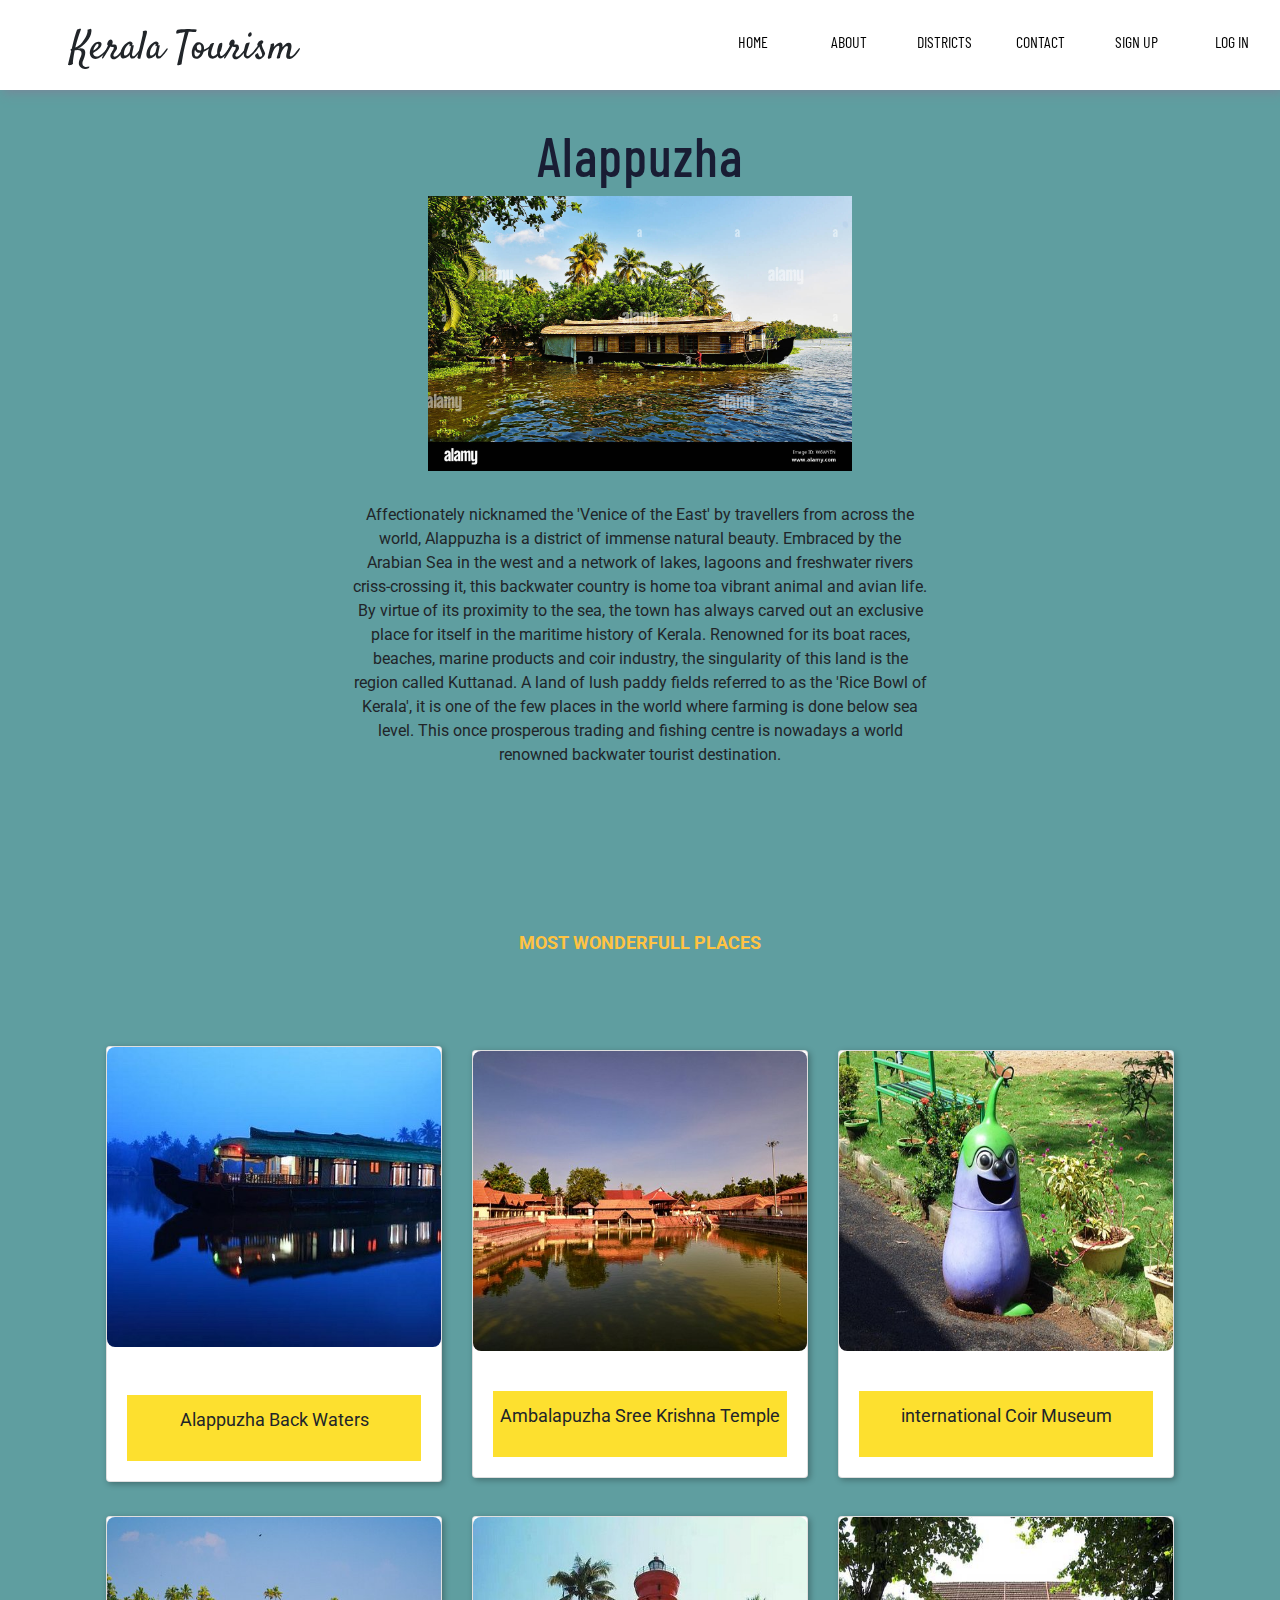
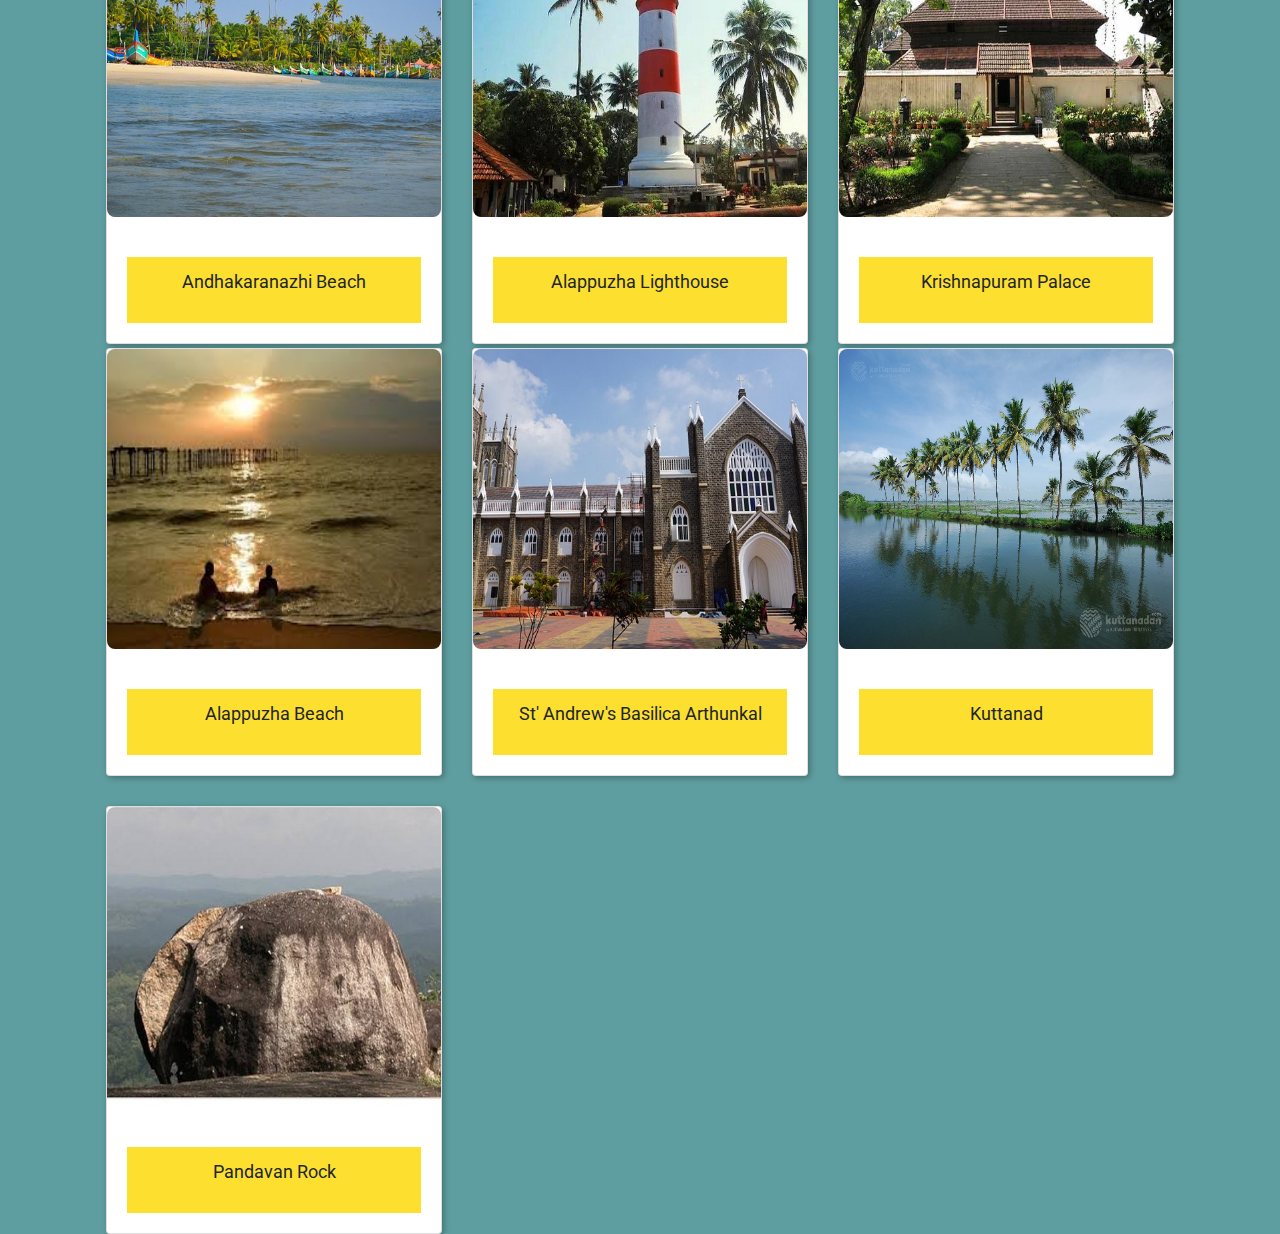
<file: alappuzha.html>
<!DOCTYPE html>
<html lang="en">
<head>
    <meta charset="UTF-8">
    <meta name="viewport" content="width=device-width, initial-scale=1.0">
    <title>Kerala Tourism</title>
    <link rel="stylesheet" href="style.css">
    <link href="https://cdn.jsdelivr.net/npm/bootstrap@5.3.2/dist/css/bootstrap.min.css" rel="stylesheet" integrity="sha384-T3c6CoIi6uLrA9TneNEoa7RxnatzjcDSCmG1MXxSR1GAsXEV/Dwwykc2MPK8M2HN" crossorigin="anonymous">
    <link href="https://fonts.googleapis.com/css?family=Open+Sans:300,400" rel="stylesheet" /> 
    <script src="https://code.jquery.com/jquery-3.5.1.min.js" integrity="sha256-9/aliU8dGd2tb6OSsuzixeV4y/faTqgFtohetphbbj0=" crossorigin="anonymous"></script>
    <script src="https://cdn.jsdelivr.net/npm/popper.js@1.16.1/dist/umd/popper.min.js" integrity="sha384-9/reFTGAW83EW2RDu2S0VKaIzap3H66lZH81PoYlFhbGU+6BZp6G7niu735Sk7lN" crossorigin="anonymous"></script>
    <script src="https://cdn.jsdelivr.net/npm/bootstrap@4.5.3/dist/js/bootstrap.min.js" integrity="sha384-w1Q4orYjBQndcko6MimVbzY0tgp4pWB4lZ7lr30WKz0vr/aWKhXdBNmNb5D92v7s" crossorigin="anonymous"></script>
    <link rel="stylesheet" href="https://stackpath.bootstrapcdn.com/bootstrap/4.5.2/css/bootstrap.min.css" integrity="sha384-JcKb8q3iqJ61gNV9KGb8thSsNjpSL0n8PARn9HuZOnIxN0hoP+VmmDGMN5t9UJ0Z" crossorigin="anonymous">
    <script src="https://stackpath.bootstrapcdn.com/bootstrap/4.5.2/js/bootstrap.min.js" integrity="sha384-B4gt1jrGC7Jh4AgTPSdUtOBvfO8shuf57BaghqFfPlYxofvL8/KUEfYiJOMMV+rV" crossorigin="anonymous"></script>
    <link rel="stylesheet" href="https://stackpath.bootstrapcdn.com/font-awesome/4.7.0/css/font-awesome.min.css" integrity="sha384-wvfXpqpZZVQGK6TAh5PVlGOfQNHSoD2xbE+QkPxCAFlNEevoEH3Sl0sibVcOQVnN" crossorigin="anonymous">
</head>
<body>

        <section class="nav-bar">
            <div class="logo">Kerala Tourism</div>
                <ul class="menu">
                    <li><a href="index.html">home</a></li>
                    <li><a href="about.html">About</a></li>
                    <li><a href="districts.html">Districts</a></li>
                    <li><a href="contact.html">Contact</a></li>
                    <li><a href="signup.html">Sign up</a></li>
                    <li><a href="login.html">Log in</a></li>
                </ul>
            
    
        </section>
        <section class="dist" style="background-color: cadetblue;">
            <div class="places-text">
                <h2>Alappuzha</h2>
                <img style="height: 275px;" src="./images/alappy.jpg" alt="">
                
                <p style="padding: 2rem;">Affectionately nicknamed the 'Venice of the East' by travellers from across the <br> world, Alappuzha is a district of immense natural beauty. Embraced by the <br> Arabian Sea in the west and a network of lakes, lagoons and freshwater rivers <br> criss-crossing it, this backwater country is home toa vibrant animal and avian life. <br> By virtue of its proximity to the sea, the town has always carved out an exclusive <br> place for itself in the maritime history of Kerala. Renowned for its boat races, <br>beaches, marine products and coir industry, the singularity of this land is the <br> region called Kuttanad. A land of lush paddy fields referred to as the 'Rice Bowl of <br>Kerala', it is one of the few places in the world where farming is done below sea <br> level. This once prosperous trading and fishing centre is nowadays a world <br>renowned backwater tourist destination.</p>
                
            </div>
            <section class="places">
                <div class="places-text">
                    <small> MOST WONDERFULL PLACES</small>
                    <h2></h2>
                </div>
    
                <div class="cards">
                    <div class="card" style="width: 21rem;">
                        <div class="zoom-img">
                            <div class="img-card">
                                <img
                                    src="./images/alappy-1.jpg">
                            </div>
                        </div>
    
                        <div class="text">
                            
                            <h2> </h2>
                            <div class="card-box">
                                
                                <p class="location">Alappuzha Back Waters</p>
                            </div>
                        </div>
    
                    </div>
                    <div class="card" style="width: 21rem;">
                        <div class="zoom-img">
                            <div class="img-card">
                                <img src="./images/alappy-2.jpg">
                            </div>
                        </div>
    
                        <div class="text">
                            
                            
                            <div class="card-box">
                                <p class="location">Ambalapuzha Sree Krishna Temple</p>
                            </div>
                        </div>
    
                    </div>
                    <div class="card" style="width: 21rem;">
                        <div class="zoom-img">
                            <div class="img-card">
                                <img src="./images/alappy-3.jpg">
                            </div>
                        </div>
    
                        <div class="text">
                            
                            
                            <div class="card-box">
                                <p class="location">international Coir Museum</p>
                            </div>
                        </div>
    
                    </div>
                    <div class="card" style="width: 21rem;">
                        <div class="zoom-img">
                            <div class="img-card">
                                <img
                                    src="./images/alappy-4.jpg">
                            </div>
                        </div>
    
                        <div class="text">
                            
                            
                            <div class="card-box">
                                
                                <p class="location">Andhakaranazhi Beach</p>
                            </div>
                        </div>
    
                    </div>
                    <div class="card" style="width: 21rem;">
                        <div class="zoom-img">
                            <div class="img-card">
                                <img src="./images/alappy-5.jpg">
                            </div>
                        </div>
    
                        <div class="text">
                            
                            
                            <div class="card-box">
                                
                                <p class="location">Alappuzha Lighthouse</p>
                            </div>
                        </div>
    
                    </div>
                    <div class="card" style="width: 21rem;">
                        <div class="zoom-img">
                            <div class="img-card">
                                <img
                                    src="./images/alappy-6.jpg">
                            </div>
                        </div>
    
                        <div class="text">
                            
                           
                            <div class="card-box">
                               
                                <p class="location">Krishnapuram Palace</p>
                            </div>
                        </div>
                    </div>
                </div>
                <div class="cards">
                    <div class="card" style="width: 21rem;">
                        <div class="zoom-img">
                            <div class="img-card">
                                <img
                                    src="./images/alappy-7.jpeg">
                            </div>
                        </div>
    
                        <div class="text">
                            
                            
                            <div class="card-box">
                                
                                <p class="location">Alappuzha Beach</p>
                            </div>
                        </div>
    
                    </div>
                    <div class="card" style="width: 21rem;">
                        <div class="zoom-img">
                            <div class="img-card">
                                <img src="./images/alappy-8.jpg">
                            </div>
                        </div>
    
                        <div class="text">
                            
                            
                            <div class="card-box">
                                
                                <p class="location">St' Andrew's Basilica Arthunkal</p>
                            </div>
                        </div>
    
                    </div>
                    <div class="card" style="width: 21rem;">
                        <div class="zoom-img">
                            <div class="img-card">
                                <img src="./images/alappy-9.jpg">
                            </div>
                        </div>
    
                        <div class="text">
                            
                            
                            <div class="card-box">
                                
                                <p class="location"> Kuttanad</p>
                            </div>
                        </div>
    
                    </div>
                    <div class="card" style="width: 21rem;">
                        <div class="zoom-img">
                            <div class="img-card">
                                <img
                                    src="./images/alappy-10.jpg">
                            </div>
                        </div>
    
                        <div class="text">
                            
                            
                            <div class="card-box">
                               
                                <p class="location">Pandavan Rock</p>
                            </div>
                        </div>
    
                    </div>
                    
                </div>
            </section>
        </section>        
</body>
</html>
</file>
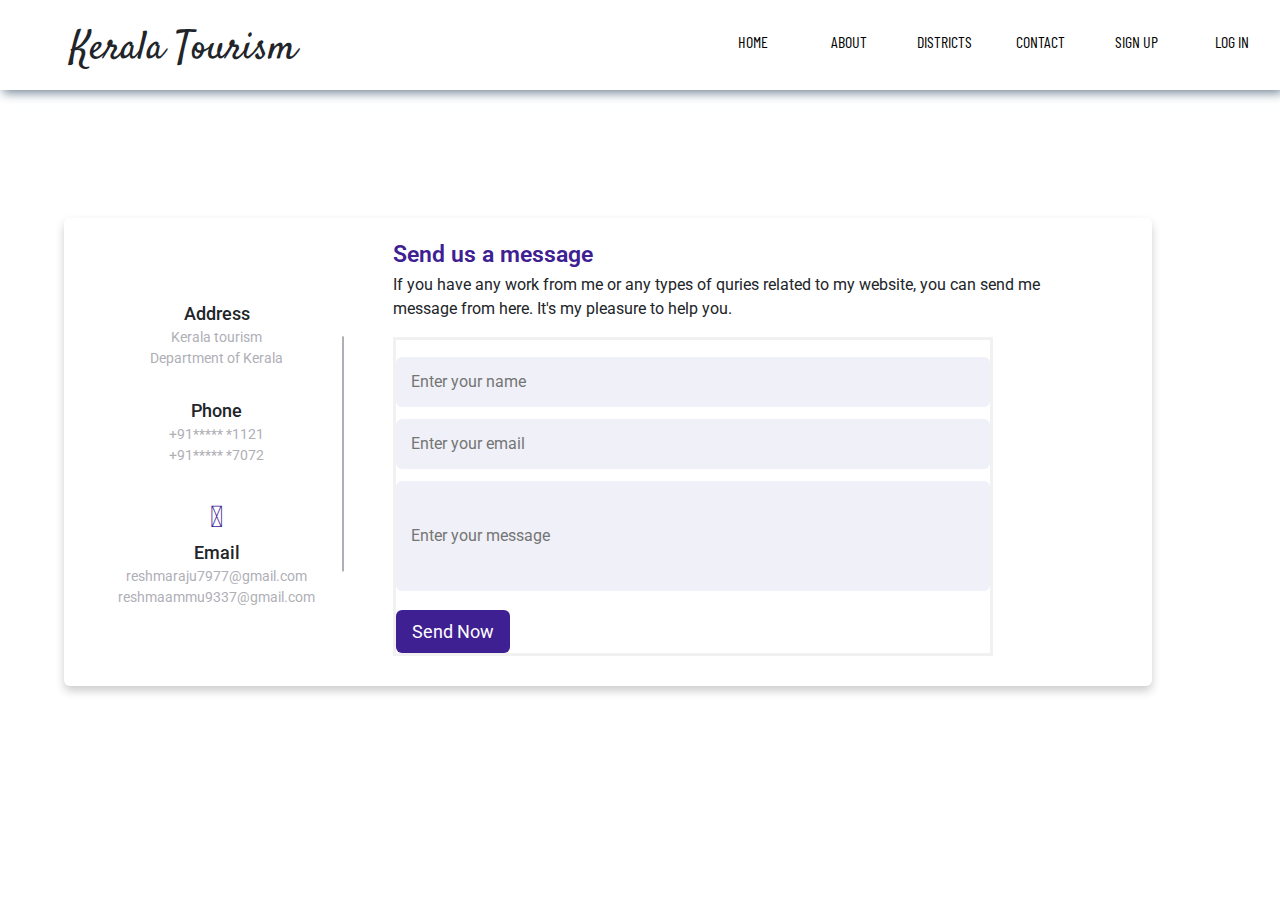
<file: contact.html>
<title>Kerala Tourism</title>
    <link rel="stylesheet" href="style.css">
    <link href="https://cdn.jsdelivr.net/npm/bootstrap@5.3.2/dist/css/bootstrap.min.css" rel="stylesheet" integrity="sha384-T3c6CoIi6uLrA9TneNEoa7RxnatzjcDSCmG1MXxSR1GAsXEV/Dwwykc2MPK8M2HN" crossorigin="anonymous">
    <link href="https://fonts.googleapis.com/css?family=Open+Sans:300,400" rel="stylesheet" /> 
    <script src="https://code.jquery.com/jquery-3.5.1.min.js" integrity="sha256-9/aliU8dGd2tb6OSsuzixeV4y/faTqgFtohetphbbj0=" crossorigin="anonymous"></script>
    <script src="https://cdn.jsdelivr.net/npm/popper.js@1.16.1/dist/umd/popper.min.js" integrity="sha384-9/reFTGAW83EW2RDu2S0VKaIzap3H66lZH81PoYlFhbGU+6BZp6G7niu735Sk7lN" crossorigin="anonymous"></script>
    <script src="https://cdn.jsdelivr.net/npm/bootstrap@4.5.3/dist/js/bootstrap.min.js" integrity="sha384-w1Q4orYjBQndcko6MimVbzY0tgp4pWB4lZ7lr30WKz0vr/aWKhXdBNmNb5D92v7s" crossorigin="anonymous"></script>
    <link rel="stylesheet" href="https://stackpath.bootstrapcdn.com/bootstrap/4.5.2/css/bootstrap.min.css" integrity="sha384-JcKb8q3iqJ61gNV9KGb8thSsNjpSL0n8PARn9HuZOnIxN0hoP+VmmDGMN5t9UJ0Z" crossorigin="anonymous">
    <script src="https://stackpath.bootstrapcdn.com/bootstrap/4.5.2/js/bootstrap.min.js" integrity="sha384-B4gt1jrGC7Jh4AgTPSdUtOBvfO8shuf57BaghqFfPlYxofvL8/KUEfYiJOMMV+rV" crossorigin="anonymous"></script>
    <link rel="stylesheet" href="https://stackpath.bootstrapcdn.com/font-awesome/4.7.0/css/font-awesome.min.css" integrity="sha384-wvfXpqpZZVQGK6TAh5PVlGOfQNHSoD2xbE+QkPxCAFlNEevoEH3Sl0sibVcOQVnN" crossorigin="anonymous">
</head>
<body>

        <section class="nav-bar">
            <div class="logo">Kerala Tourism</div>
                <ul class="menu">
                    <li><a href="index.html">home</a></li>
                    <li><a href="about.html">About</a></li>
                    <li><a href="districts.html">Districts</a></li>
                    <li><a href="contact.html">Contact</a></li>
                    <li><a href="signup.html">Sign up</a></li>
                    <li><a href="login.html">Log in</a></li>
                </ul>
            
    
        </section>
        <div class="container-2" style="display: flex; flex-direction: column; justify-content: center; align-items: center;margin-top: 8rem; margin-left: 4rem;">
            <div class="content">
              <div class="left-side">
                <div class="address details">
                  <i class="fas fa-map-marker-alt"></i>
                  <div class="topic">Address</div>
                  <div class="text-one">Kerala tourism</div>
                  <div class="text-two">Department of Kerala</div>
                </div>
                <div class="phone details">
                  <i class="fas fa-phone-alt"></i>
                  <div class="topic">Phone</div>
                  <div class="text-one">+91***** *1121</div>
                  <div class="text-two">+91***** *7072</div>
                </div>
                <div class="email details">
                  <i class="fas fa-envelope"></i>
                  <div class="topic">Email</div>
                  <div class="text-one">reshmaraju7977@gmail.com</div>
                  <div class="text-two">reshmaammu9337@gmail.com</div>
                </div>
              </div>
              <div class="right-side" style="padding-left: 4rem;">
                <div class="topic-text">Send us a message</div>
                <p>If you have any work from me or any types of quries related to my website, you can send me message from here. It's my pleasure to help you.</p>
              <form action="#" style="width: 600px;">
                <div class="input-box">
                  <input type="text" placeholder="Enter your name">
                </div>
                <div class="input-box">
                  <input type="text" placeholder="Enter your email">
                </div>
                <div class="input-box message-box">
                    <input type="text" placeholder="Enter your message">
                  
                </div>
                <div class="button">
                  <input type="button" value="Send Now" >
                </div>
              </form>
            </div>
            </div>
          </div>
        </body>
        </html>
</file>
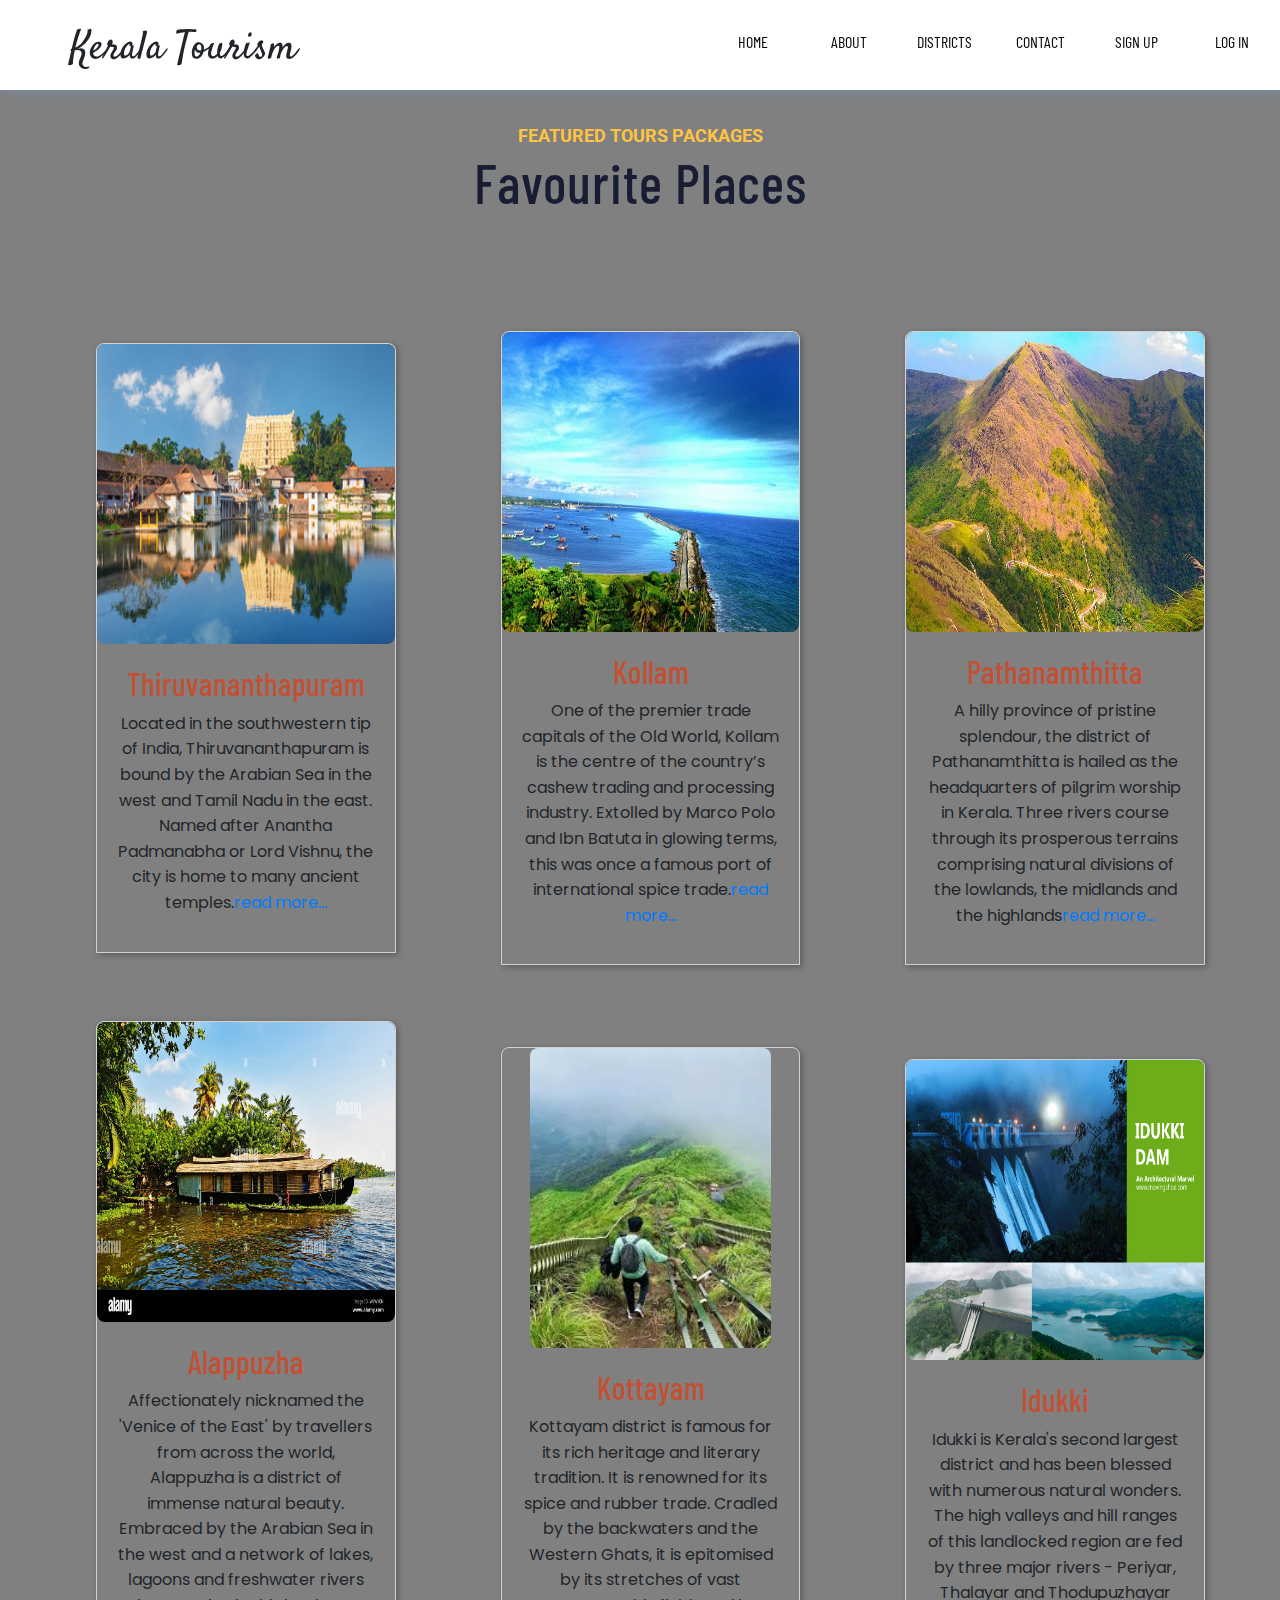
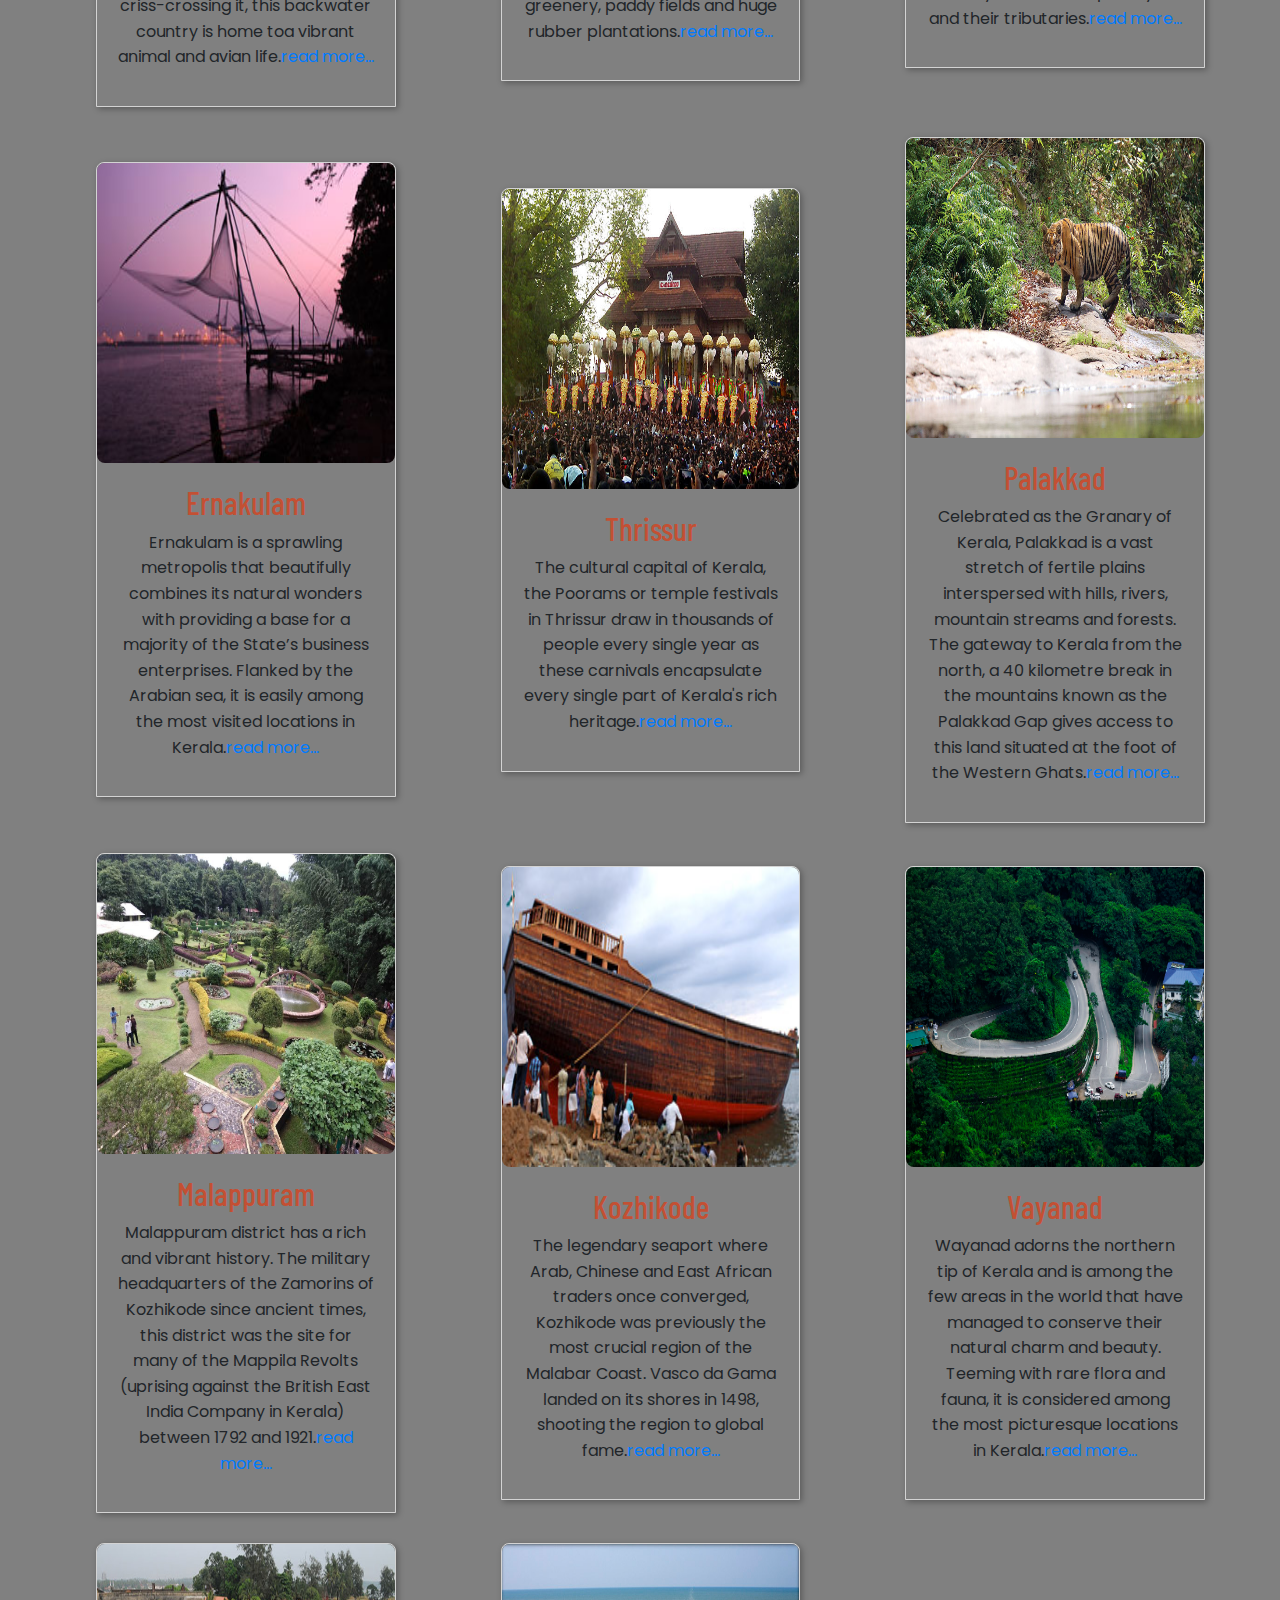
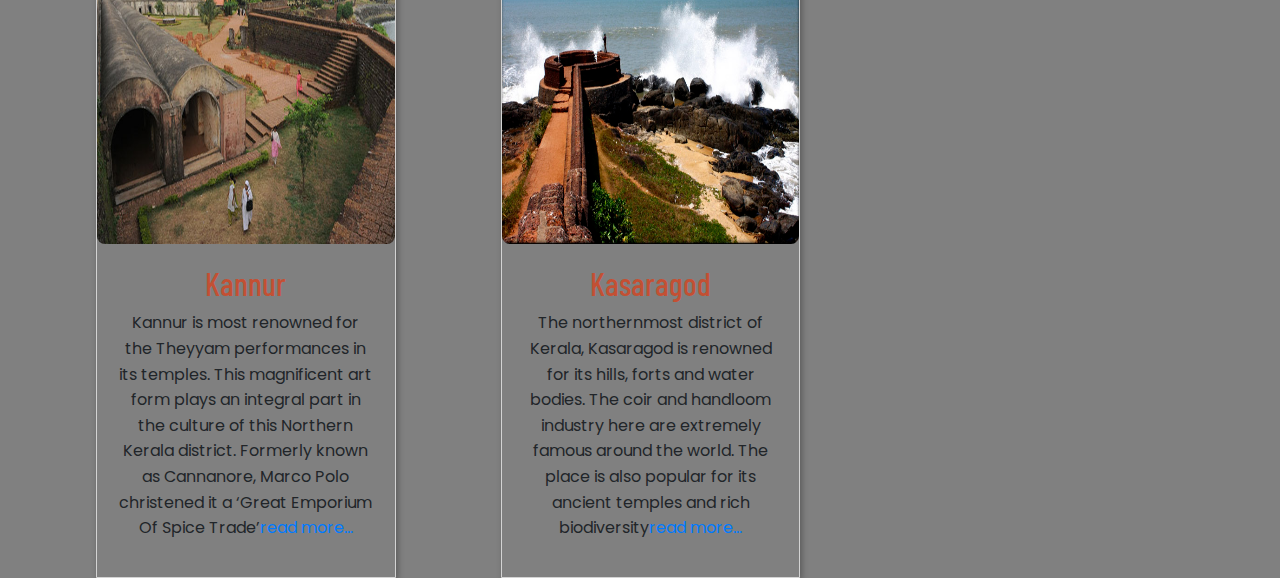
<file: districts.html>
<!DOCTYPE html>
<html lang="en">
<head>
    <meta charset="UTF-8">
    <meta name="viewport" content="width=device-width, initial-scale=1.0">
    <title>Kerala Tourism</title>
    <link rel="stylesheet" href="style.css">
    <link href="https://fonts.googleapis.com/css?family=Open+Sans:300,400" rel="stylesheet" /> 
    <script src="https://code.jquery.com/jquery-3.5.1.min.js" integrity="sha256-9/aliU8dGd2tb6OSsuzixeV4y/faTqgFtohetphbbj0=" crossorigin="anonymous"></script>
    <script src="https://cdn.jsdelivr.net/npm/popper.js@1.16.1/dist/umd/popper.min.js" integrity="sha384-9/reFTGAW83EW2RDu2S0VKaIzap3H66lZH81PoYlFhbGU+6BZp6G7niu735Sk7lN" crossorigin="anonymous"></script>
    <script src="https://cdn.jsdelivr.net/npm/bootstrap@4.5.3/dist/js/bootstrap.min.js" integrity="sha384-w1Q4orYjBQndcko6MimVbzY0tgp4pWB4lZ7lr30WKz0vr/aWKhXdBNmNb5D92v7s" crossorigin="anonymous"></script>
    <link rel="stylesheet" href="https://stackpath.bootstrapcdn.com/bootstrap/4.5.2/css/bootstrap.min.css" integrity="sha384-JcKb8q3iqJ61gNV9KGb8thSsNjpSL0n8PARn9HuZOnIxN0hoP+VmmDGMN5t9UJ0Z" crossorigin="anonymous">
    <script src="https://stackpath.bootstrapcdn.com/bootstrap/4.5.2/js/bootstrap.min.js" integrity="sha384-B4gt1jrGC7Jh4AgTPSdUtOBvfO8shuf57BaghqFfPlYxofvL8/KUEfYiJOMMV+rV" crossorigin="anonymous"></script>
    <link rel="stylesheet" href="https://stackpath.bootstrapcdn.com/font-awesome/4.7.0/css/font-awesome.min.css" integrity="sha384-wvfXpqpZZVQGK6TAh5PVlGOfQNHSoD2xbE+QkPxCAFlNEevoEH3Sl0sibVcOQVnN" crossorigin="anonymous">
    <link href="https://cdn.jsdelivr.net/npm/bootstrap@5.3.2/dist/css/bootstrap.min.css" rel="stylesheet" integrity="sha384-T3c6CoIi6uLrA9TneNEoa7RxnatzjcDSCmG1MXxSR1GAsXEV/Dwwykc2MPK8M2HN" crossorigin="anonymous">
    <link rel="preconnect" href="https://fonts.googleapis.com">
    <link rel="preconnect" href="https://fonts.gstatic.com" crossorigin>
    <link href="https://fonts.googleapis.com/css2?family=Beau+Rivage&family=Poppins:ital,wght@1,600&display=swap" rel="stylesheet">
</head>
<body>

        <section class="nav-bar">
            <div class="logo">Kerala Tourism</div>
                <ul class="menu">
                    <li><a href="index.html">home</a></li>
                    <li><a href="about.html">About</a></li>
                    <li><a href="districts.html">Districts</a></li>
                    <li><a href="about.html">Contact</a></li>
                    <li><a href="signup.html">Sign up</a></li>
                    <li><a href="login.html">Log in</a></li>
                </ul>
        </section>
        <section class="places-1">
            <div class="places-text">
                <small>FEATURED TOURS PACKAGES</small>
                <h2>Favourite Places</h2>
            </div>
            <div class="district-1">
            <div class="cards-1">
                <div class="card-1">
                    <div class="zoom-img-1">
                        <div class="img-card-1">
                            <img
                                src="./images/tvm.jpg">
                        </div>
                    </div>
                    <div class="text">
                        <h2 style="color: rgba(222, 62, 22, 0.721);">Thiruvananthapuram </h2>
                        <p style="line-height: 1.6;
                        font-family: 'Poppins', sans-serif;">Located in the southwestern tip of India, Thiruvananthapuram is bound by the Arabian Sea in the west and Tamil Nadu in the east. Named after Anantha Padmanabha or Lord Vishnu, the city is home to many ancient temples.<a href="trivandrum.html">read more...</a></p>
                    </div>

                </div>
                
            </div>
            <div class="cards-1">
                <div class="card-1">
                    <div class="zoom-img-1">
                        <div class="img-card-1">
                            <img
                                src="./images/kollam.jpg">
                        </div>
                    </div>
                    <div class="text">
                        <h2 style="color: rgba(222, 62, 22, 0.721);">Kollam </h2>
                        <p style="line-height: 1.6;
                        font-family: 'Poppins', sans-serif;">One of the premier trade capitals of the Old World, Kollam is the centre of the country’s cashew trading and processing industry. Extolled by Marco Polo and Ibn Batuta in glowing terms, this was once a famous port of international spice trade.<a href="kollam.html">read more...</a></p>
                    </div>

                </div>
                
            </div>
            <div class="cards-1">
                <div class="card-1">
                    <div class="zoom-img-1">
                        <div class="img-card-1">
                            <img
                                src="./images/pathanamthitta.jpg">
                        </div>
                    </div>
                    <div class="text">
                        <h2 style="color: rgba(222, 62, 22, 0.721);">Pathanamthitta </h2>
                        <p style="line-height: 1.6;
                        font-family: 'Poppins', sans-serif;">A hilly province of pristine splendour, the district of Pathanamthitta is hailed as the headquarters of pilgrim worship in Kerala. Three rivers course through its prosperous terrains comprising natural divisions of the lowlands, the midlands and the highlands<a href="patahanamthitta.html">read more...</a></p>
                    </div>

                </div>
                
            </div>
            <div class="cards-1">
                <div class="card-1">
                    <div class="zoom-img-1">
                        <div class="img-card-1">
                            <img
                                src="./images/alappy.jpg">
                        </div>
                    </div>
                    <div class="text">
                        <h2 style="color: rgba(222, 62, 22, 0.721);">Alappuzha </h2>
                        <p style="line-height: 1.6;
                        font-family: 'Poppins', sans-serif;">Affectionately nicknamed the 'Venice of the East' by travellers from across the world, Alappuzha is a district of immense natural beauty. Embraced by the Arabian Sea in the west and a network of lakes, lagoons and freshwater rivers criss-crossing it, this backwater country is home toa vibrant animal and avian life.<a href="alappuzha.html">read more...</a></p>
                    </div>

                </div>
                
            </div>
            <div class="cards-1">
                <div class="card-1">
                    <div class="zoom-img-1">
                        <div class="img-card-1">
                            <img
                                src="./images/kottayam.jpeg">
                        </div>
                    </div>
                    <div class="text">
                        <h2 style="color: rgba(222, 62, 22, 0.721);">Kottayam </h2>
                        <p style="line-height: 1.6;
                        font-family: 'Poppins', sans-serif;">Kottayam district is famous for its rich heritage and literary tradition. It is renowned for its spice and rubber trade. Cradled by the backwaters and the Western Ghats, it is epitomised by its stretches of vast greenery, paddy fields and huge rubber plantations.<a href="kottayam.html">read more...</a></p>
                    </div>

                </div>
                
            </div>
            <div class="cards-1">
                <div class="card-1">
                    <div class="zoom-img-1">
                        <div class="img-card-1">
                            <img
                                src="./images/iduki-dam-kerala.jpg">
                        </div>
                    </div>
                    <div class="text">
                        <h2 style="color: rgba(222, 62, 22, 0.721);">Idukki </h2>
                        <p style="line-height: 1.6;
                        font-family: 'Poppins', sans-serif;">Idukki is Kerala's second largest district and has been blessed with numerous natural wonders. The high valleys and hill ranges of this landlocked region are fed by three major rivers - Periyar, Thalayar and Thodupuzhayar and their tributaries.<a href="idukki.html">read more...</a></p>
                    </div>

                </div>
                
            </div>
            <div class="cards-1">
                <div class="card-1">
                    <div class="zoom-img-1">
                        <div class="img-card-1">
                            <img
                                src="./images/Ernakulam.jpg">
                        </div>
                    </div>
                    <div class="text">
                        <h2 style="color: rgba(222, 62, 22, 0.721);">Ernakulam </h2>
                        <p style="line-height: 1.6;
                        font-family: 'Poppins', sans-serif;">Ernakulam is a sprawling metropolis that beautifully combines its natural wonders with providing a base for a majority of the State’s business enterprises. Flanked by the Arabian sea, it is easily among the most visited locations in Kerala.<a href="ernakulam.html">read more...</a></p>
                    </div>

                </div>
                
            </div>
            <div class="cards-1">
                <div class="card-1">
                    <div class="zoom-img-1">
                        <div class="img-card-1">
                            <img
                                src="./images/thrissur.jpeg">
                        </div>
                    </div>
                    <div class="text">
                        <h2 style="color: rgba(222, 62, 22, 0.721);">Thrissur </h2>
                        <p style="line-height: 1.6;
                        font-family: 'Poppins', sans-serif;">The cultural capital of Kerala, the Poorams or temple festivals in Thrissur draw in thousands of people every single year as these carnivals encapsulate every single part of Kerala's rich heritage.<a href="thrissur.html">read more...</a></p>
                    </div>

                </div>
                
            </div>
            <div class="cards-1">
                <div class="card-1
                ">
                    <div class="zoom-img-1">
                        <div class="img-card-1">
                            <img
                                src="./images/palakkad.jpg">
                        </div>
                    </div>
                    <div class="text">
                        <h2 style="color: rgba(222, 62, 22, 0.721);">Palakkad</h2>
                        <p style="line-height: 1.6;
                        font-family: 'Poppins', sans-serif;">Celebrated as the Granary of Kerala, Palakkad is a vast stretch of fertile plains interspersed with hills, rivers, mountain streams and forests. The gateway to Kerala from the north, a 40 kilometre break in the mountains known as the Palakkad Gap gives access to this land situated at the foot of the Western Ghats.<a href="palakkad.html">read more...</a></p>
                    </div>

                </div>
                
            </div>
            <div class="cards-1">
                <div class="card-1">
                    <div class="zoom-img-1">
                        <div class="img-card-1">
                            <img
                                src="./images/malappuram.jpg">
                        </div>
                    </div>
                    <div class="text">
                        <h2 style="color: rgba(222, 62, 22, 0.721);">Malappuram </h2>
                        <p style="line-height: 1.6;
                        font-family: 'Poppins', sans-serif;">Malappuram district has a rich and vibrant history. The military headquarters of the Zamorins of Kozhikode since ancient times, this district was the site for many of the Mappila Revolts (uprising against the British East India Company in Kerala) between 1792 and 1921.<a href="malappuram.html">read more...</a></p>
                    </div>

                </div>
                
            </div>
            <div class="cards-1">
                <div class="card-1">
                    <div class="zoom-img-1">
                        <div class="img-card-1">
                            <img
                                src="./images/kozhikode.jpg">
                        </div>
                    </div>
                    <div class="text">
                        <h2 style="color: rgba(222, 62, 22, 0.721);">Kozhikode </h2>
                        <p style="line-height: 1.6;
                        font-family: 'Poppins', sans-serif;">The legendary seaport where Arab, Chinese and East African traders once converged, Kozhikode was previously the most crucial region of the Malabar Coast. Vasco da Gama landed on its shores in 1498, shooting the region to global fame.<a href="kozhikode.html">read more...</a></p>
                    </div>

                </div>
                
            </div>
            <div class="cards-1">
                <div class="card-1">
                    <div class="zoom-img-1">
                        <div class="img-card-1">
                            <img
                                src="./images/vayanad churam.jpg">
                        </div>
                    </div>
                    <div class="text">
                        <h2 style="color: rgba(222, 62, 22, 0.721);">Vayanad </h2>
                        <p style="line-height: 1.6;
                        font-family: 'Poppins', sans-serif;">Wayanad adorns the northern tip of Kerala and is among the few areas in the world that have managed to conserve their natural charm and beauty. Teeming with rare flora and fauna, it is considered among the most picturesque locations in Kerala.<a href="vayanad.html">read more...</a></p>
                    </div>

                </div>
                
            </div>
            <div class="cards-1">
                <div class="card-1">
                    <div class="zoom-img-1">
                        <div class="img-card-1">
                            <img
                                src="./images/kannur.jpg">
                        </div>
                    </div>
                    <div class="text">
                        <h2 style="color: rgba(222, 62, 22, 0.721);;">Kannur </h2>
                        <p style="line-height: 1.6;
                        font-family: 'Poppins', sans-serif;">Kannur is most renowned for the Theyyam performances in its temples. This magnificent art form plays an integral part in the culture of this Northern Kerala district. Formerly known as Cannanore, Marco Polo christened it a ‘Great Emporium Of Spice Trade’<a href="kannur.html">read more...</a></p>
                    </div>

                </div>
                
            </div>
            <div class="cards-1">
                <div class="card-1">
                    <div class="zoom-img-1">
                        <div class="img-card-1">
                            <img
                                src="./images/kasaragod.jpg">
                        </div>
                    </div>
                    <div class="text">
                        <h2 style="color: rgba(222, 62, 22, 0.721);">Kasaragod </h2>
                        <p style="line-height: 1.6;
                        font-family: 'Poppins', sans-serif;">The northernmost district of Kerala, Kasaragod is renowned for its hills, forts and water bodies. The coir and handloom industry here are extremely famous around the world. The place is also popular for its ancient temples and rich biodiversity<a href="kasargod.html">read more...</a></p>
                    </div>

                </div>
                
            </div>
            </div>
        </div>
                
        </section>
</body>   
</html>
</file>
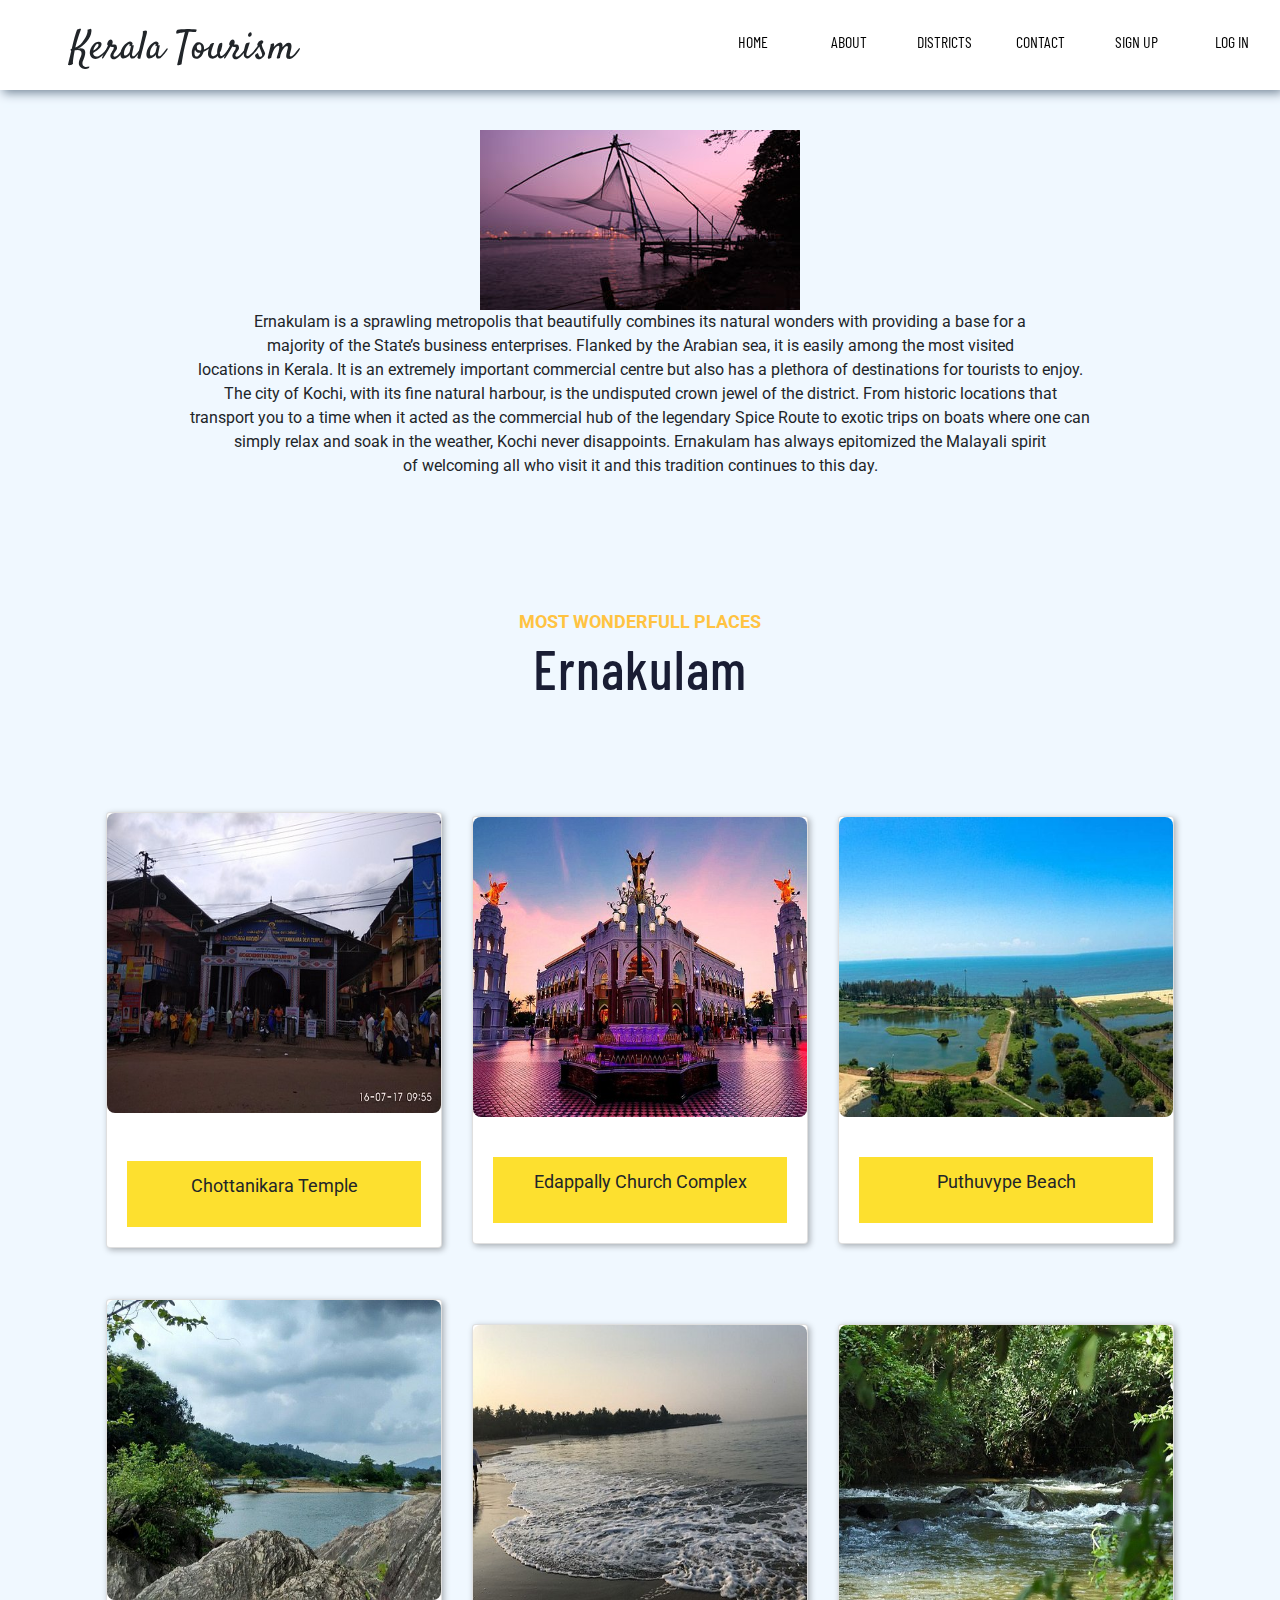
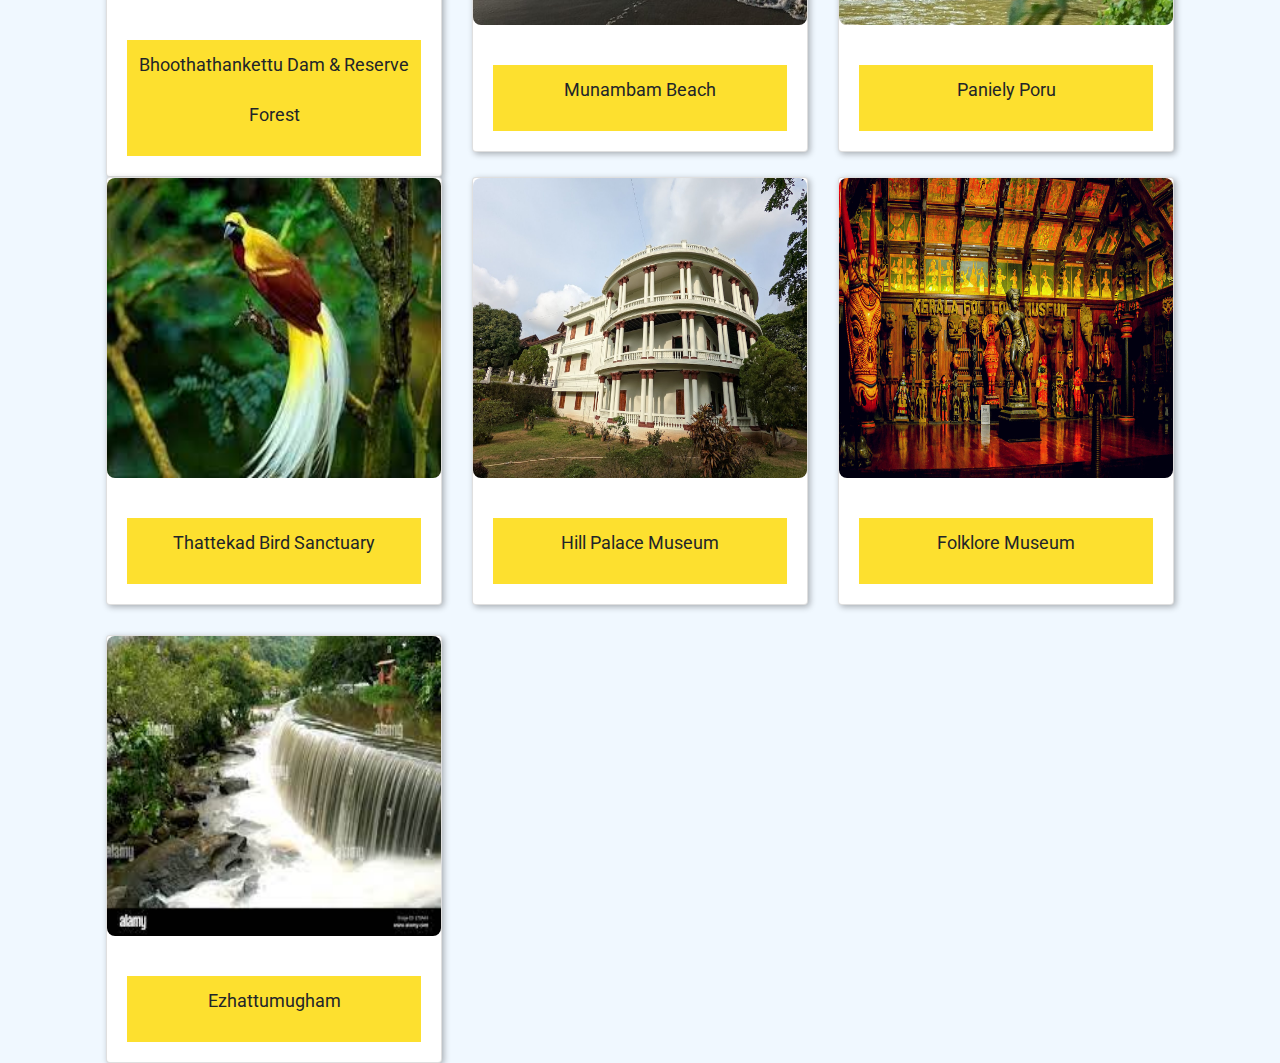
<file: ernakulam.html>
<!DOCTYPE html>
<html lang="en">
<head>
    <meta charset="UTF-8">
    <meta name="viewport" content="width=device-width, initial-scale=1.0">
    <title>Kerala Tourism</title>
    <link rel="stylesheet" href="style.css">
    <link href="https://cdn.jsdelivr.net/npm/bootstrap@5.3.2/dist/css/bootstrap.min.css" rel="stylesheet" integrity="sha384-T3c6CoIi6uLrA9TneNEoa7RxnatzjcDSCmG1MXxSR1GAsXEV/Dwwykc2MPK8M2HN" crossorigin="anonymous">
    <link href="https://fonts.googleapis.com/css?family=Open+Sans:300,400" rel="stylesheet" /> 
    <script src="https://code.jquery.com/jquery-3.5.1.min.js" integrity="sha256-9/aliU8dGd2tb6OSsuzixeV4y/faTqgFtohetphbbj0=" crossorigin="anonymous"></script>
    <script src="https://cdn.jsdelivr.net/npm/popper.js@1.16.1/dist/umd/popper.min.js" integrity="sha384-9/reFTGAW83EW2RDu2S0VKaIzap3H66lZH81PoYlFhbGU+6BZp6G7niu735Sk7lN" crossorigin="anonymous"></script>
    <script src="https://cdn.jsdelivr.net/npm/bootstrap@4.5.3/dist/js/bootstrap.min.js" integrity="sha384-w1Q4orYjBQndcko6MimVbzY0tgp4pWB4lZ7lr30WKz0vr/aWKhXdBNmNb5D92v7s" crossorigin="anonymous"></script>
    <link rel="stylesheet" href="https://stackpath.bootstrapcdn.com/bootstrap/4.5.2/css/bootstrap.min.css" integrity="sha384-JcKb8q3iqJ61gNV9KGb8thSsNjpSL0n8PARn9HuZOnIxN0hoP+VmmDGMN5t9UJ0Z" crossorigin="anonymous">
    <script src="https://stackpath.bootstrapcdn.com/bootstrap/4.5.2/js/bootstrap.min.js" integrity="sha384-B4gt1jrGC7Jh4AgTPSdUtOBvfO8shuf57BaghqFfPlYxofvL8/KUEfYiJOMMV+rV" crossorigin="anonymous"></script>
    <link rel="stylesheet" href="https://stackpath.bootstrapcdn.com/font-awesome/4.7.0/css/font-awesome.min.css" integrity="sha384-wvfXpqpZZVQGK6TAh5PVlGOfQNHSoD2xbE+QkPxCAFlNEevoEH3Sl0sibVcOQVnN" crossorigin="anonymous">
</head>
<body>

        <section class="nav-bar">
            <div class="logo">Kerala Tourism</div>
                <ul class="menu">
                    <li><a href="index.html">home</a></li>
                    <li><a href="about.html">About</a></li>
                    <li><a href="districts.html">Districts</a></li>
                    <li><a href="contact.html">Contact</a></li>
                    <li><a href="signup.html">Sign up</a></li>
                    <li><a href="login.html">Log in</a></li>
                </ul>
            
    
        </section>
        <section class="dist" style="background-color: aliceblue;">
            <div class="places-text">
                <h2></h2>
                <img src="./images/Ernakulam.jpg" alt="">
                
                <p>Ernakulam is a sprawling metropolis that beautifully combines its natural wonders with providing a base for a <br>majority of the State’s business enterprises. Flanked by the Arabian sea, it is easily among the most visited <br>locations in Kerala. It is an extremely important commercial centre but also has a plethora of destinations for tourists to enjoy. <br> The city of Kochi, with its fine natural harbour, is the undisputed crown jewel of the district. From historic locations that <br> transport you to a time when it acted as the commercial hub of the legendary Spice Route to exotic trips on boats where one can <br> simply relax and soak in the weather, Kochi never disappoints. Ernakulam has always epitomized the Malayali spirit <br>of welcoming all who visit it and this tradition continues to this day.</p>
                
            </div>
            <section class="places">
                <div class="places-text">
                    <small> MOST WONDERFULL PLACES</small>
                    <h2>Ernakulam</h2>
                </div>
    
                <div class="cards">
                    <div class="card" style="width: 21rem;">
                        <div class="zoom-img">
                            <div class="img-card">
                                <img
                                    src="./images/ekm-1.jpg">
                            </div>
                        </div>
    
                        <div class="text">
                            
                            <h2> </h2>
                            <div class="card-box">
                                
                                <p class="location">Chottanikara Temple</p>
                            </div>
                        </div>
    
                    </div>
                    <div class="card" style="width: 21rem;">
                        <div class="zoom-img">
                            <div class="img-card">
                                <img src="./images/ekm-2.jpg">
                            </div>
                        </div>
    
                        <div class="text">
                            
                            
                            <div class="card-box">
                                <p class="location">Edappally Church Complex</p>
                            </div>
                        </div>
    
                    </div>
                    <div class="card" style="width: 21rem;">
                        <div class="zoom-img">
                            <div class="img-card">
                                <img src="./images/ekm-3.jpg">
                            </div>
                        </div>
    
                        <div class="text">
                            
                            
                            <div class="card-box">
                                <p class="location">Puthuvype Beach</p>
                            </div>
                        </div>
    
                    </div>
                    <div class="card" style="width: 21rem;">
                        <div class="zoom-img">
                            <div class="img-card">
                                <img
                                    src="./images/ekm-4.jpg">
                            </div>
                        </div>
    
                        <div class="text">
                            
                            
                            <div class="card-box">
                                
                                <p class="location">Bhoothathankettu Dam & Reserve Forest</p>
                            </div>
                        </div>
    
                    </div>
                    <div class="card" style="width: 21rem;">
                        <div class="zoom-img">
                            <div class="img-card">
                                <img src="./images/ekm-5.jpg">
                            </div>
                        </div>
    
                        <div class="text">
                            
                            
                            <div class="card-box">
                                
                                <p class="location">Munambam Beach</p>
                            </div>
                        </div>
    
                    </div>
                    <div class="card" style="width: 21rem;">
                        <div class="zoom-img">
                            <div class="img-card">
                                <img
                                    src="./images/ekm-6.jpg">
                            </div>
                        </div>
    
                        <div class="text">
                            
                           
                            <div class="card-box">
                               
                                <p class="location">Paniely Poru</p>
                            </div>
                        </div>
                    </div>
                </div>
                <div class="cards">
                    <div class="card" style="width: 21rem;">
                        <div class="zoom-img">
                            <div class="img-card">
                                <img
                                    src="./images/ekm-7.jpeg">
                            </div>
                        </div>
    
                        <div class="text">
                            
                            
                            <div class="card-box">
                                
                                <p class="location">Thattekad Bird Sanctuary</p>
                            </div>
                        </div>
    
                    </div>
                    <div class="card" style="width: 21rem;">
                        <div class="zoom-img">
                            <div class="img-card">
                                <img src="./images/ekm-8.jpg">
                            </div>
                        </div>
    
                        <div class="text">
                            
                            
                            <div class="card-box">
                                
                                <p class="location">Hill Palace Museum</p>
                            </div>
                        </div>
    
                    </div>
                    <div class="card" style="width: 21rem;">
                        <div class="zoom-img">
                            <div class="img-card">
                                <img src="./images/ekm-9.jpg">
                            </div>
                        </div>
    
                        <div class="text">
                            
                            
                            <div class="card-box">
                                
                                <p class="location">Folklore Museum</p>
                            </div>
                        </div>
    
                    </div>
                    <div class="card" style="width: 21rem;">
                        <div class="zoom-img">
                            <div class="img-card">
                                <img
                                    src="./images/ekm-10.jpeg">
                            </div>
                        </div>
    
                        <div class="text">
                            
                            
                            <div class="card-box">
                               
                                <p class="location">Ezhattumugham</p>
                            </div>
                        </div>
    
                    </div>
                    
                </div>
            </section>
        </section>        
</body>
</html>
</file>
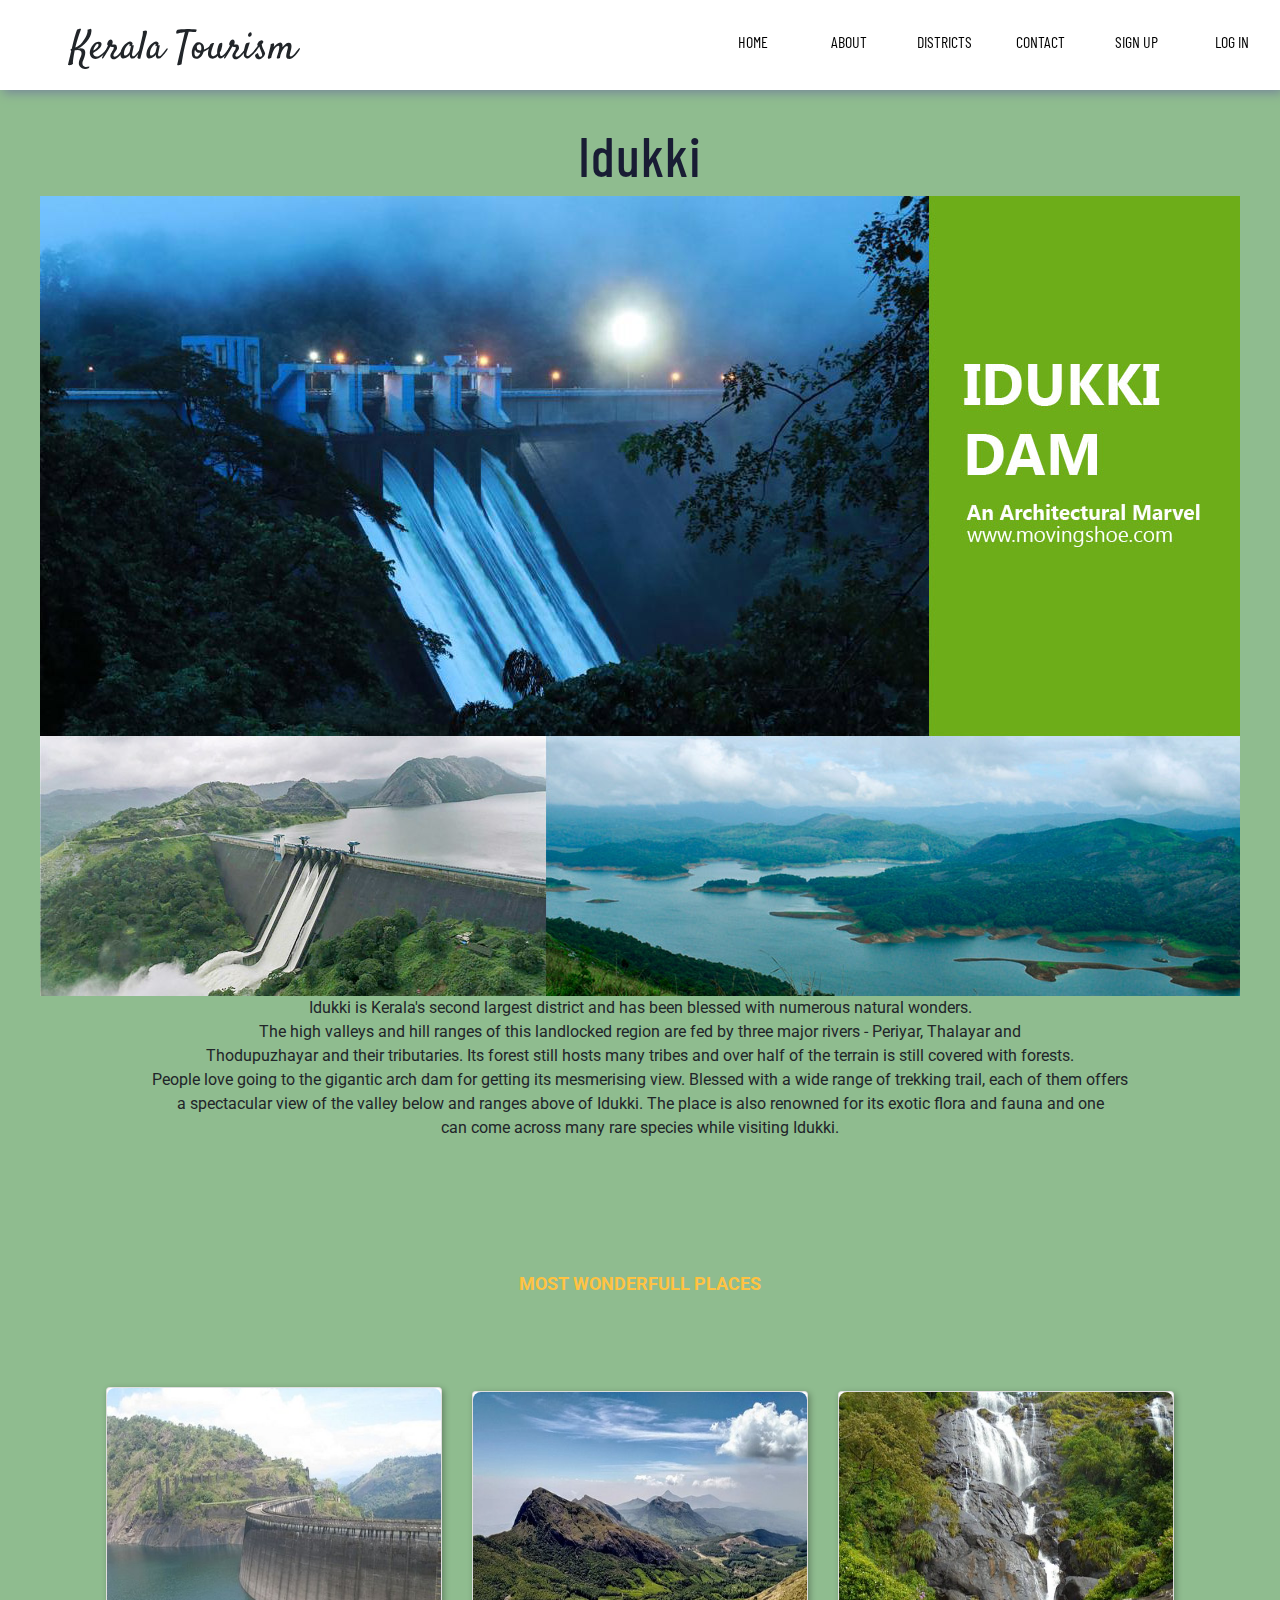
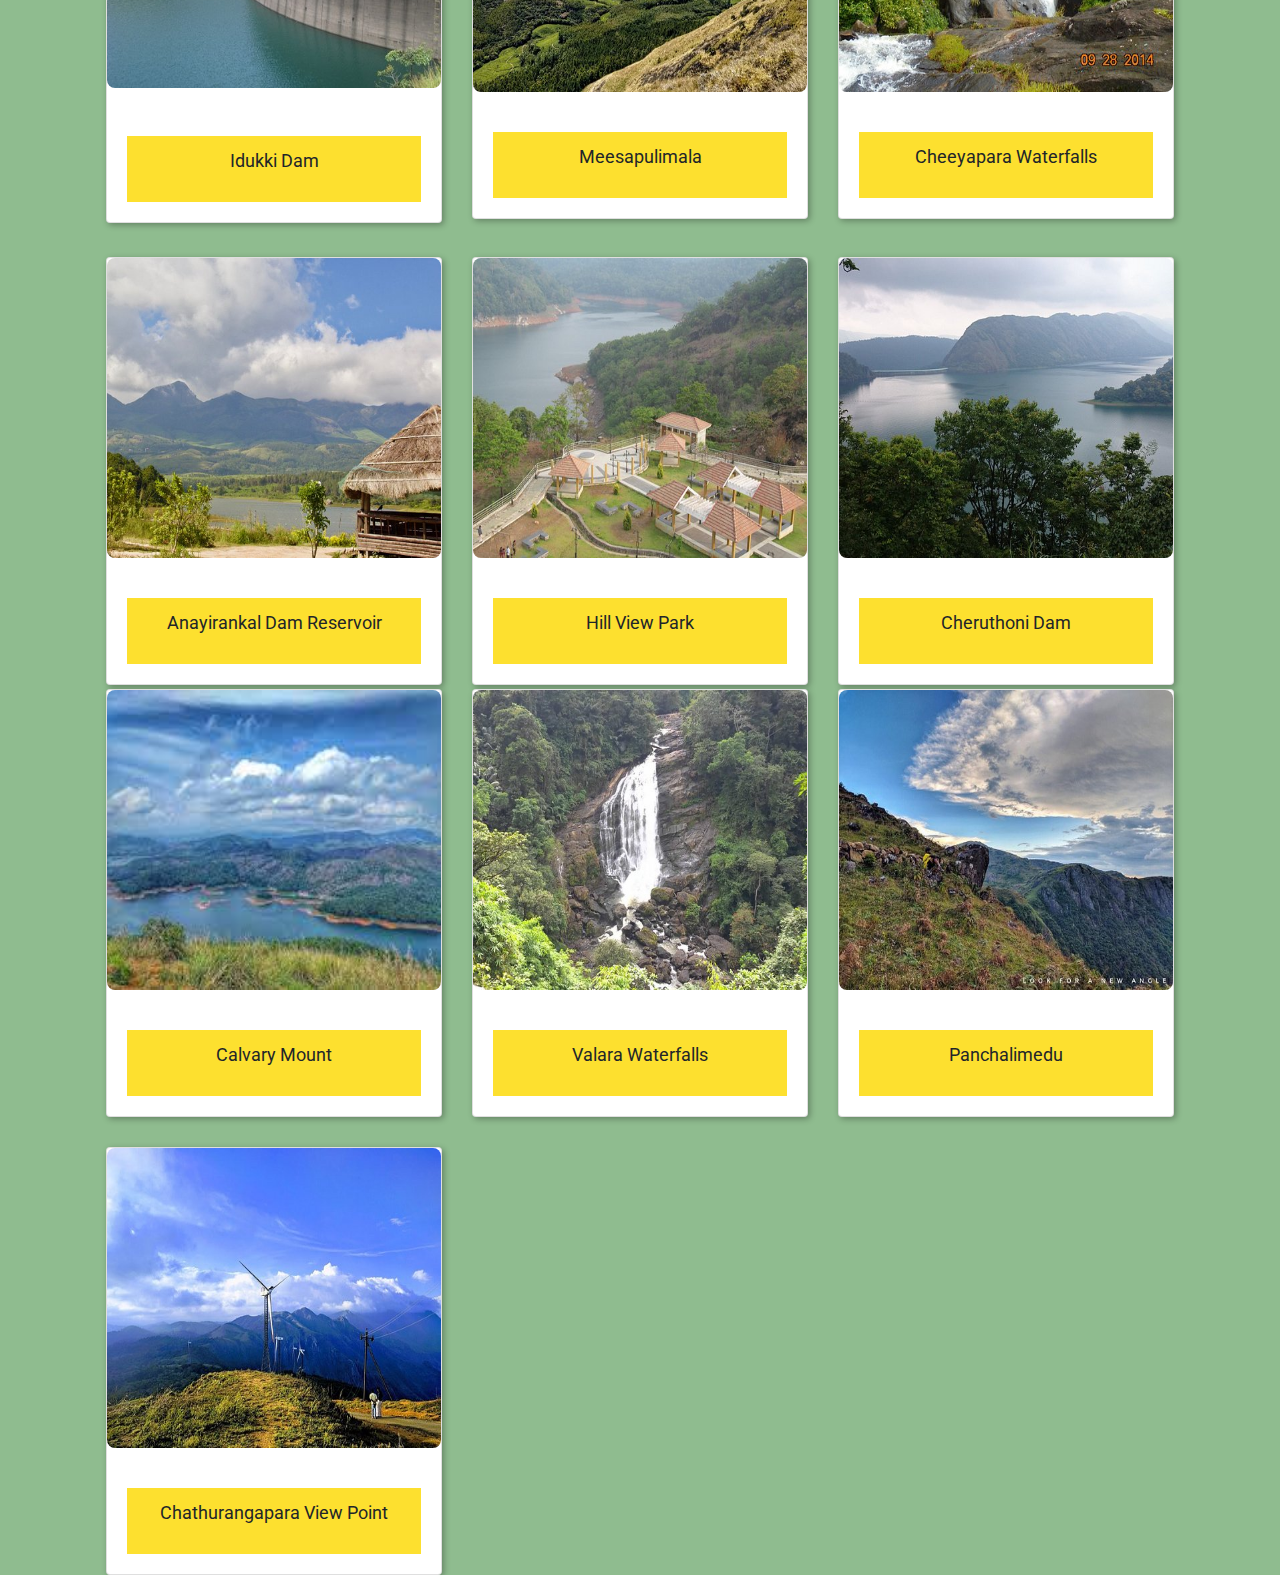
<file: idukki.html>
<!DOCTYPE html>
<html lang="en">
<head>
    <meta charset="UTF-8">
    <meta name="viewport" content="width=device-width, initial-scale=1.0">
    <title>Kerala Tourism</title>
    <link rel="stylesheet" href="style.css">
    <link href="https://cdn.jsdelivr.net/npm/bootstrap@5.3.2/dist/css/bootstrap.min.css" rel="stylesheet" integrity="sha384-T3c6CoIi6uLrA9TneNEoa7RxnatzjcDSCmG1MXxSR1GAsXEV/Dwwykc2MPK8M2HN" crossorigin="anonymous">
    <link href="https://fonts.googleapis.com/css?family=Open+Sans:300,400" rel="stylesheet" /> 
    <script src="https://code.jquery.com/jquery-3.5.1.min.js" integrity="sha256-9/aliU8dGd2tb6OSsuzixeV4y/faTqgFtohetphbbj0=" crossorigin="anonymous"></script>
    <script src="https://cdn.jsdelivr.net/npm/popper.js@1.16.1/dist/umd/popper.min.js" integrity="sha384-9/reFTGAW83EW2RDu2S0VKaIzap3H66lZH81PoYlFhbGU+6BZp6G7niu735Sk7lN" crossorigin="anonymous"></script>
    <script src="https://cdn.jsdelivr.net/npm/bootstrap@4.5.3/dist/js/bootstrap.min.js" integrity="sha384-w1Q4orYjBQndcko6MimVbzY0tgp4pWB4lZ7lr30WKz0vr/aWKhXdBNmNb5D92v7s" crossorigin="anonymous"></script>
    <link rel="stylesheet" href="https://stackpath.bootstrapcdn.com/bootstrap/4.5.2/css/bootstrap.min.css" integrity="sha384-JcKb8q3iqJ61gNV9KGb8thSsNjpSL0n8PARn9HuZOnIxN0hoP+VmmDGMN5t9UJ0Z" crossorigin="anonymous">
    <script src="https://stackpath.bootstrapcdn.com/bootstrap/4.5.2/js/bootstrap.min.js" integrity="sha384-B4gt1jrGC7Jh4AgTPSdUtOBvfO8shuf57BaghqFfPlYxofvL8/KUEfYiJOMMV+rV" crossorigin="anonymous"></script>
    <link rel="stylesheet" href="https://stackpath.bootstrapcdn.com/font-awesome/4.7.0/css/font-awesome.min.css" integrity="sha384-wvfXpqpZZVQGK6TAh5PVlGOfQNHSoD2xbE+QkPxCAFlNEevoEH3Sl0sibVcOQVnN" crossorigin="anonymous">
</head>
<body>

        <section class="nav-bar">
            <div class="logo">Kerala Tourism</div>
                <ul class="menu">
                    <li><a href="index.html">home</a></li>
                    <li><a href="about.html">About</a></li>
                    <li><a href="districts.html">Districts</a></li>
                    <li><a href="contact.html">Contact</a></li>
                    <li><a href="signup.html">Sign up</a></li>
                    <li><a href="login.html">Log in</a></li>
                </ul>
            
    
        </section>
        <section class="dist" style="background-color: darkseagreen;">
            <div class="places-text">
                <h2>Idukki</h2>
                <img src="./images/iduki-dam-kerala.jpg" alt="">
                
                <p>Idukki is Kerala's second largest district and has been blessed with numerous natural wonders. <br> The high valleys and hill ranges of this landlocked region are fed by three major rivers - Periyar, Thalayar and <br>Thodupuzhayar and their tributaries. Its forest still hosts many tribes and over half of the terrain is still covered with forests. <br> People love going to the gigantic arch dam for getting its mesmerising view. Blessed with a wide range of trekking trail, each of them offers <br>a spectacular view of the valley below and ranges above of Idukki. The place is also renowned for its exotic flora and fauna and one <br>can come across many rare species while visiting Idukki.</p>
                
            </div>
            <section class="places">
                <div class="places-text">
                    <small> MOST WONDERFULL PLACES</small>
                    <h2></h2>
                </div>
    
                <div class="cards">
                    <div class="card" style="width: 21rem;">
                        <div class="zoom-img">
                            <div class="img-card">
                                <img
                                    src="./images/idukki-1.jpg">
                            </div>
                        </div>
    
                        <div class="text">
                            
                            <h2> </h2>
                            <div class="card-box">
                                
                                <p class="location">Idukki Dam</p>
                            </div>
                        </div>
    
                    </div>
                    <div class="card" style="width: 21rem;">
                        <div class="zoom-img">
                            <div class="img-card">
                                <img src="./images/idukki-2.jpg">
                            </div>
                        </div>
    
                        <div class="text">
                            
                            
                            <div class="card-box">
                                <p class="location">Meesapulimala</p>
                            </div>
                        </div>
    
                    </div>
                    <div class="card" style="width: 21rem;">
                        <div class="zoom-img">
                            <div class="img-card">
                                <img src="./images/idukki-3.jpg">
                            </div>
                        </div>
    
                        <div class="text">
                            
                            
                            <div class="card-box">
                                <p class="location">Cheeyapara Waterfalls</p>
                            </div>
                        </div>
    
                    </div>
                    <div class="card" style="width: 21rem;">
                        <div class="zoom-img">
                            <div class="img-card">
                                <img
                                    src="./images/idukki-4.jpg">
                            </div>
                        </div>
    
                        <div class="text">
                            
                            
                            <div class="card-box">
                                
                                <p class="location">Anayirankal Dam Reservoir</p>
                            </div>
                        </div>
    
                    </div>
                    <div class="card" style="width: 21rem;">
                        <div class="zoom-img">
                            <div class="img-card">
                                <img src="./images/idukki-5.jpg">
                            </div>
                        </div>
    
                        <div class="text">
                            
                            
                            <div class="card-box">
                                
                                <p class="location">Hill View Park</p>
                            </div>
                        </div>
    
                    </div>
                    <div class="card" style="width: 21rem;">
                        <div class="zoom-img">
                            <div class="img-card">
                                <img
                                    src="./images/idukki-6.jpg">
                            </div>
                        </div>
    
                        <div class="text">
                            
                           
                            <div class="card-box">
                               
                                <p class="location">Cheruthoni Dam</p>
                            </div>
                        </div>
                    </div>
                </div>
                <div class="cards">
                    <div class="card" style="width: 21rem;">
                        <div class="zoom-img">
                            <div class="img-card">
                                <img
                                    src="./images/idukki-7.jpeg">
                            </div>
                        </div>
    
                        <div class="text">
                            
                            
                            <div class="card-box">
                                
                                <p class="location">Calvary Mount</p>
                            </div>
                        </div>
    
                    </div>
                    <div class="card" style="width: 21rem;">
                        <div class="zoom-img">
                            <div class="img-card">
                                <img src="./images/idukki-8.jpg">
                            </div>
                        </div>
    
                        <div class="text">
                            
                            
                            <div class="card-box">
                                
                                <p class="location">Valara Waterfalls</p>
                            </div>
                        </div>
    
                    </div>
                    <div class="card" style="width: 21rem;">
                        <div class="zoom-img">
                            <div class="img-card">
                                <img src="./images/idukki-9.jpg">
                            </div>
                        </div>
    
                        <div class="text">
                            
                            
                            <div class="card-box">
                                
                                <p class="location">Panchalimedu</p>
                            </div>
                        </div>
    
                    </div>
                    <div class="card" style="width: 21rem;">
                        <div class="zoom-img">
                            <div class="img-card">
                                <img
                                    src="./images/idukki-10.jpg">
                            </div>
                        </div>
    
                        <div class="text">
                            
                            
                            <div class="card-box">
                               
                                <p class="location">Chathurangapara View Point</p>
                            </div>
                        </div>
    
                    </div>
                    
                </div>
            </section>
        </section>        
</body>
</html>
</file>
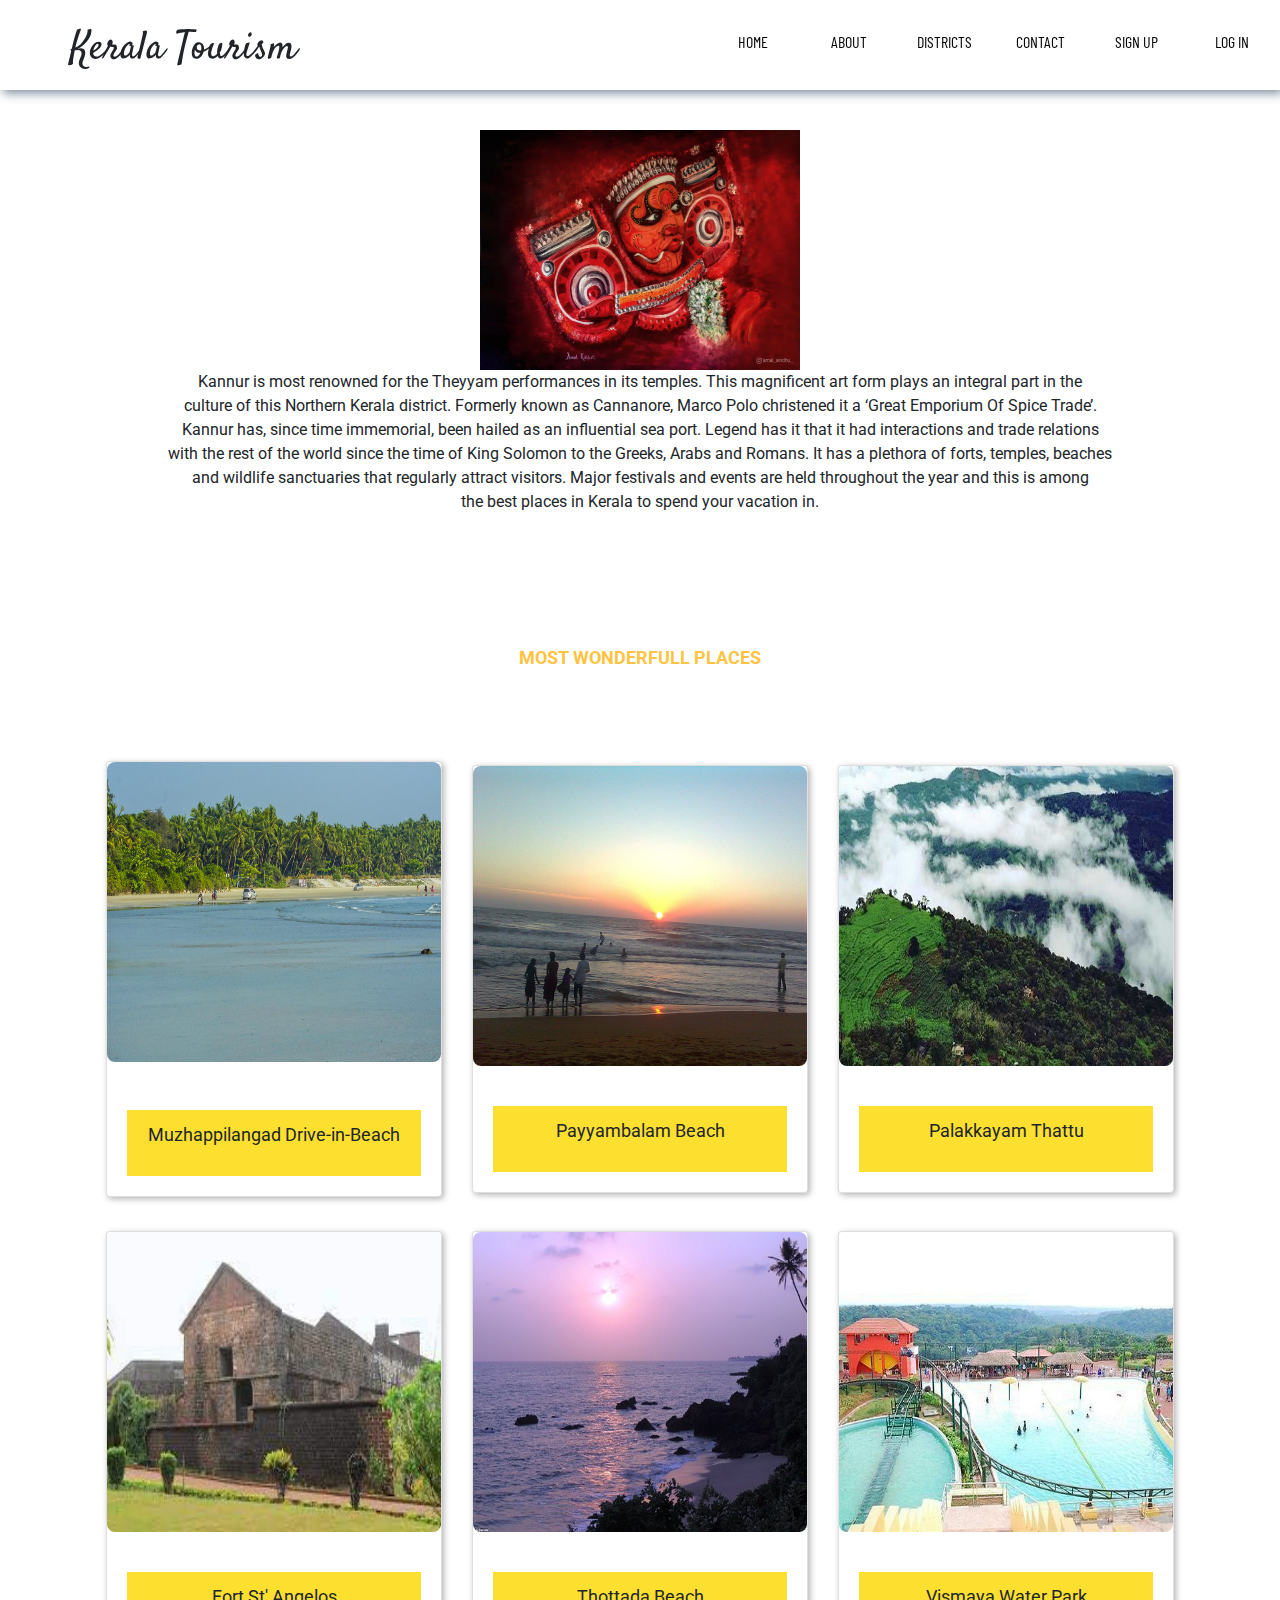
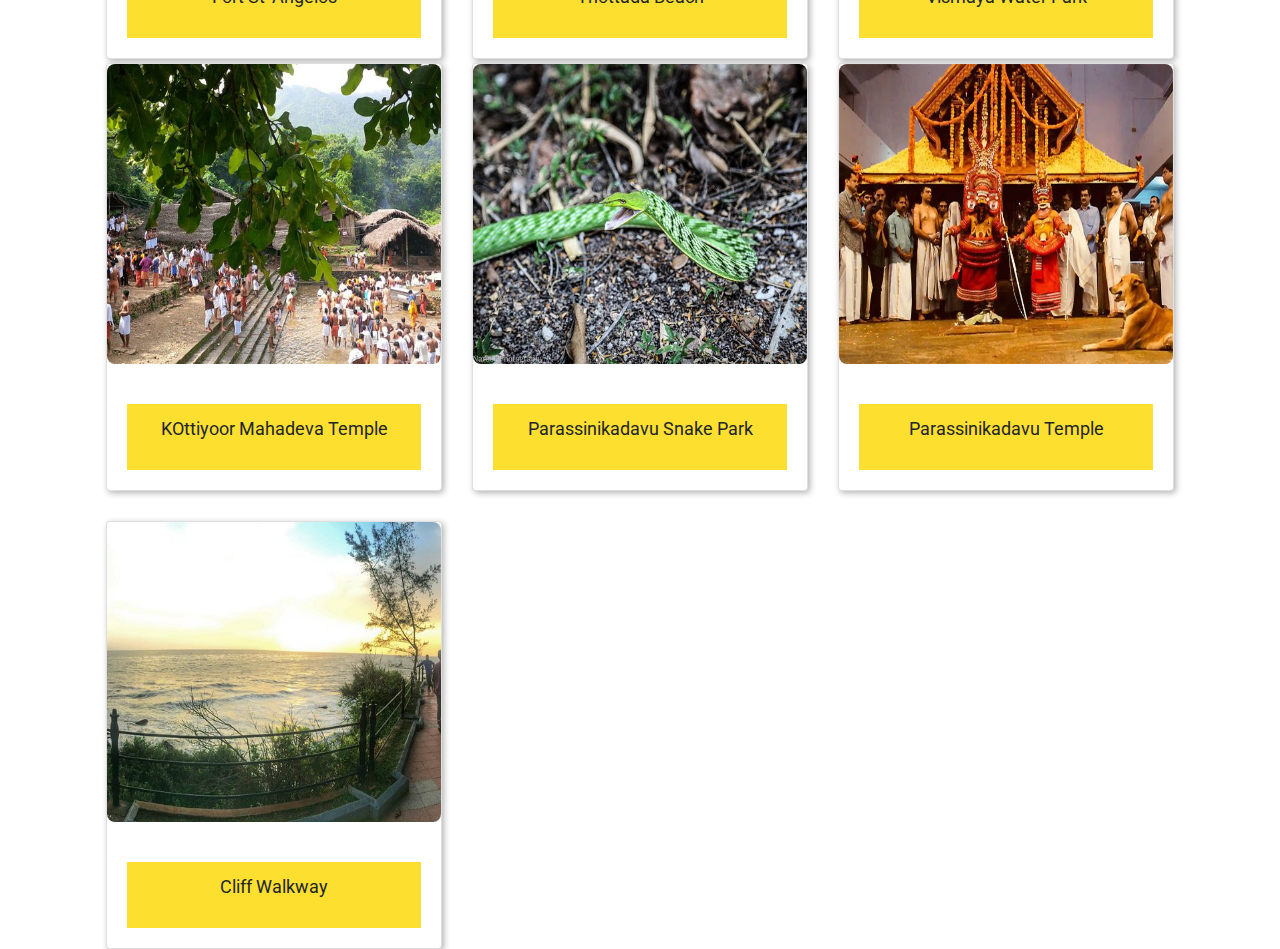
<file: kannur.html>
<!DOCTYPE html>
<html lang="en">
<head>
    <meta charset="UTF-8">
    <meta name="viewport" content="width=device-width, initial-scale=1.0">
    <title>Kerala Tourism</title>
    <link rel="stylesheet" href="style.css">
    <link href="https://cdn.jsdelivr.net/npm/bootstrap@5.3.2/dist/css/bootstrap.min.css" rel="stylesheet" integrity="sha384-T3c6CoIi6uLrA9TneNEoa7RxnatzjcDSCmG1MXxSR1GAsXEV/Dwwykc2MPK8M2HN" crossorigin="anonymous">
    <link href="https://fonts.googleapis.com/css?family=Open+Sans:300,400" rel="stylesheet" /> 
    <script src="https://code.jquery.com/jquery-3.5.1.min.js" integrity="sha256-9/aliU8dGd2tb6OSsuzixeV4y/faTqgFtohetphbbj0=" crossorigin="anonymous"></script>
    <script src="https://cdn.jsdelivr.net/npm/popper.js@1.16.1/dist/umd/popper.min.js" integrity="sha384-9/reFTGAW83EW2RDu2S0VKaIzap3H66lZH81PoYlFhbGU+6BZp6G7niu735Sk7lN" crossorigin="anonymous"></script>
    <script src="https://cdn.jsdelivr.net/npm/bootstrap@4.5.3/dist/js/bootstrap.min.js" integrity="sha384-w1Q4orYjBQndcko6MimVbzY0tgp4pWB4lZ7lr30WKz0vr/aWKhXdBNmNb5D92v7s" crossorigin="anonymous"></script>
    <link rel="stylesheet" href="https://stackpath.bootstrapcdn.com/bootstrap/4.5.2/css/bootstrap.min.css" integrity="sha384-JcKb8q3iqJ61gNV9KGb8thSsNjpSL0n8PARn9HuZOnIxN0hoP+VmmDGMN5t9UJ0Z" crossorigin="anonymous">
    <script src="https://stackpath.bootstrapcdn.com/bootstrap/4.5.2/js/bootstrap.min.js" integrity="sha384-B4gt1jrGC7Jh4AgTPSdUtOBvfO8shuf57BaghqFfPlYxofvL8/KUEfYiJOMMV+rV" crossorigin="anonymous"></script>
    <link rel="stylesheet" href="https://stackpath.bootstrapcdn.com/font-awesome/4.7.0/css/font-awesome.min.css" integrity="sha384-wvfXpqpZZVQGK6TAh5PVlGOfQNHSoD2xbE+QkPxCAFlNEevoEH3Sl0sibVcOQVnN" crossorigin="anonymous">
</head>
<body>

        <section class="nav-bar">
            <div class="logo">Kerala Tourism</div>
                <ul class="menu">
                    <li><a href="index.html">home</a></li>
                    <li><a href="about.html">About</a></li>
                    <li><a href="districts.html">Districts</a></li>
                    <li><a href="contact.html">Contact</a></li>
                    <li><a href="signup.html">Sign up</a></li>
                    <li><a href="login.html">Log in</a></li>
                </ul>
            
    
        </section>
        <section class="dist" style="background-color: white;">
            <div class="places-text">
                <h2></h2>
                <img src="./images/Badrakali-Theyyam-drwaing-scaled.webp" style="height: 15rem; width: 20rem;">
                
                <p>Kannur is most renowned for the Theyyam performances in its temples. This magnificent art form plays an integral part in the <br> culture of this Northern Kerala district. Formerly known as Cannanore, Marco Polo christened it a ‘Great Emporium Of Spice Trade’. <br> Kannur has, since time immemorial, been hailed as an influential sea port. Legend has it that it had interactions and trade relations  <br>with the rest of the world since the time of King Solomon to the Greeks, Arabs and Romans. It has a plethora of forts, temples, beaches <br> and wildlife sanctuaries that regularly attract visitors. Major festivals and events are held throughout the year and this is among <br>the best places in Kerala to spend your vacation in.</p>
                
            </div>
            <section class="places">
                <div class="places-text">
                    <small> MOST WONDERFULL PLACES</small>
                    <h2></h2>
                </div>
    
                <div class="cards">
                    <div class="card" style="width: 21rem;">
                        <div class="zoom-img">
                            <div class="img-card">
                                <img
                                    src="./images/kannur-1.jpg">
                            </div>
                        </div>
    
                        <div class="text">
                            
                            <h2> </h2>
                            <div class="card-box">
                                
                                <p class="location">Muzhappilangad Drive-in-Beach</p>
                            </div>
                        </div>
    
                    </div>
                    <div class="card" style="width: 21rem;">
                        <div class="zoom-img">
                            <div class="img-card">
                                <img src="./images/kannur-2.jpg">
                            </div>
                        </div>
    
                        <div class="text">
                            
                            
                            <div class="card-box">
                                <p class="location">Payyambalam Beach</p>
                            </div>
                        </div>
    
                    </div>
                    <div class="card" style="width: 21rem;">
                        <div class="zoom-img">
                            <div class="img-card">
                                <img src="./images/kannur-3.jpg">
                            </div>
                        </div>
    
                        <div class="text">
                            
                            
                            <div class="card-box">
                                <p class="location">Palakkayam Thattu</p>
                            </div>
                        </div>
    
                    </div>
                    <div class="card" style="width: 21rem;">
                        <div class="zoom-img">
                            <div class="img-card">
                                <img
                                    src="./images/kannur-4.jpeg">
                            </div>
                        </div>
    
                        <div class="text">
                            
                            
                            <div class="card-box">
                                
                                <p class="location">Fort St' Angelos</p>
                            </div>
                        </div>
    
                    </div>
                    <div class="card" style="width: 21rem;">
                        <div class="zoom-img">
                            <div class="img-card">
                                <img src="./images/kannur-5.jpg">
                            </div>
                        </div>
    
                        <div class="text">
                            
                            
                            <div class="card-box">
                                
                                <p class="location">Thottada Beach</p>
                            </div>
                        </div>
    
                    </div>
                    <div class="card" style="width: 21rem;">
                        <div class="zoom-img">
                            <div class="img-card">
                                <img
                                    src="./images/kannur-6.jpg">
                            </div>
                        </div>
    
                        <div class="text">
                            
                           
                            <div class="card-box">
                               
                                <p class="location">Vismaya Water Park</p>
                            </div>
                        </div>
                    </div>
                </div>
                <div class="cards">
                    <div class="card" style="width: 21rem;">
                        <div class="zoom-img">
                            <div class="img-card">
                                <img
                                    src="./images/kannur-7.jpg">
                            </div>
                        </div>
    
                        <div class="text">
                            
                            
                            <div class="card-box">
                                
                                <p class="location">KOttiyoor Mahadeva Temple</p>
                            </div>
                        </div>
    
                    </div>
                    <div class="card" style="width: 21rem;">
                        <div class="zoom-img">
                            <div class="img-card">
                                <img src="./images/kannur-8.jpg">
                            </div>
                        </div>
    
                        <div class="text">
                            
                            
                            <div class="card-box">
                                
                                <p class="location">Parassinikadavu Snake Park</p>
                            </div>
                        </div>
    
                    </div>
                    <div class="card" style="width: 21rem;">
                        <div class="zoom-img">
                            <div class="img-card">
                                <img src="./images/kannur-9.jpg">
                            </div>
                        </div>
    
                        <div class="text">
                            
                            
                            <div class="card-box">
                                
                                <p class="location">Parassinikadavu Temple</p>
                            </div>
                        </div>
    
                    </div>
                    <div class="card" style="width: 21rem;">
                        <div class="zoom-img">
                            <div class="img-card">
                                <img
                                    src="./images/kannur-10.jpg">
                            </div>
                        </div>
    
                        <div class="text">
                            
                            
                            <div class="card-box">
                               
                                <p class="location">Cliff Walkway</p>
                            </div>
                        </div>
    
                    </div>
                    
                </div>
            </section>
        </section>        
</body>
</html>
</file>
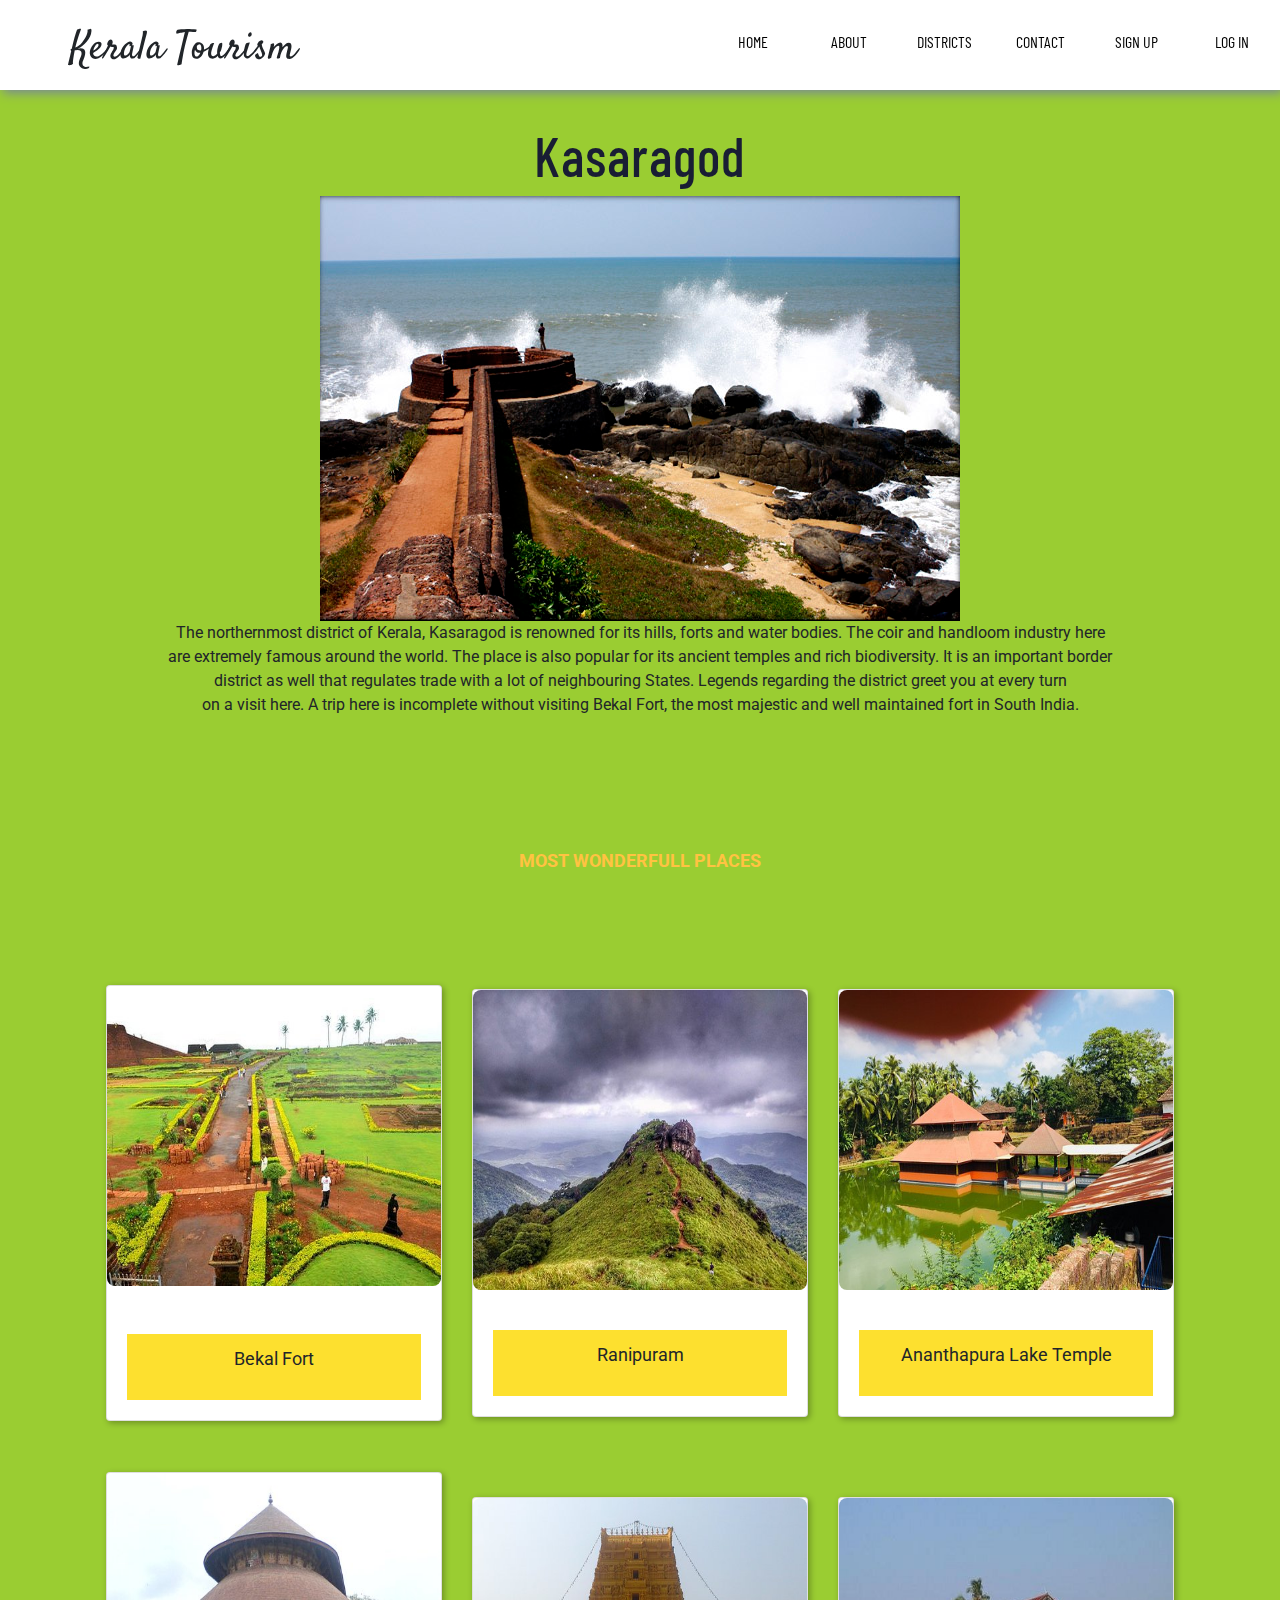
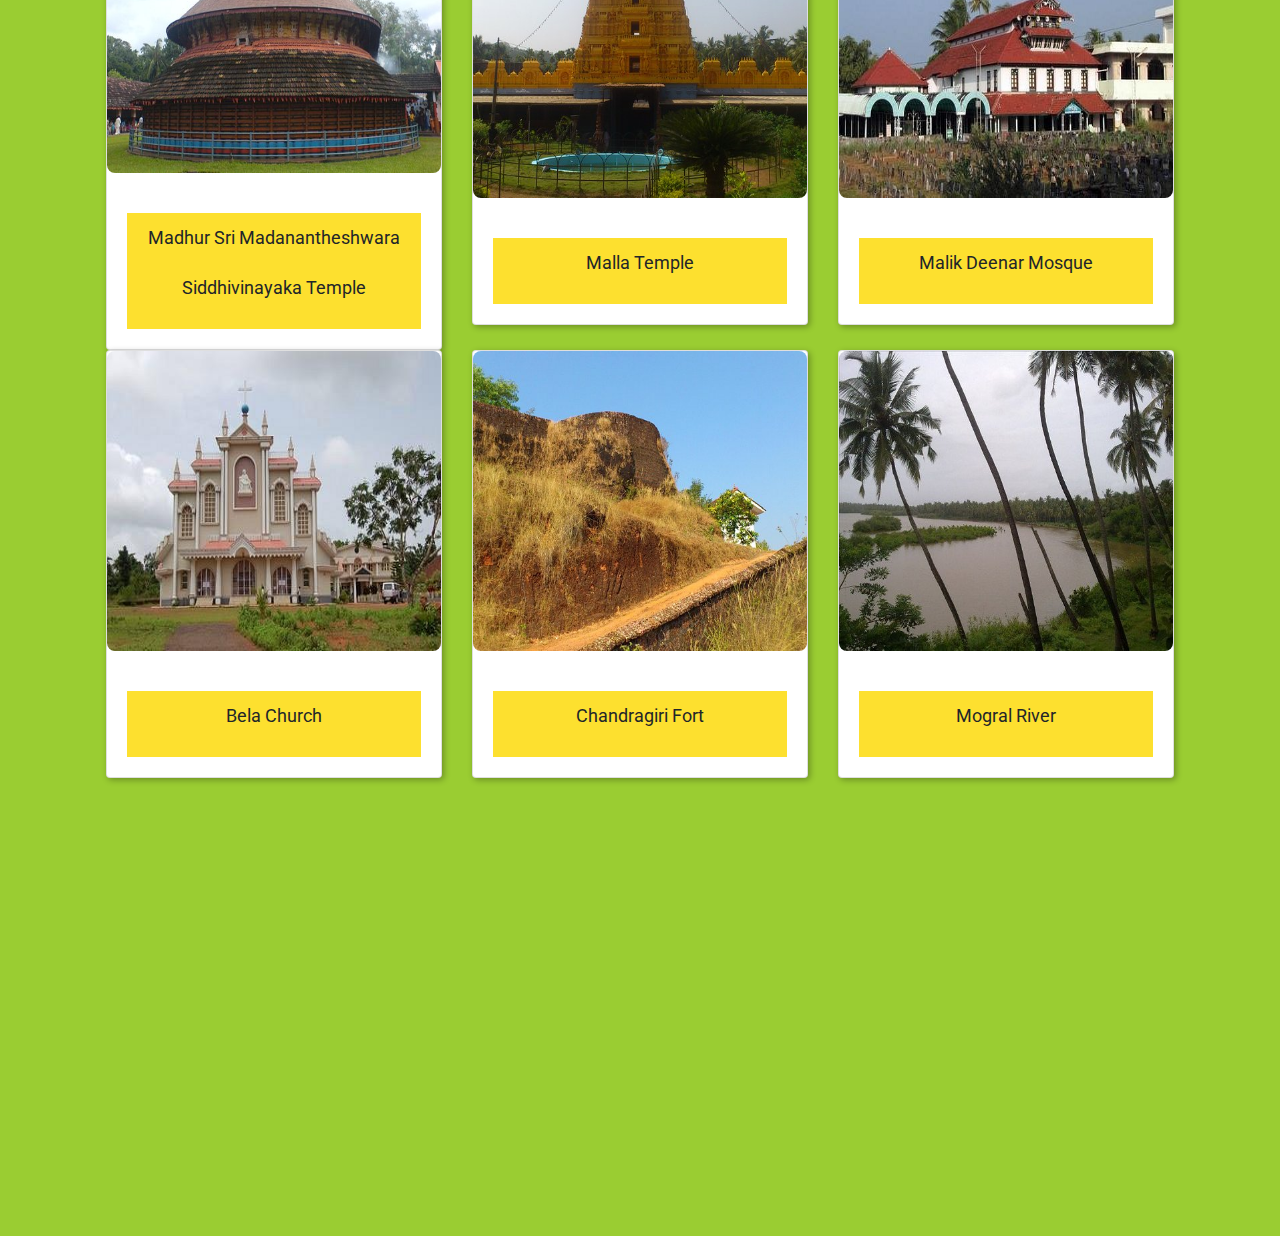
<file: kasargod.html>
<!DOCTYPE html>
<html lang="en">
<head>
    <meta charset="UTF-8">
    <meta name="viewport" content="width=device-width, initial-scale=1.0">
    <title>Kerala Tourism</title>
    <link rel="stylesheet" href="style.css">
    <link href="https://cdn.jsdelivr.net/npm/bootstrap@5.3.2/dist/css/bootstrap.min.css" rel="stylesheet" integrity="sha384-T3c6CoIi6uLrA9TneNEoa7RxnatzjcDSCmG1MXxSR1GAsXEV/Dwwykc2MPK8M2HN" crossorigin="anonymous">
    <link href="https://fonts.googleapis.com/css?family=Open+Sans:300,400" rel="stylesheet" /> 
    <script src="https://code.jquery.com/jquery-3.5.1.min.js" integrity="sha256-9/aliU8dGd2tb6OSsuzixeV4y/faTqgFtohetphbbj0=" crossorigin="anonymous"></script>
    <script src="https://cdn.jsdelivr.net/npm/popper.js@1.16.1/dist/umd/popper.min.js" integrity="sha384-9/reFTGAW83EW2RDu2S0VKaIzap3H66lZH81PoYlFhbGU+6BZp6G7niu735Sk7lN" crossorigin="anonymous"></script>
    <script src="https://cdn.jsdelivr.net/npm/bootstrap@4.5.3/dist/js/bootstrap.min.js" integrity="sha384-w1Q4orYjBQndcko6MimVbzY0tgp4pWB4lZ7lr30WKz0vr/aWKhXdBNmNb5D92v7s" crossorigin="anonymous"></script>
    <link rel="stylesheet" href="https://stackpath.bootstrapcdn.com/bootstrap/4.5.2/css/bootstrap.min.css" integrity="sha384-JcKb8q3iqJ61gNV9KGb8thSsNjpSL0n8PARn9HuZOnIxN0hoP+VmmDGMN5t9UJ0Z" crossorigin="anonymous">
    <script src="https://stackpath.bootstrapcdn.com/bootstrap/4.5.2/js/bootstrap.min.js" integrity="sha384-B4gt1jrGC7Jh4AgTPSdUtOBvfO8shuf57BaghqFfPlYxofvL8/KUEfYiJOMMV+rV" crossorigin="anonymous"></script>
    <link rel="stylesheet" href="https://stackpath.bootstrapcdn.com/font-awesome/4.7.0/css/font-awesome.min.css" integrity="sha384-wvfXpqpZZVQGK6TAh5PVlGOfQNHSoD2xbE+QkPxCAFlNEevoEH3Sl0sibVcOQVnN" crossorigin="anonymous">
</head>
<body>

        <section class="nav-bar">
            <div class="logo">Kerala Tourism</div>
                <ul class="menu">
                    <li><a href="index.html">home</a></li>
                    <li><a href="about.html">About</a></li>
                    <li><a href="districts.html">Districts</a></li>
                    <li><a href="contact.html">Contact</a></li>
                    <li><a href="signup.html">Sign up</a></li>
                    <li><a href="login.html">Log in</a></li>
                </ul>
            
    
        </section>
        <section class="dist" style="background-color: yellowgreen;">
            <div class="places-text">
                <h2>Kasaragod</h2>
                <img src="./images/kasaragod.jpg" alt="">
                
                <p>The northernmost district of Kerala, Kasaragod is renowned for its hills, forts and water bodies. The coir and handloom industry here <br> are extremely famous around the world. The place is also popular for its ancient temples and rich biodiversity. It is an important border <br> district as well that regulates trade with a lot of neighbouring States. Legends regarding the district greet you at every turn <br> on a visit here. A trip here is incomplete without visiting Bekal Fort, the most majestic and well maintained fort in South India.</p>
                
            </div>
            <section class="places">
                <div class="places-text">
                    <small> MOST WONDERFULL PLACES</small>
                    <h2></h2>
                </div>
    
                <div class="cards">
                    <div class="card" style="width: 21rem;">
                        <div class="zoom-img">
                            <div class="img-card">
                                <img
                                    src="./images/kasaragod-1.jpg">
                            </div>
                        </div>
    
                        <div class="text">
                            
                            <h2> </h2>
                            <div class="card-box">
                                
                                <p class="location">Bekal Fort</p>
                            </div>
                        </div>
    
                    </div>
                    <div class="card" style="width: 21rem;">
                        <div class="zoom-img">
                            <div class="img-card">
                                <img src="./images/kasaragod-2.jpg">
                            </div>
                        </div>
    
                        <div class="text">
                            
                            
                            <div class="card-box">
                                <p class="location">Ranipuram</p>
                            </div>
                        </div>
    
                    </div>
                    <div class="card" style="width: 21rem;">
                        <div class="zoom-img">
                            <div class="img-card">
                                <img src="./images/kasaragod-3.jpg">
                            </div>
                        </div>
    
                        <div class="text">
                            
                            
                            <div class="card-box">
                                <p class="location">Ananthapura Lake Temple</p>
                            </div>
                        </div>
    
                    </div>
                    <div class="card" style="width: 21rem;">
                        <div class="zoom-img">
                            <div class="img-card">
                                <img
                                    src="./images/kasaragod-4.jpg">
                            </div>
                        </div>
    
                        <div class="text">
                            
                            
                            <div class="card-box">
                                
                                <p class="location">Madhur Sri Madanantheshwara Siddhivinayaka Temple</p>
                            </div>
                        </div>
    
                    </div>
                    <div class="card" style="width: 21rem;">
                        <div class="zoom-img">
                            <div class="img-card">
                                <img src="./images/kasaragod-5.jpg">
                            </div>
                        </div>
    
                        <div class="text">
                            
                            
                            <div class="card-box">
                                
                                <p class="location">Malla Temple</p>
                            </div>
                        </div>
    
                    </div>
                    <div class="card" style="width: 21rem;">
                        <div class="zoom-img">
                            <div class="img-card">
                                <img
                                    src="./images/kasaragod-6.jpg">
                            </div>
                        </div>
    
                        <div class="text">
                            
                           
                            <div class="card-box">
                               
                                <p class="location">Malik Deenar Mosque</p>
                            </div>
                        </div>
                    </div>
                </div>
                <div class="cards">
                    <div class="card" style="width: 21rem;">
                        <div class="zoom-img">
                            <div class="img-card">
                                <img
                                    src="./images/kasaragod-7.jpg">
                            </div>
                        </div>
    
                        <div class="text">
                            
                            
                            <div class="card-box">
                                
                                <p class="location">Bela Church</p>
                            </div>
                        </div>
    
                    </div>
                    <div class="card" style="width: 21rem;">
                        <div class="zoom-img">
                            <div class="img-card">
                                <img src="./images/kasaragod-8.jpg">
                            </div>
                        </div>
    
                        <div class="text">
                            
                            
                            <div class="card-box">
                                
                                <p class="location">Chandragiri Fort</p>
                            </div>
                        </div>
    
                    </div>
                    <div class="card" style="width: 21rem;">
                        <div class="zoom-img">
                            <div class="img-card">
                                <img src="./images/kasaragod-9.jpg">
                            </div>
                        </div>
    
                        <div class="text">
                            
                            
                            <div class="card-box">
                                
                                <p class="location">Mogral River</p>
                            </div>
                        </div>
    
                    </div>
                    
                    
                
            </section>
        </section>        
</body>
</html>
</file>
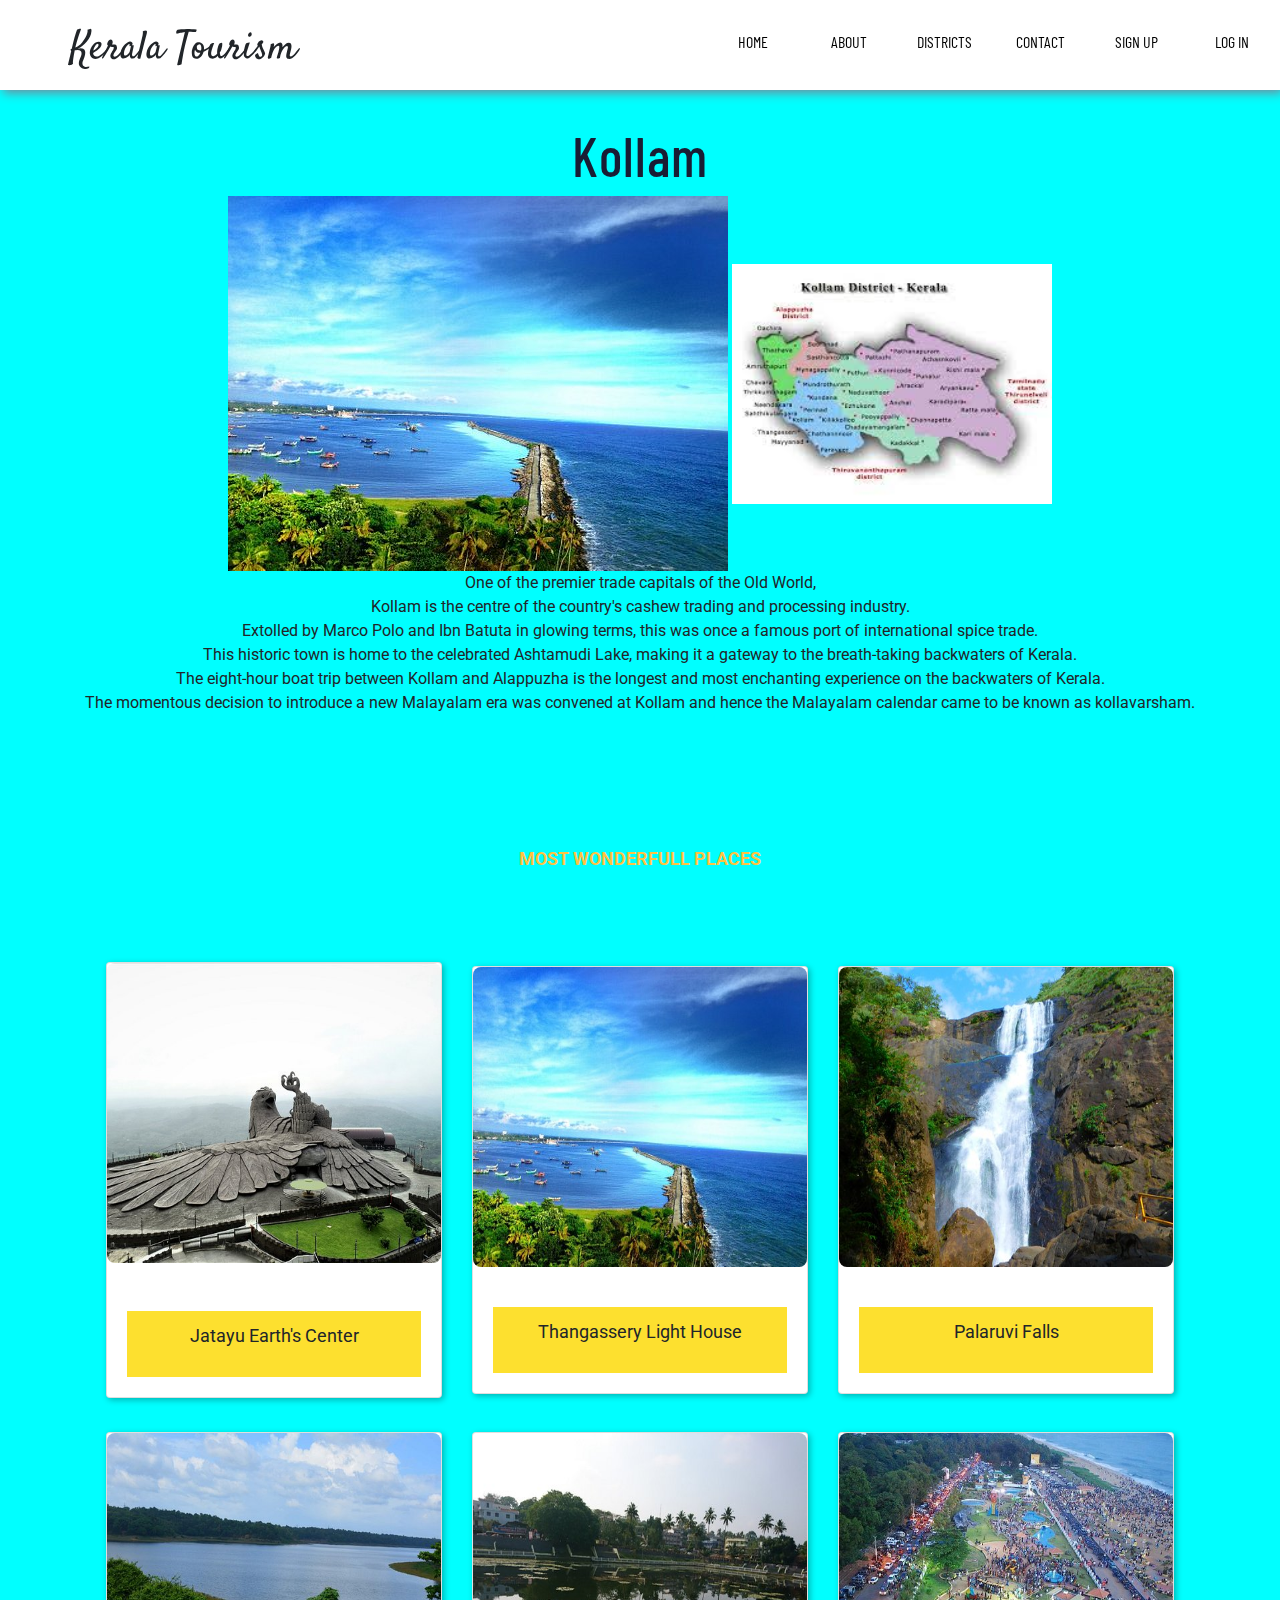
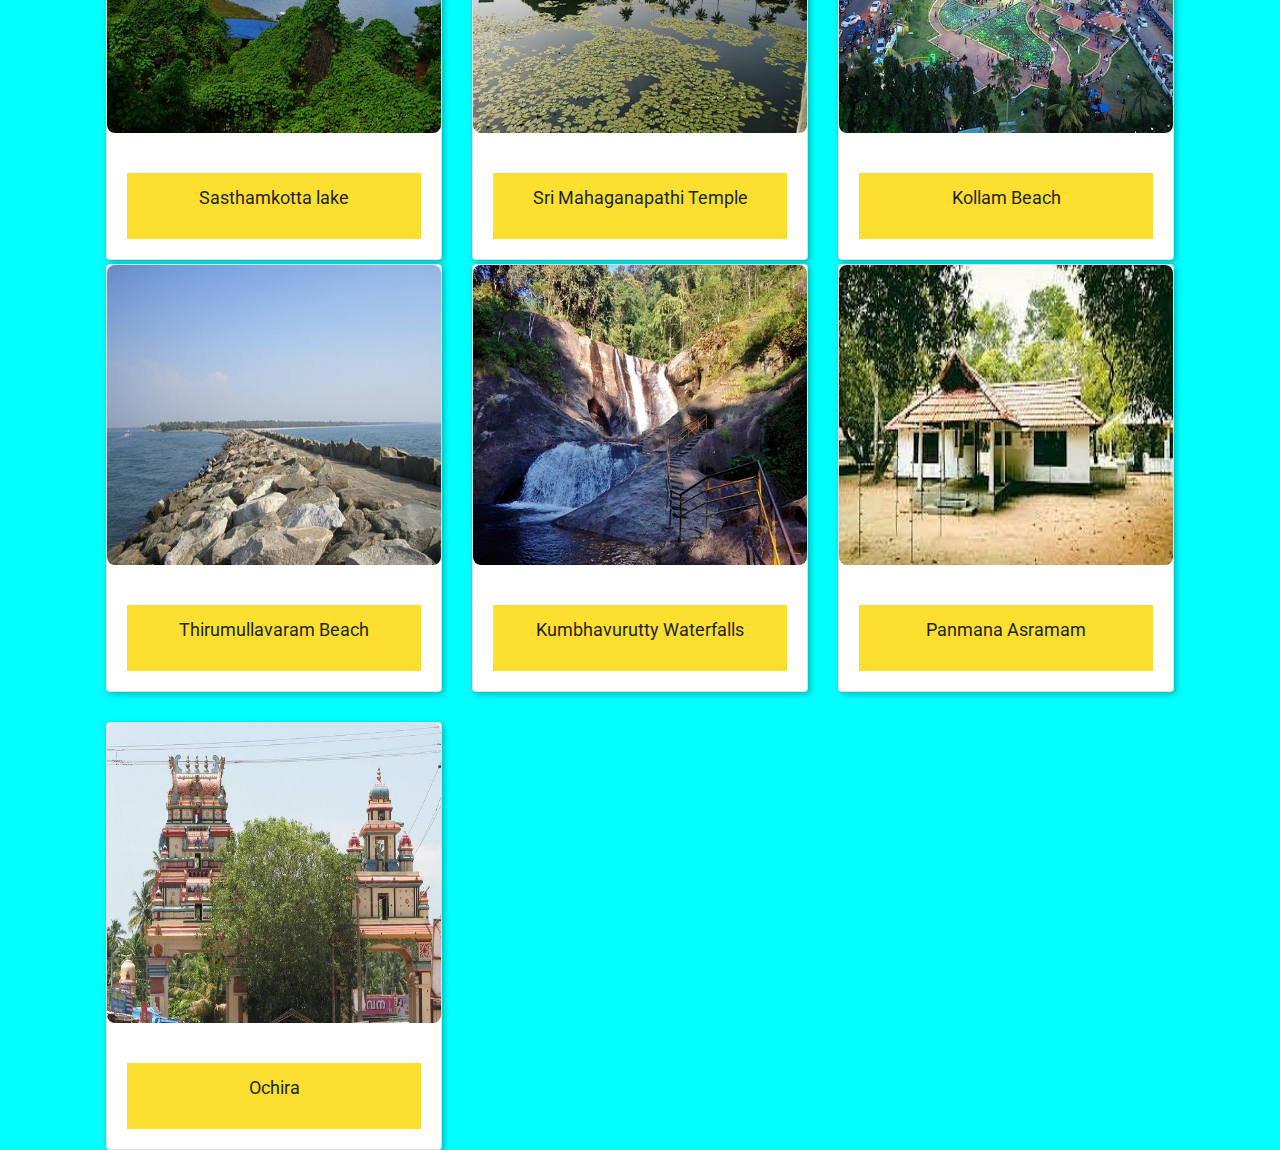
<file: kollam.html>
<!DOCTYPE html>
<html lang="en">
<head>
    <meta charset="UTF-8">
    <meta name="viewport" content="width=device-width, initial-scale=1.0">
    <title>Kerala Tourism</title>
    <link rel="stylesheet" href="style.css">
    <link href="https://cdn.jsdelivr.net/npm/bootstrap@5.3.2/dist/css/bootstrap.min.css" rel="stylesheet" integrity="sha384-T3c6CoIi6uLrA9TneNEoa7RxnatzjcDSCmG1MXxSR1GAsXEV/Dwwykc2MPK8M2HN" crossorigin="anonymous">
    <link href="https://fonts.googleapis.com/css?family=Open+Sans:300,400" rel="stylesheet" /> 
    <script src="https://code.jquery.com/jquery-3.5.1.min.js" integrity="sha256-9/aliU8dGd2tb6OSsuzixeV4y/faTqgFtohetphbbj0=" crossorigin="anonymous"></script>
    <script src="https://cdn.jsdelivr.net/npm/popper.js@1.16.1/dist/umd/popper.min.js" integrity="sha384-9/reFTGAW83EW2RDu2S0VKaIzap3H66lZH81PoYlFhbGU+6BZp6G7niu735Sk7lN" crossorigin="anonymous"></script>
    <script src="https://cdn.jsdelivr.net/npm/bootstrap@4.5.3/dist/js/bootstrap.min.js" integrity="sha384-w1Q4orYjBQndcko6MimVbzY0tgp4pWB4lZ7lr30WKz0vr/aWKhXdBNmNb5D92v7s" crossorigin="anonymous"></script>
    <link rel="stylesheet" href="https://stackpath.bootstrapcdn.com/bootstrap/4.5.2/css/bootstrap.min.css" integrity="sha384-JcKb8q3iqJ61gNV9KGb8thSsNjpSL0n8PARn9HuZOnIxN0hoP+VmmDGMN5t9UJ0Z" crossorigin="anonymous">
    <script src="https://stackpath.bootstrapcdn.com/bootstrap/4.5.2/js/bootstrap.min.js" integrity="sha384-B4gt1jrGC7Jh4AgTPSdUtOBvfO8shuf57BaghqFfPlYxofvL8/KUEfYiJOMMV+rV" crossorigin="anonymous"></script>
    <link rel="stylesheet" href="https://stackpath.bootstrapcdn.com/font-awesome/4.7.0/css/font-awesome.min.css" integrity="sha384-wvfXpqpZZVQGK6TAh5PVlGOfQNHSoD2xbE+QkPxCAFlNEevoEH3Sl0sibVcOQVnN" crossorigin="anonymous">
</head>
<body>

        <section class="nav-bar">
            <div class="logo">Kerala Tourism</div>
                <ul class="menu">
                    <li><a href="index.html">home</a></li>
                    <li><a href="about.html">About</a></li>
                    <li><a href="districts.html">Districts</a></li>
                    <li><a href="contact.html">Contact</a></li>
                    <li><a href="signup.html">Sign up</a></li>
                    <li><a href="login.html">Log in</a></li>
                </ul>
            
    
        </section>
        <section class="dist" style="background-color: aqua;">
            <div class="places-text">
                <h2>Kollam</h2>
                <img src="./images/kollam.jpg" alt="">
                <img style="height: 15rem; width: 20rem;" src="./images/kollam.map.jpeg" alt="">
                <p> One of the premier trade capitals of the Old World,<br> Kollam is the centre of the country's cashew trading and processing industry. <br> Extolled by Marco Polo and Ibn Batuta in glowing terms, this was once a famous port of international spice trade. <br> This historic town is home to the celebrated Ashtamudi Lake, making it a gateway to the breath-taking backwaters of Kerala. <br> The eight-hour boat trip between Kollam and Alappuzha is the longest and most enchanting experience on the backwaters of Kerala. <br>The momentous decision to introduce a new Malayalam era was convened at Kollam and hence the Malayalam calendar came to be known as kollavarsham.</p>
                
            </div>
            <section class="places">
                <div class="places-text">
                    <small> MOST WONDERFULL PLACES</small>
                    <h2></h2>
                </div>
    
                <div class="cards">
                    <div class="card" style="width: 21rem;">
                        <div class="zoom-img">
                            <div class="img-card">
                                <img
                                    src="./images/kollam-1.jpg">
                            </div>
                        </div>
    
                        <div class="text">
                            
                            <h2> </h2>
                            <div class="card-box">
                                
                                <p class="location">Jatayu Earth's Center</p>
                            </div>
                        </div>
    
                    </div>
                    <div class="card" style="width: 21rem;">
                        <div class="zoom-img">
                            <div class="img-card">
                                <img src="./images/kollam-2.jpg">
                            </div>
                        </div>
    
                        <div class="text">
                            
                            
                            <div class="card-box">
                                <p class="location">Thangassery Light House</p>
                            </div>
                        </div>
    
                    </div>
                    <div class="card" style="width: 21rem;">
                        <div class="zoom-img">
                            <div class="img-card">
                                <img src="./images/kollam-3.jpg">
                            </div>
                        </div>
    
                        <div class="text">
                            
                            
                            <div class="card-box">
                                <p class="location">Palaruvi Falls</p>
                            </div>
                        </div>
    
                    </div>
                    <div class="card" style="width: 21rem;">
                        <div class="zoom-img">
                            <div class="img-card">
                                <img
                                    src="./images/kollam-4.jpg">
                            </div>
                        </div>
    
                        <div class="text">
                            
                            
                            <div class="card-box">
                                
                                <p class="location">Sasthamkotta lake</p>
                            </div>
                        </div>
    
                    </div>
                    <div class="card" style="width: 21rem;">
                        <div class="zoom-img">
                            <div class="img-card">
                                <img src="./images/kollam-5.jpg">
                            </div>
                        </div>
    
                        <div class="text">
                            
                            
                            <div class="card-box">
                                
                                <p class="location">Sri Mahaganapathi Temple</p>
                            </div>
                        </div>
    
                    </div>
                    <div class="card" style="width: 21rem;">
                        <div class="zoom-img">
                            <div class="img-card">
                                <img
                                    src="./images/kollam-6.jpg">
                            </div>
                        </div>
    
                        <div class="text">
                            
                           
                            <div class="card-box">
                               
                                <p class="location">Kollam Beach</p>
                            </div>
                        </div>
                    </div>
                </div>
                <div class="cards">
                    <div class="card" style="width: 21rem;">
                        <div class="zoom-img">
                            <div class="img-card">
                                <img
                                    src="./images/kollam-7.jpg">
                            </div>
                        </div>
    
                        <div class="text">
                            
                            
                            <div class="card-box">
                                
                                <p class="location">Thirumullavaram Beach</p>
                            </div>
                        </div>
    
                    </div>
                    <div class="card" style="width: 21rem;">
                        <div class="zoom-img">
                            <div class="img-card">
                                <img src="./images/kollam-8.jpg">
                            </div>
                        </div>
    
                        <div class="text">
                            
                            
                            <div class="card-box">
                                
                                <p class="location">Kumbhavurutty Waterfalls</p>
                            </div>
                        </div>
    
                    </div>
                    <div class="card" style="width: 21rem;">
                        <div class="zoom-img">
                            <div class="img-card">
                                <img src="./images/kollam-9.jpg">
                            </div>
                        </div>
    
                        <div class="text">
                            
                            
                            <div class="card-box">
                                
                                <p class="location">Panmana Asramam</p>
                            </div>
                        </div>
    
                    </div>
                    <div class="card" style="width: 21rem;">
                        <div class="zoom-img">
                            <div class="img-card">
                                <img
                                    src="./images/kollam-10.jpg">
                            </div>
                        </div>
    
                        <div class="text">
                            
                            
                            <div class="card-box">
                               
                                <p class="location">Ochira</p>
                            </div>
                        </div>
    
                    </div>
                    
                </div>
            </section>
        </section>        
</body>
</html>
</file>
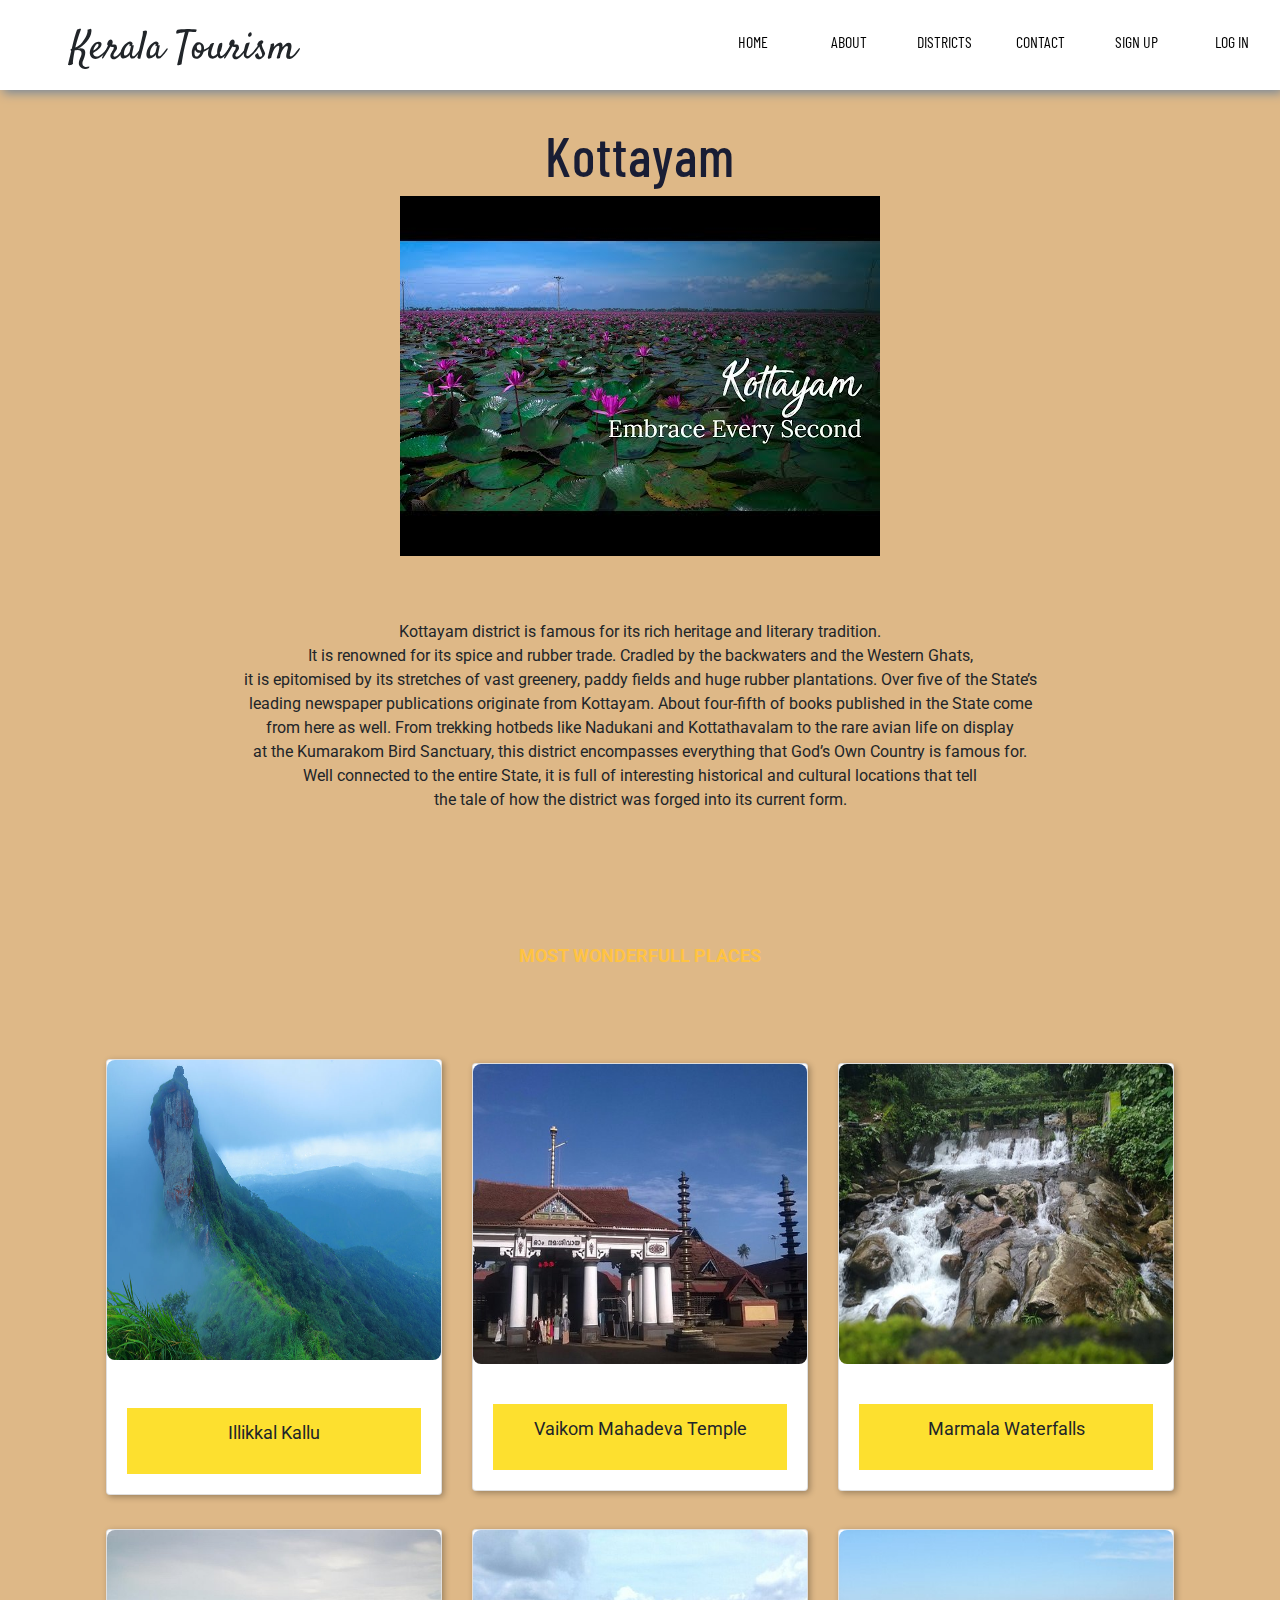
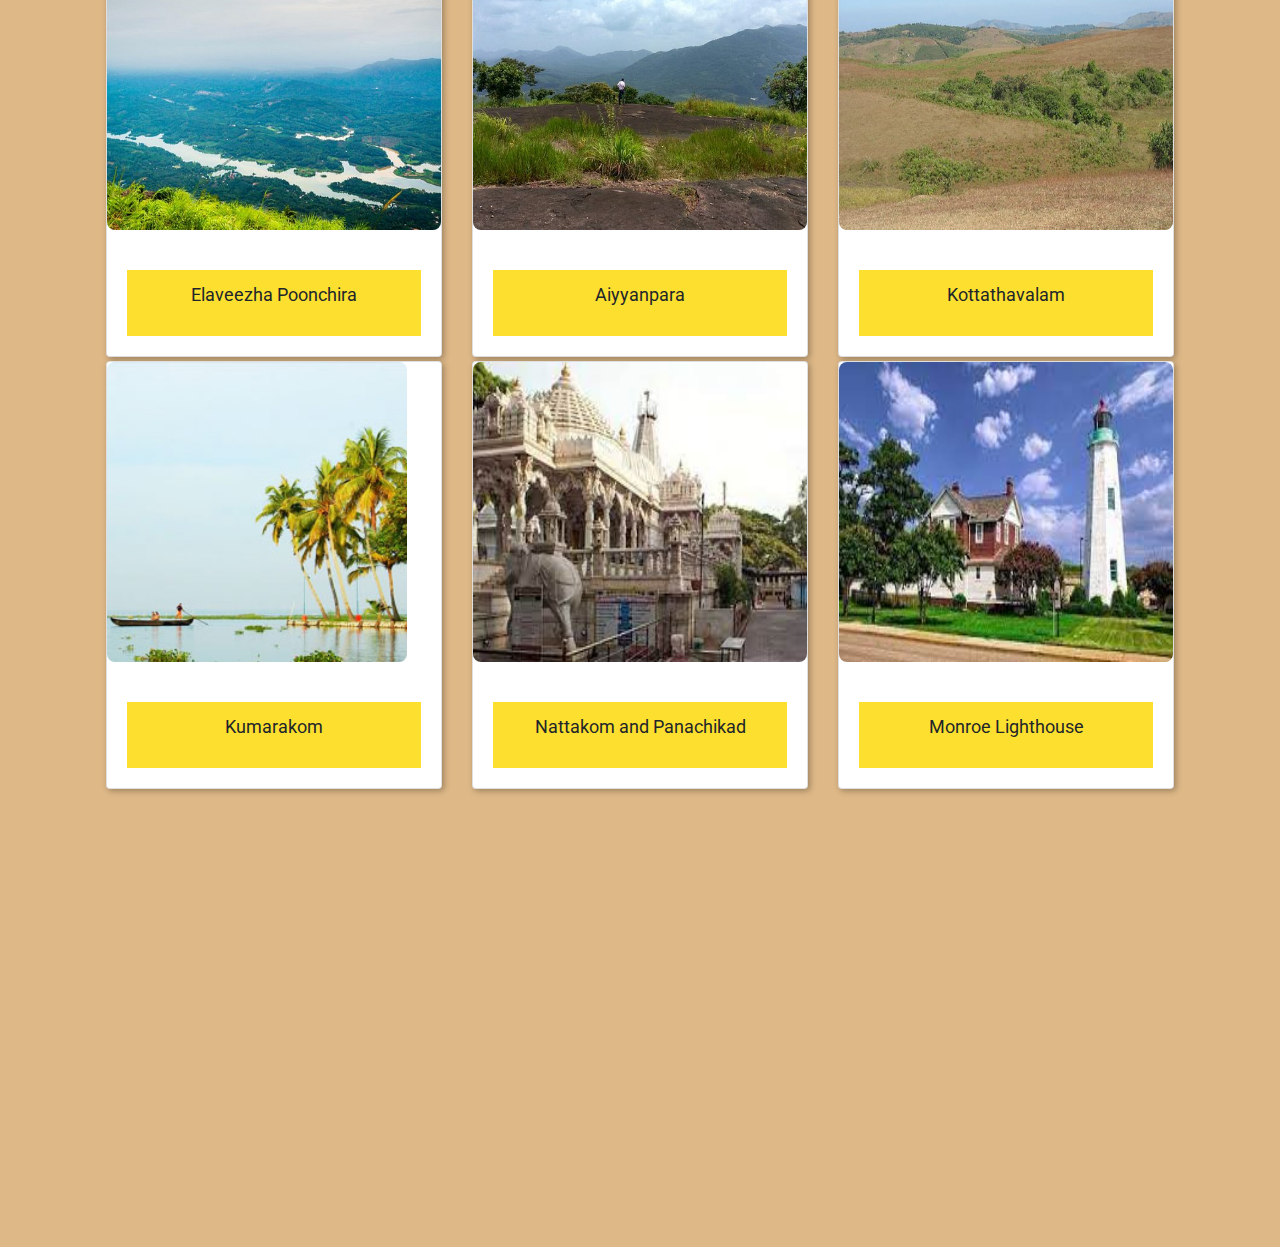
<file: kottayam.html>
<!DOCTYPE html>
<html lang="en">
<head>
    <meta charset="UTF-8">
    <meta name="viewport" content="width=device-width, initial-scale=1.0">
    <title>Kerala Tourism</title>
    <link rel="stylesheet" href="style.css">
    <link href="https://cdn.jsdelivr.net/npm/bootstrap@5.3.2/dist/css/bootstrap.min.css" rel="stylesheet" integrity="sha384-T3c6CoIi6uLrA9TneNEoa7RxnatzjcDSCmG1MXxSR1GAsXEV/Dwwykc2MPK8M2HN" crossorigin="anonymous">
    <link href="https://fonts.googleapis.com/css?family=Open+Sans:300,400" rel="stylesheet" /> 
    <script src="https://code.jquery.com/jquery-3.5.1.min.js" integrity="sha256-9/aliU8dGd2tb6OSsuzixeV4y/faTqgFtohetphbbj0=" crossorigin="anonymous"></script>
    <script src="https://cdn.jsdelivr.net/npm/popper.js@1.16.1/dist/umd/popper.min.js" integrity="sha384-9/reFTGAW83EW2RDu2S0VKaIzap3H66lZH81PoYlFhbGU+6BZp6G7niu735Sk7lN" crossorigin="anonymous"></script>
    <script src="https://cdn.jsdelivr.net/npm/bootstrap@4.5.3/dist/js/bootstrap.min.js" integrity="sha384-w1Q4orYjBQndcko6MimVbzY0tgp4pWB4lZ7lr30WKz0vr/aWKhXdBNmNb5D92v7s" crossorigin="anonymous"></script>
    <link rel="stylesheet" href="https://stackpath.bootstrapcdn.com/bootstrap/4.5.2/css/bootstrap.min.css" integrity="sha384-JcKb8q3iqJ61gNV9KGb8thSsNjpSL0n8PARn9HuZOnIxN0hoP+VmmDGMN5t9UJ0Z" crossorigin="anonymous">
    <script src="https://stackpath.bootstrapcdn.com/bootstrap/4.5.2/js/bootstrap.min.js" integrity="sha384-B4gt1jrGC7Jh4AgTPSdUtOBvfO8shuf57BaghqFfPlYxofvL8/KUEfYiJOMMV+rV" crossorigin="anonymous"></script>
    <link rel="stylesheet" href="https://stackpath.bootstrapcdn.com/font-awesome/4.7.0/css/font-awesome.min.css" integrity="sha384-wvfXpqpZZVQGK6TAh5PVlGOfQNHSoD2xbE+QkPxCAFlNEevoEH3Sl0sibVcOQVnN" crossorigin="anonymous">
</head>
<body>

        <section class="nav-bar">
            <div class="logo">Kerala Tourism</div>
                <ul class="menu">
                    <li><a href="index.html">home</a></li>
                    <li><a href="about.html">About</a></li>
                    <li><a href="districts.html">Districts</a></li>
                    <li><a href="contact.html">Contact</a></li>
                    <li><a href="signup.html">Sign up</a></li>
                    <li><a href="login.html">Log in</a></li>
                </ul>
            
    
        </section>
        <section class="dist" style="background-color: burlywood;">
            <div class="places-text">
                <h2>Kottayam</h2>
                <img src="./images/kottayam...jpg" alt="">
                
                <p style="padding-top: 4rem;">Kottayam district is famous for its rich heritage and literary tradition. <br> It is renowned for its spice and rubber trade. Cradled by the backwaters and the Western Ghats,<br> it is epitomised by its stretches of vast greenery, paddy fields and huge rubber plantations. Over five of the State’s <br>leading newspaper publications originate from Kottayam. About four-fifth of books published in the State come <br> from here as well. From trekking hotbeds like Nadukani and Kottathavalam to the rare avian life on display <br>at the Kumarakom Bird Sanctuary, this district encompasses everything that God’s Own Country is famous for. <br>Well connected to the entire State, it is full of interesting historical and cultural locations that tell <br>the tale of how the district was forged into its current form.</p>
                
            </div>
            <section class="places">
                <div class="places-text">
                    <small> MOST WONDERFULL PLACES</small>
                    <h2></h2>
                </div>
    
                <div class="cards">
                    <div class="card" style="width: 21rem;">
                        <div class="zoom-img">
                            <div class="img-card">
                                <img
                                    src="./images/kottayam-1.jpg">
                            </div>
                        </div>
    
                        <div class="text">
                            
                            <h2> </h2>
                            <div class="card-box">
                                
                                <p class="location">Illikkal Kallu</p>
                            </div>
                        </div>
    
                    </div>
                    <div class="card" style="width: 21rem;">
                        <div class="zoom-img">
                            <div class="img-card">
                                <img src="./images/kottayam.2.jpg">
                            </div>
                        </div>
    
                        <div class="text">
                            
                            
                            <div class="card-box">
                                <p class="location">Vaikom Mahadeva Temple</p>
                            </div>
                        </div>
    
                    </div>
                    <div class="card" style="width: 21rem;">
                        <div class="zoom-img">
                            <div class="img-card">
                                <img src="./images/kottayam-3.jpg">
                            </div>
                        </div>
    
                        <div class="text">
                            
                            
                            <div class="card-box">
                                <p class="location">Marmala Waterfalls</p>
                            </div>
                        </div>
    
                    </div>
                    <div class="card" style="width: 21rem;">
                        <div class="zoom-img">
                            <div class="img-card">
                                <img
                                    src="./images/kottayam-4.jpg">
                            </div>
                        </div>
    
                        <div class="text">
                            
                            
                            <div class="card-box">
                                
                                <p class="location">Elaveezha Poonchira</p>
                            </div>
                        </div>
    
                    </div>
                    <div class="card" style="width: 21rem;">
                        <div class="zoom-img">
                            <div class="img-card">
                                <img src="./images/kottayam-5.jpg">
                            </div>
                        </div>
    
                        <div class="text">
                            
                            
                            <div class="card-box">
                                
                                <p class="location">Aiyyanpara</p>
                            </div>
                        </div>
    
                    </div>
                    <div class="card" style="width: 21rem;">
                        <div class="zoom-img">
                            <div class="img-card">
                                <img
                                    src="./images/kottayam-7.jpg">
                            </div>
                        </div>
    
                        <div class="text">
                            
                           
                            <div class="card-box">
                               
                                <p class="location">Kottathavalam</p>
                            </div>
                        </div>
                    </div>
                </div>
                <div class="cards">
                    <div class="card" style="width: 21rem;">
                        <div class="zoom-img">
                            <div class="img-card">
                                <img
                                    src="./images/kottayam-8.jpg">
                            </div>
                        </div>
    
                        <div class="text">
                            
                            
                            <div class="card-box">
                                
                                <p class="location">Kumarakom</p>
                            </div>
                        </div>
    
                    </div>
                    <div class="card" style="width: 21rem;">
                        <div class="zoom-img">
                            <div class="img-card">
                                <img src="./images/kottayam-9.jpeg">
                            </div>
                        </div>
    
                        <div class="text">
                            
                            
                            <div class="card-box">
                                
                                <p class="location">Nattakom and Panachikad</p>
                            </div>
                        </div>
    
                    </div>
                    <div class="card" style="width: 21rem;">
                        <div class="zoom-img">
                            <div class="img-card">
                                <img src="./images/kottayam-11.jpeg">
                            </div>
                        </div>
    
                        <div class="text">
                            
                            
                            <div class="card-box">
                                
                                <p class="location">Monroe Lighthouse</p>
                            </div>
                        </div>
    
                    </div>
                    
                
            </section>
        </section>        
</body>
</html>
</file>
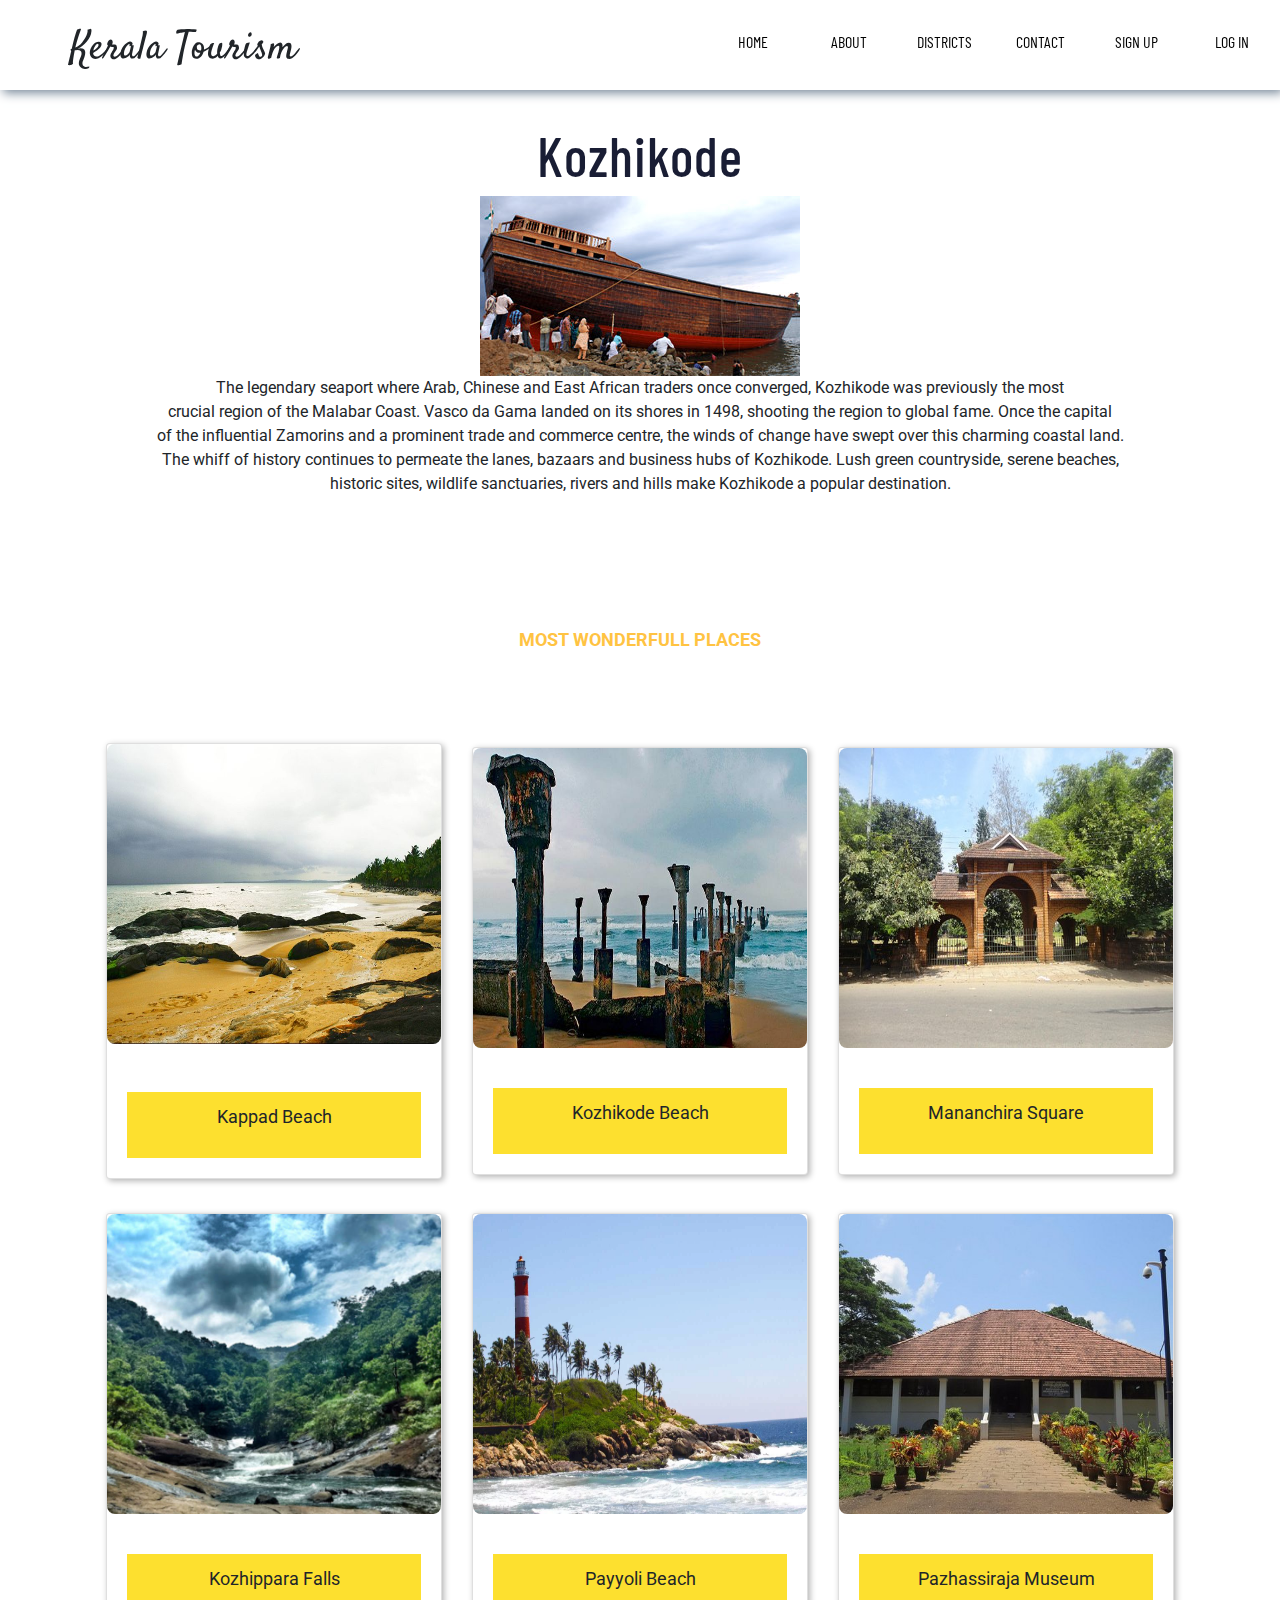
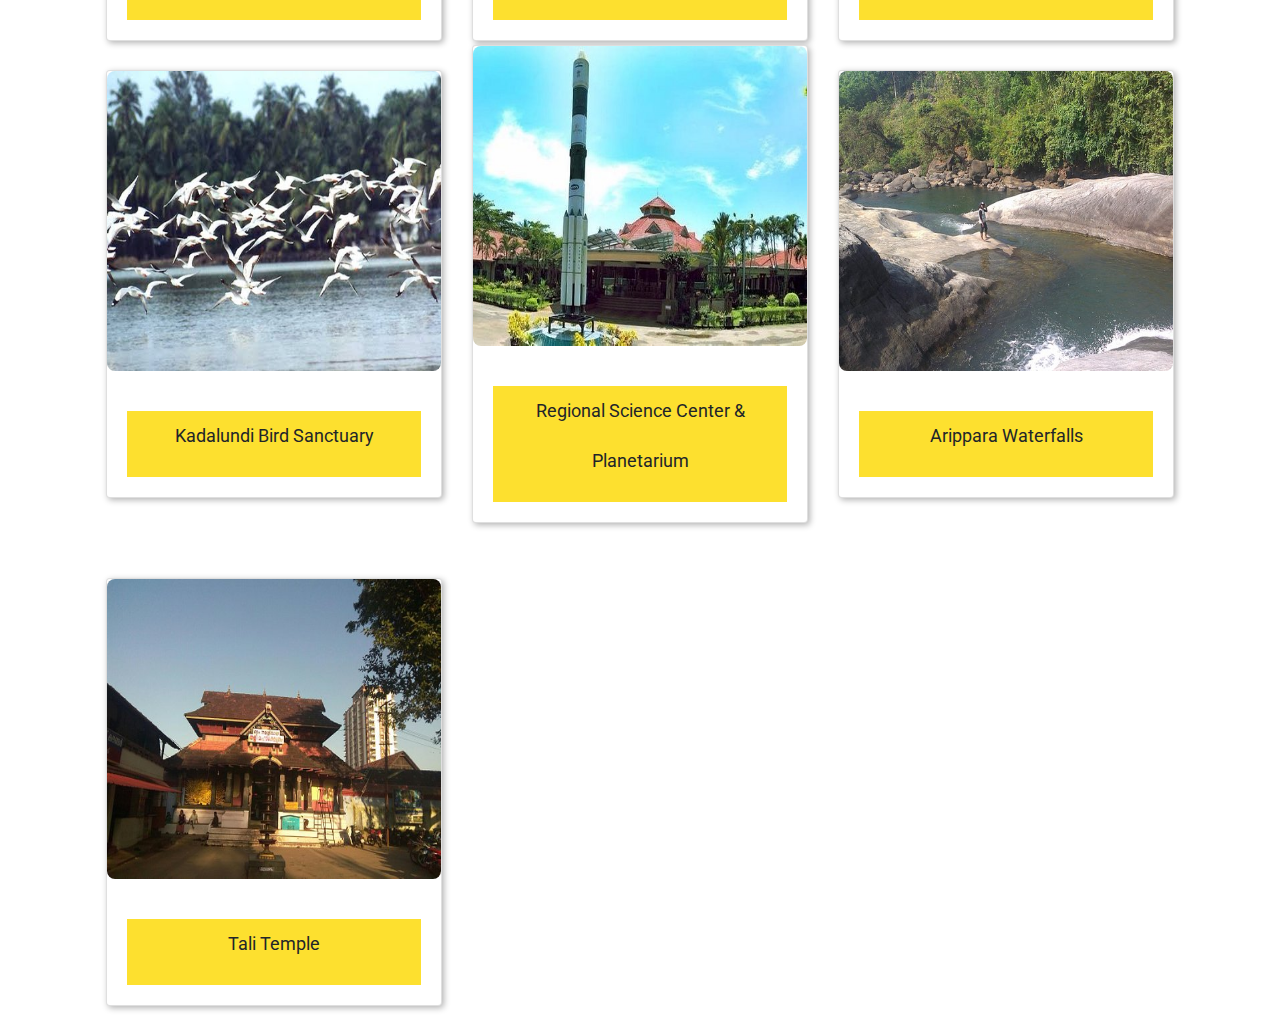
<file: kozhikode.html>
<!DOCTYPE html>
<html lang="en">
<head>
    <meta charset="UTF-8">
    <meta name="viewport" content="width=device-width, initial-scale=1.0">
    <title>Kerala Tourism</title>
    <link rel="stylesheet" href="style.css">
    <link href="https://cdn.jsdelivr.net/npm/bootstrap@5.3.2/dist/css/bootstrap.min.css" rel="stylesheet" integrity="sha384-T3c6CoIi6uLrA9TneNEoa7RxnatzjcDSCmG1MXxSR1GAsXEV/Dwwykc2MPK8M2HN" crossorigin="anonymous">
    <link href="https://fonts.googleapis.com/css?family=Open+Sans:300,400" rel="stylesheet" /> 
    <script src="https://code.jquery.com/jquery-3.5.1.min.js" integrity="sha256-9/aliU8dGd2tb6OSsuzixeV4y/faTqgFtohetphbbj0=" crossorigin="anonymous"></script>
    <script src="https://cdn.jsdelivr.net/npm/popper.js@1.16.1/dist/umd/popper.min.js" integrity="sha384-9/reFTGAW83EW2RDu2S0VKaIzap3H66lZH81PoYlFhbGU+6BZp6G7niu735Sk7lN" crossorigin="anonymous"></script>
    <script src="https://cdn.jsdelivr.net/npm/bootstrap@4.5.3/dist/js/bootstrap.min.js" integrity="sha384-w1Q4orYjBQndcko6MimVbzY0tgp4pWB4lZ7lr30WKz0vr/aWKhXdBNmNb5D92v7s" crossorigin="anonymous"></script>
    <link rel="stylesheet" href="https://stackpath.bootstrapcdn.com/bootstrap/4.5.2/css/bootstrap.min.css" integrity="sha384-JcKb8q3iqJ61gNV9KGb8thSsNjpSL0n8PARn9HuZOnIxN0hoP+VmmDGMN5t9UJ0Z" crossorigin="anonymous">
    <script src="https://stackpath.bootstrapcdn.com/bootstrap/4.5.2/js/bootstrap.min.js" integrity="sha384-B4gt1jrGC7Jh4AgTPSdUtOBvfO8shuf57BaghqFfPlYxofvL8/KUEfYiJOMMV+rV" crossorigin="anonymous"></script>
    <link rel="stylesheet" href="https://stackpath.bootstrapcdn.com/font-awesome/4.7.0/css/font-awesome.min.css" integrity="sha384-wvfXpqpZZVQGK6TAh5PVlGOfQNHSoD2xbE+QkPxCAFlNEevoEH3Sl0sibVcOQVnN" crossorigin="anonymous">
</head>
<body>

        <section class="nav-bar">
            <div class="logo">Kerala Tourism</div>
                <ul class="menu">
                    <li><a href="index.html">home</a></li>
                    <li><a href="about.html">About</a></li>
                    <li><a href="districts.html">Districts</a></li>
                    <li><a href="contact.html">Contact</a></li>
                    <li><a href="signup.html">Sign up</a></li>
                    <li><a href="login.html">Log in</a></li>
                </ul>
            
    
        </section>
        <section class="dist" style="background-color: white;">
            <div class="places-text">
                <h2>Kozhikode</h2>
                <img src="./images/kozhikode.jpg" alt="">
                
                <p>The legendary seaport where Arab, Chinese and East African traders once converged, Kozhikode was previously the most <br> crucial region of the Malabar Coast. Vasco da Gama landed on its shores in 1498, shooting the region to global fame. Once the capital <br>of the influential Zamorins and a prominent trade and commerce centre, the winds of change have swept over this charming coastal land. <br> The whiff of history continues to permeate the lanes, bazaars and business hubs of Kozhikode. Lush green countryside, serene beaches, <br>historic sites, wildlife sanctuaries, rivers and hills make Kozhikode a popular destination.</p>
                
            </div>
            <section class="places">
                <div class="places-text">
                    <small> MOST WONDERFULL PLACES</small>
                    <h2></h2>
                </div>
    
                <div class="cards">
                    <div class="card" style="width: 21rem;">
                        <div class="zoom-img">
                            <div class="img-card">
                                <img
                                    src="./images/kozhikode-1.jpg">
                            </div>
                        </div>
    
                        <div class="text">
                            
                            <h2> </h2>
                            <div class="card-box">
                                
                                <p class="location">Kappad Beach</p>
                            </div>
                        </div>
    
                    </div>
                    <div class="card" style="width: 21rem;">
                        <div class="zoom-img">
                            <div class="img-card">
                                <img src="./images/kozhikode-2.jpg">
                            </div>
                        </div>
    
                        <div class="text">
                            
                            
                            <div class="card-box">
                                <p class="location">Kozhikode Beach</p>
                            </div>
                        </div>
    
                    </div>
                    <div class="card" style="width: 21rem;">
                        <div class="zoom-img">
                            <div class="img-card">
                                <img src="./images/kozhikode-3.jpg">
                            </div>
                        </div>
    
                        <div class="text">
                            
                            
                            <div class="card-box">
                                <p class="location">Mananchira Square</p>
                            </div>
                        </div>
    
                    </div>
                    <div class="card" style="width: 21rem;">
                        <div class="zoom-img">
                            <div class="img-card">
                                <img
                                    src="./images/kozhikode-4.jpg">
                            </div>
                        </div>
    
                        <div class="text">
                            
                            
                            <div class="card-box">
                                
                                <p class="location">Kozhippara Falls</p>
                            </div>
                        </div>
    
                    </div>
                    <div class="card" style="width: 21rem;">
                        <div class="zoom-img">
                            <div class="img-card">
                                <img src="./images/kozhikode-5.webp">
                            </div>
                        </div>
    
                        <div class="text">
                            
                            
                            <div class="card-box">
                                
                                <p class="location">Payyoli Beach</p>
                            </div>
                        </div>
    
                    </div>
                    <div class="card" style="width: 21rem;">
                        <div class="zoom-img">
                            <div class="img-card">
                                <img
                                    src="./images/kozhikode-6.jpg">
                            </div>
                        </div>
    
                        <div class="text">
                            
                           
                            <div class="card-box">
                               
                                <p class="location">Pazhassiraja Museum</p>
                            </div>
                        </div>
                    </div>
                </div>
                <div class="cards">
                    <div class="card" style="width: 21rem;">
                        <div class="zoom-img">
                            <div class="img-card">
                                <img
                                    src="./images/kozhikode-7.jpg">
                            </div>
                        </div>
    
                        <div class="text">
                            
                            
                            <div class="card-box">
                                
                                <p class="location">Kadalundi Bird Sanctuary</p>
                            </div>
                        </div>
    
                    </div>
                    <div class="card" style="width: 21rem;">
                        <div class="zoom-img">
                            <div class="img-card">
                                <img src="./images/kozhikode-8.jpg">
                            </div>
                        </div>
    
                        <div class="text">
                            
                            
                            <div class="card-box">
                                
                                <p class="location">Regional Science Center & Planetarium</p>
                            </div>
                        </div>
    
                    </div>
                    <div class="card" style="width: 21rem;">
                        <div class="zoom-img">
                            <div class="img-card">
                                <img src="./images/kozhikode-9.jpg">
                            </div>
                        </div>
    
                        <div class="text">
                            
                            
                            <div class="card-box">
                                
                                <p class="location">Arippara Waterfalls</p>
                            </div>
                        </div>
    
                    </div>
                    <div class="card" style="width: 21rem;">
                        <div class="zoom-img">
                            <div class="img-card">
                                <img
                                    src="./images/kozhikode-10.jpg">
                            </div>
                        </div>
    
                        <div class="text">
                            
                            
                            <div class="card-box">
                               
                                <p class="location">Tali Temple</p>
                            </div>
                        </div>
    
                    </div>
                    
                </div>
            </section>
        </section>        
</body>
</html>
</file>
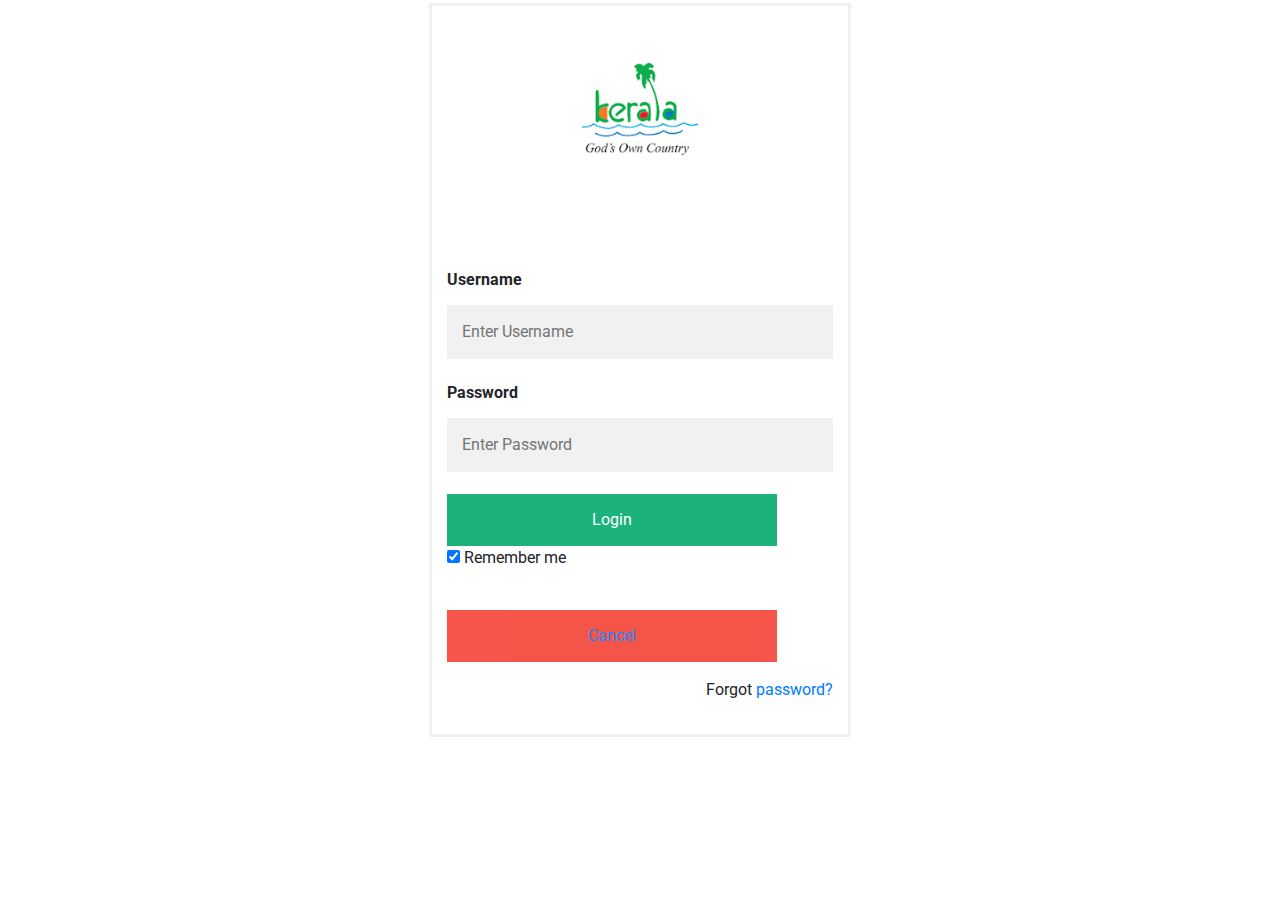
<file: login.html>
<!DOCTYPE html>
<html lang="en">
<head>
    <meta charset="UTF-8">
    <meta name="viewport" content="width=device-width, initial-scale=1.0">
    <title>Document</title>
    <link rel="stylesheet" href="style.css"><link href="https://fonts.googleapis.com/css?family=Open+Sans:300,400" rel="stylesheet" /> 
    <script src="https://code.jquery.com/jquery-3.5.1.min.js" integrity="sha256-9/aliU8dGd2tb6OSsuzixeV4y/faTqgFtohetphbbj0=" crossorigin="anonymous"></script>
    <script src="https://cdn.jsdelivr.net/npm/popper.js@1.16.1/dist/umd/popper.min.js" integrity="sha384-9/reFTGAW83EW2RDu2S0VKaIzap3H66lZH81PoYlFhbGU+6BZp6G7niu735Sk7lN" crossorigin="anonymous"></script>
    <script src="https://cdn.jsdelivr.net/npm/bootstrap@4.5.3/dist/js/bootstrap.min.js" integrity="sha384-w1Q4orYjBQndcko6MimVbzY0tgp4pWB4lZ7lr30WKz0vr/aWKhXdBNmNb5D92v7s" crossorigin="anonymous"></script>
    <link rel="stylesheet" href="https://stackpath.bootstrapcdn.com/bootstrap/4.5.2/css/bootstrap.min.css" integrity="sha384-JcKb8q3iqJ61gNV9KGb8thSsNjpSL0n8PARn9HuZOnIxN0hoP+VmmDGMN5t9UJ0Z" crossorigin="anonymous">
    <script src="https://stackpath.bootstrapcdn.com/bootstrap/4.5.2/js/bootstrap.min.js" integrity="sha384-B4gt1jrGC7Jh4AgTPSdUtOBvfO8shuf57BaghqFfPlYxofvL8/KUEfYiJOMMV+rV" crossorigin="anonymous"></script>
    <link rel="stylesheet" href="https://stackpath.bootstrapcdn.com/font-awesome/4.7.0/css/font-awesome.min.css" integrity="sha384-wvfXpqpZZVQGK6TAh5PVlGOfQNHSoD2xbE+QkPxCAFlNEevoEH3Sl0sibVcOQVnN" crossorigin="anonymous">
</head>
<body>
   <div class="login-1" style="padding-bottom: 10rem;">
    <form action="action_page.php" method="post">
        <div class="imgcontainer" style="height: 210px;">
          <img src="./images/download.png" alt="Avatar" class="avatar">
        </div>
      
        <div class="container">
          <label for="uname"><b>Username</b></label>
          <input type="text" placeholder="Enter Username" name="uname" required>
      
          <label for="psw"><b>Password</b></label>
          <input type="password" placeholder="Enter Password" name="psw" required>
      
          <button type="submit" style="width: 330px;">Login</button>
          <label>
            <input type="checkbox" checked="checked" name="remember" > Remember me</label>
          </label>
        </div>
      
        <div class="container">
          <button type="button" class="cancelbtn" style="width: 330px;"> <a href="index.html">Cancel</a></button>
          <span class="psw" style="padding-bottom: 2rem;">Forgot <a href="#">password?</a></span>
        </div>
      </form>
   </div> 
    
       
</body>
</html>
</file>
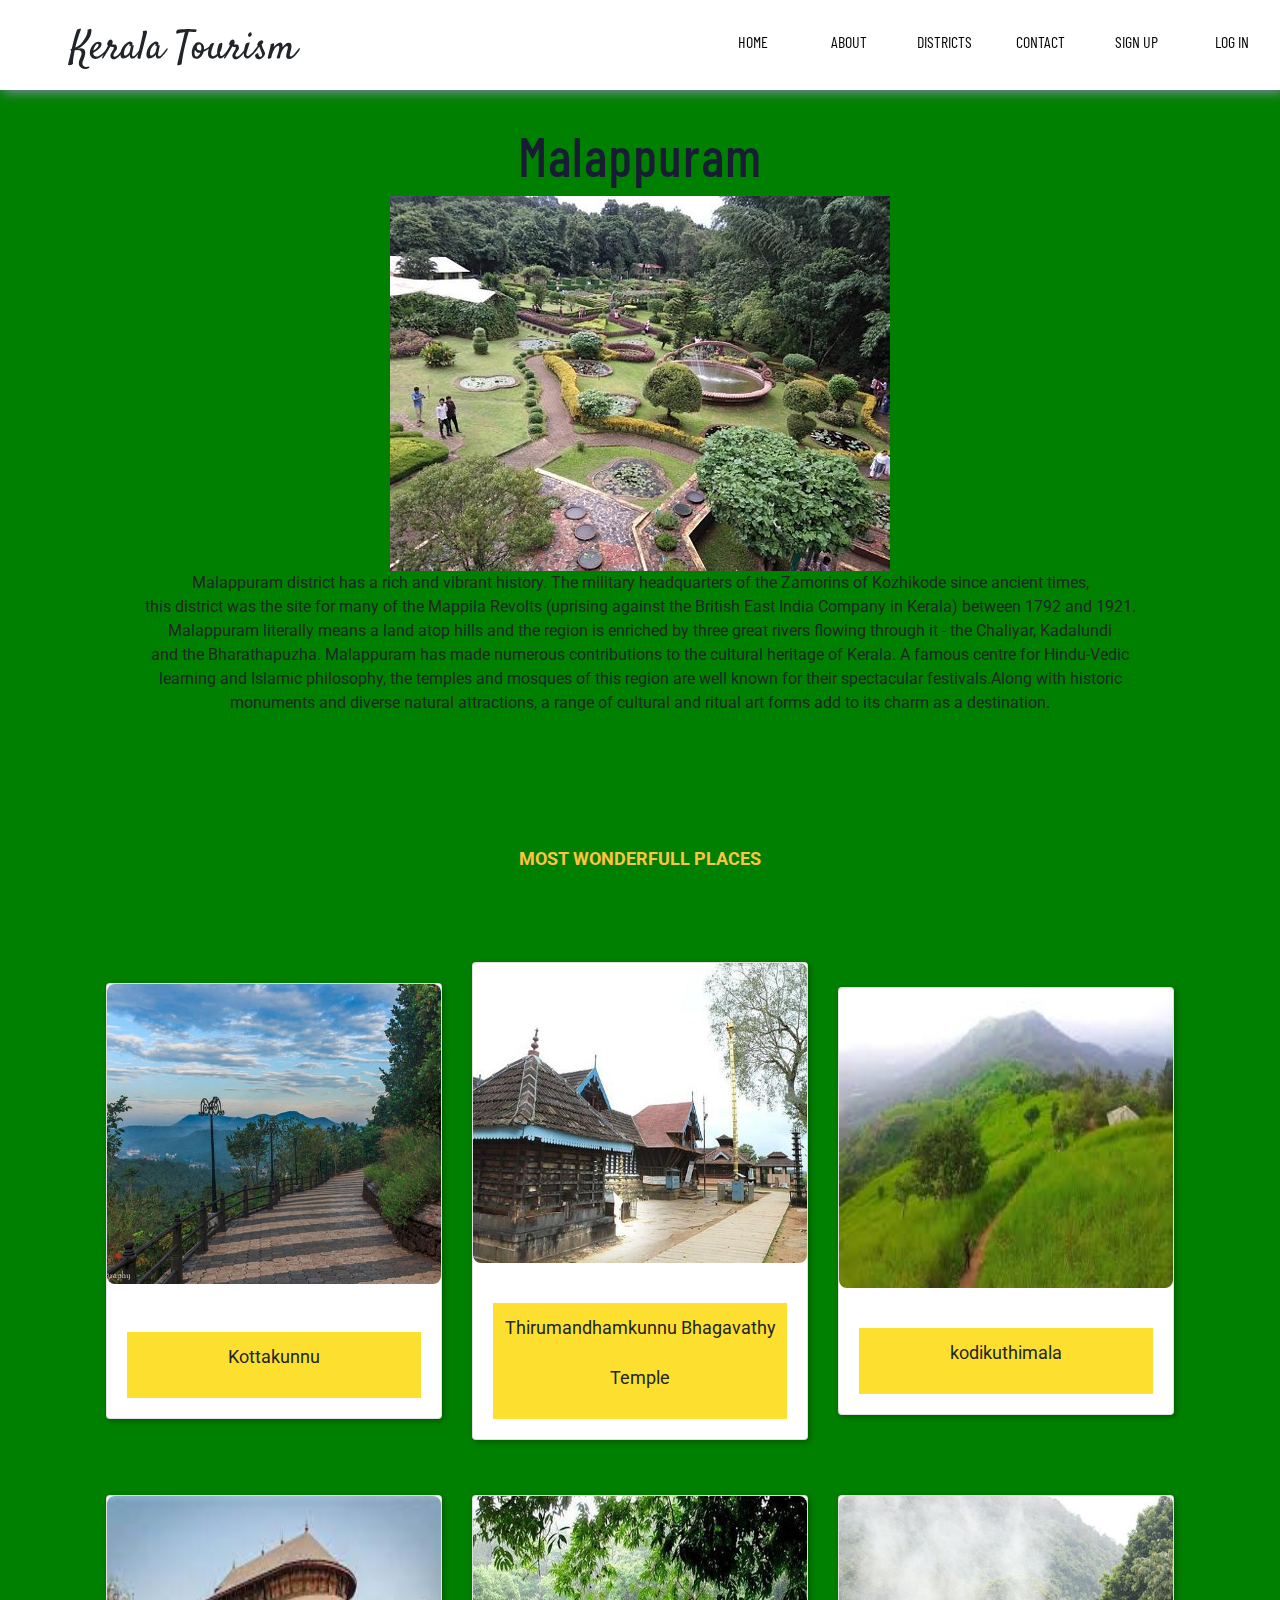
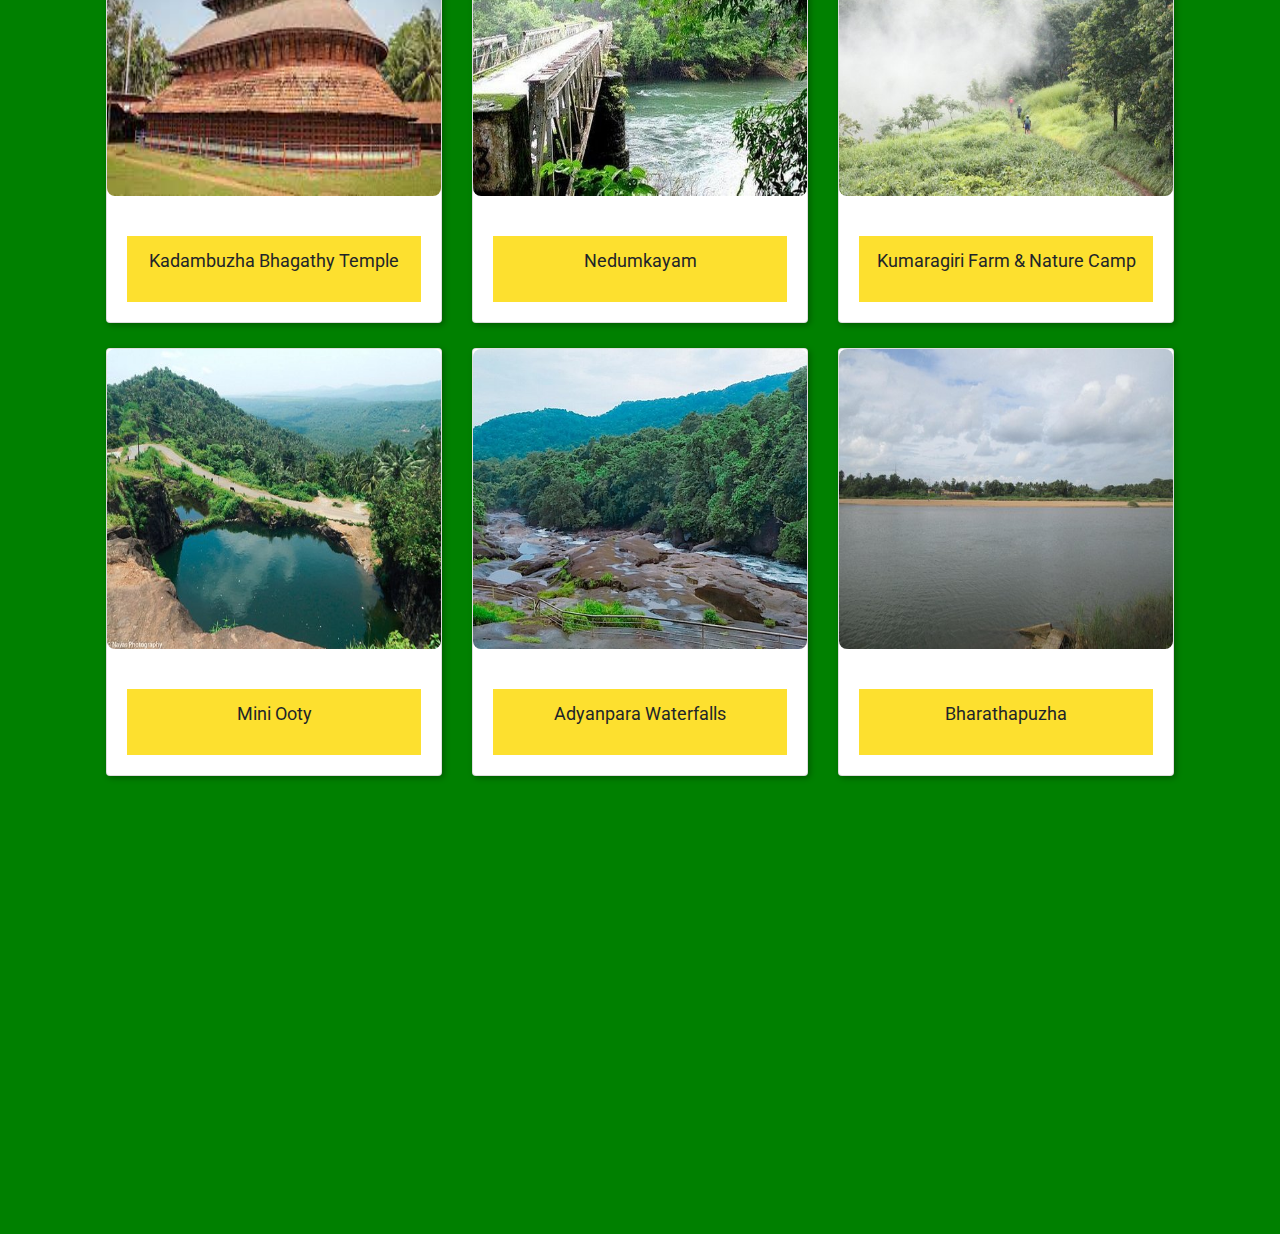
<file: malappuram.html>
<!DOCTYPE html>
<html lang="en">
<head>
    <meta charset="UTF-8">
    <meta name="viewport" content="width=device-width, initial-scale=1.0">
    <title>Kerala Tourism</title>
    <link rel="stylesheet" href="style.css">
    <link href="https://cdn.jsdelivr.net/npm/bootstrap@5.3.2/dist/css/bootstrap.min.css" rel="stylesheet" integrity="sha384-T3c6CoIi6uLrA9TneNEoa7RxnatzjcDSCmG1MXxSR1GAsXEV/Dwwykc2MPK8M2HN" crossorigin="anonymous">
    <link href="https://fonts.googleapis.com/css?family=Open+Sans:300,400" rel="stylesheet" /> 
    <script src="https://code.jquery.com/jquery-3.5.1.min.js" integrity="sha256-9/aliU8dGd2tb6OSsuzixeV4y/faTqgFtohetphbbj0=" crossorigin="anonymous"></script>
    <script src="https://cdn.jsdelivr.net/npm/popper.js@1.16.1/dist/umd/popper.min.js" integrity="sha384-9/reFTGAW83EW2RDu2S0VKaIzap3H66lZH81PoYlFhbGU+6BZp6G7niu735Sk7lN" crossorigin="anonymous"></script>
    <script src="https://cdn.jsdelivr.net/npm/bootstrap@4.5.3/dist/js/bootstrap.min.js" integrity="sha384-w1Q4orYjBQndcko6MimVbzY0tgp4pWB4lZ7lr30WKz0vr/aWKhXdBNmNb5D92v7s" crossorigin="anonymous"></script>
    <link rel="stylesheet" href="https://stackpath.bootstrapcdn.com/bootstrap/4.5.2/css/bootstrap.min.css" integrity="sha384-JcKb8q3iqJ61gNV9KGb8thSsNjpSL0n8PARn9HuZOnIxN0hoP+VmmDGMN5t9UJ0Z" crossorigin="anonymous">
    <script src="https://stackpath.bootstrapcdn.com/bootstrap/4.5.2/js/bootstrap.min.js" integrity="sha384-B4gt1jrGC7Jh4AgTPSdUtOBvfO8shuf57BaghqFfPlYxofvL8/KUEfYiJOMMV+rV" crossorigin="anonymous"></script>
    <link rel="stylesheet" href="https://stackpath.bootstrapcdn.com/font-awesome/4.7.0/css/font-awesome.min.css" integrity="sha384-wvfXpqpZZVQGK6TAh5PVlGOfQNHSoD2xbE+QkPxCAFlNEevoEH3Sl0sibVcOQVnN" crossorigin="anonymous">
</head>
<body>

        <section class="nav-bar">
            <div class="logo">Kerala Tourism</div>
                <ul class="menu">
                    <li><a href="index.html">home</a></li>
                    <li><a href="about.html">About</a></li>
                    <li><a href="districts.html">Districts</a></li>
                    <li><a href="contact.html">Contact</a></li>
                    <li><a href="signup.html">Sign up</a></li>
                    <li><a href="login.html">Log in</a></li>
                </ul>
            
    
        </section>
        <section class="dist">
            <div class="places-text">
                <h2>Malappuram</h2>
                <img src="./images/malappuram-1.jpg" alt="">
                
                <p>Malappuram district has a rich and vibrant history. The military headquarters of the Zamorins of Kozhikode since ancient times, <br> this district was the site for many of the Mappila Revolts (uprising against the British East India Company in Kerala) between 1792 and 1921. <br> Malappuram literally means a land atop hills and the region is enriched by three great rivers flowing through it - the Chaliyar, Kadalundi <br>and the Bharathapuzha. Malappuram has made numerous contributions to the cultural heritage of Kerala. A famous centre for Hindu-Vedic <br> learning and Islamic philosophy, the temples and mosques of this region are well known for their spectacular festivals.Along with historic <br> monuments and diverse natural attractions, a range of cultural and ritual art forms add to its charm as a destination.</p>
                
            </div>
            <section class="places">
                <div class="places-text">
                    <small> MOST WONDERFULL PLACES</small>
                    <h2></h2>
                </div>
    
                <div class="cards">
                    <div class="card" style="width: 21rem;">
                        <div class="zoom-img">
                            <div class="img-card">
                                <img
                                    src="./images/malappuram-2.jpg">
                            </div>
                        </div>
    
                        <div class="text">
                            
                            <h2> </h2>
                            <div class="card-box">
                                
                                <p class="location">Kottakunnu</p>
                            </div>
                        </div>
    
                    </div>
                    <div class="card" style="width: 21rem;">
                        <div class="zoom-img">
                            <div class="img-card">
                                <img src="./images/malappuram-3.jpg">
                            </div>
                        </div>
    
                        <div class="text">
                            
                            
                            <div class="card-box">
                                <p class="location">Thirumandhamkunnu Bhagavathy Temple</p>
                            </div>
                        </div>
    
                    </div>
                    <div class="card" style="width: 21rem;">
                        <div class="zoom-img">
                            <div class="img-card">
                                <img src="./images/malappuram-4.jpeg">
                            </div>
                        </div>
    
                        <div class="text">
                            
                            
                            <div class="card-box">
                                <p class="location">kodikuthimala</p>
                            </div>
                        </div>
    
                    </div>
                    <div class="card" style="width: 21rem;">
                        <div class="zoom-img">
                            <div class="img-card">
                                <img
                                    src="./images/malappuram-5.jpeg">
                            </div>
                        </div>
    
                        <div class="text">
                            
                            
                            <div class="card-box">
                                
                                <p class="location">Kadambuzha Bhagathy Temple</p>
                            </div>
                        </div>
    
                    </div>
                    <div class="card" style="width: 21rem;">
                        <div class="zoom-img">
                            <div class="img-card">
                                <img src="./images/malappuram-6.jpg">
                            </div>
                        </div>
    
                        <div class="text">
                            
                            
                            <div class="card-box">
                                
                                <p class="location">Nedumkayam</p>
                            </div>
                        </div>
    
                    </div>
                    <div class="card" style="width: 21rem;">
                        <div class="zoom-img">
                            <div class="img-card">
                                <img
                                    src="./images/malappuram-7.jpg">
                            </div>
                        </div>
    
                        <div class="text">
                            
                           
                            <div class="card-box">
                               
                                <p class="location">Kumaragiri Farm & Nature Camp</p>
                            </div>
                        </div>
                    </div>
                </div>
                <div class="cards">
                    <div class="card" style="width: 21rem;">
                        <div class="zoom-img">
                            <div class="img-card">
                                <img
                                    src="./images/malappuram-8.jpg">
                            </div>
                        </div>
    
                        <div class="text">
                            
                            
                            <div class="card-box">
                                
                                <p class="location">Mini Ooty</p>
                            </div>
                        </div>
    
                    </div>
                    <div class="card" style="width: 21rem;">
                        <div class="zoom-img">
                            <div class="img-card">
                                <img src="./images/malappuram-9.jpg">
                            </div>
                        </div>
    
                        <div class="text">
                            
                            
                            <div class="card-box">
                                
                                <p class="location">Adyanpara Waterfalls</p>
                            </div>
                        </div>
    
                    </div>
                    <div class="card" style="width: 21rem;">
                        <div class="zoom-img">
                            <div class="img-card">
                                <img src="./images/malappuram-10.jpg">
                            </div>
                        </div>
    
                        <div class="text">
                            
                            
                            <div class="card-box">
                                
                                <p class="location">Bharathapuzha</p>
                            </div>
                        </div>
    
                    </div>
                    
            </section>
        </section>        
</body>
</html>
</file>
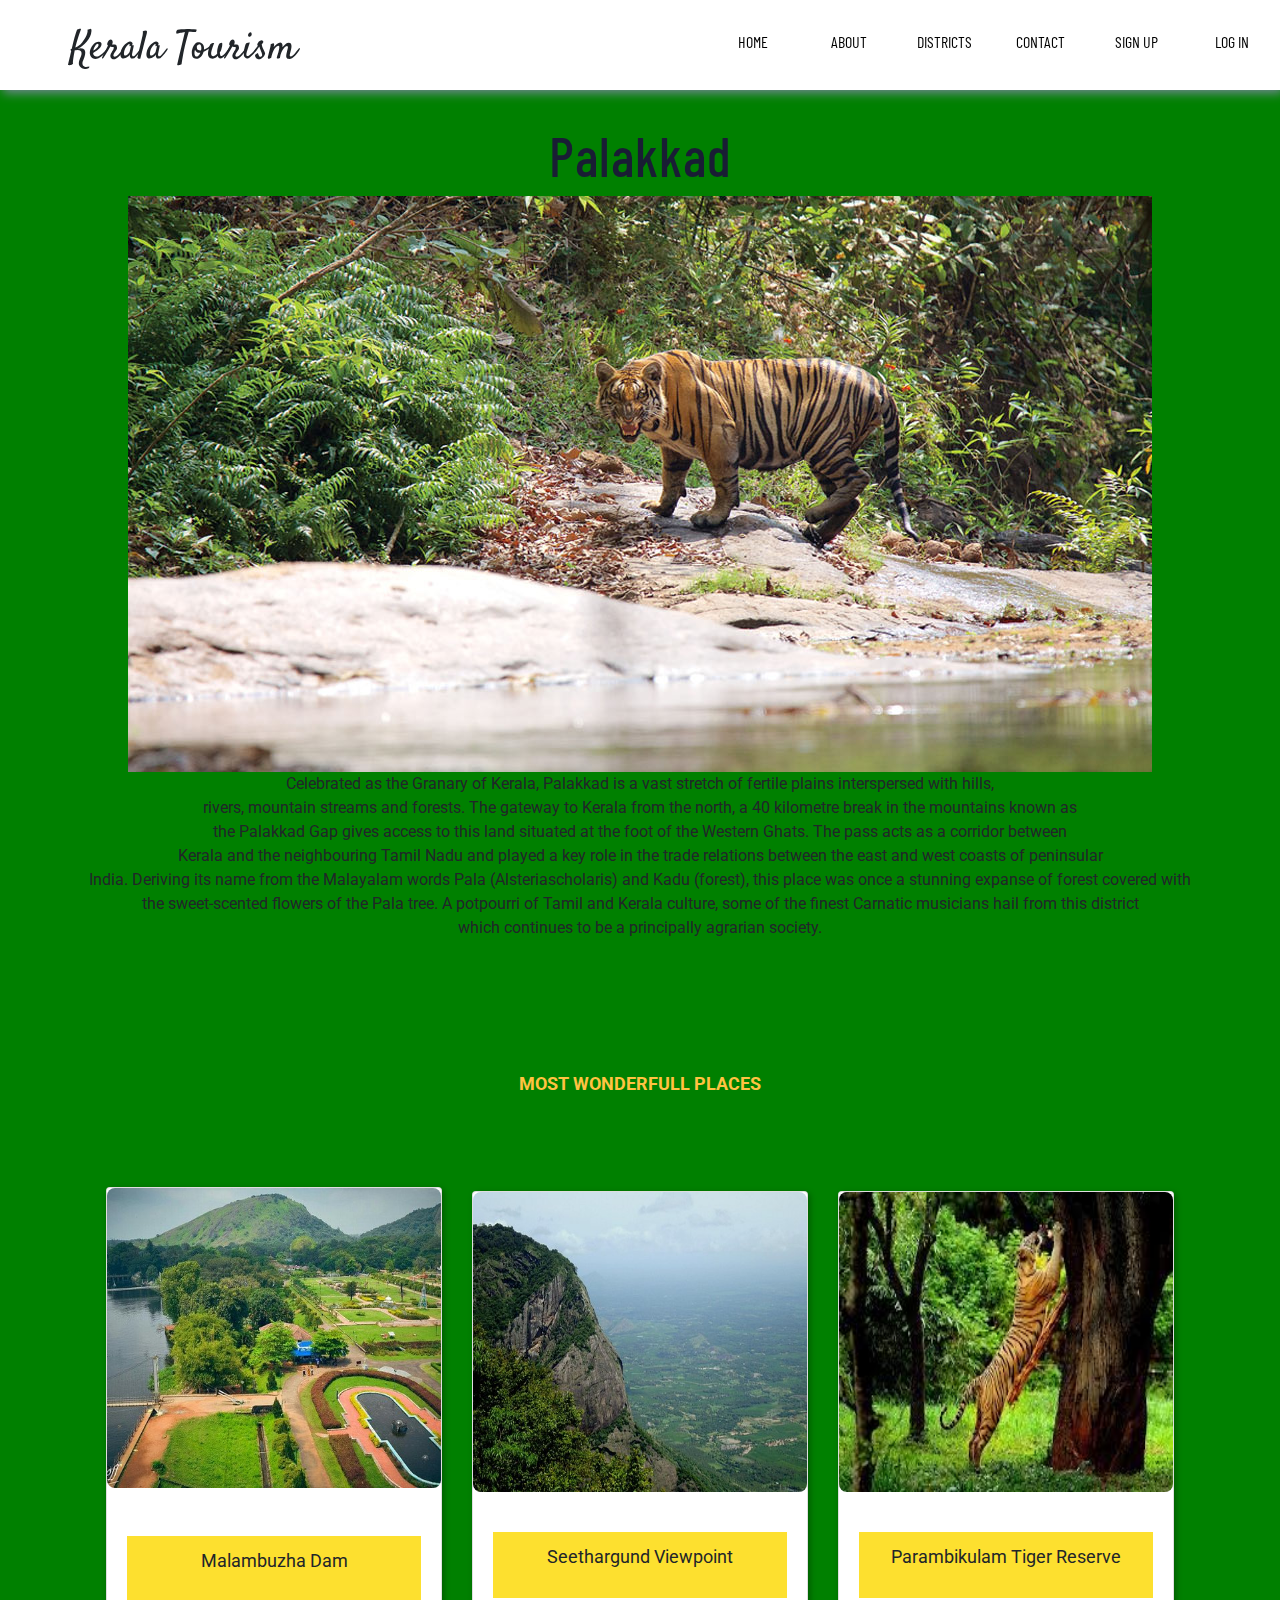
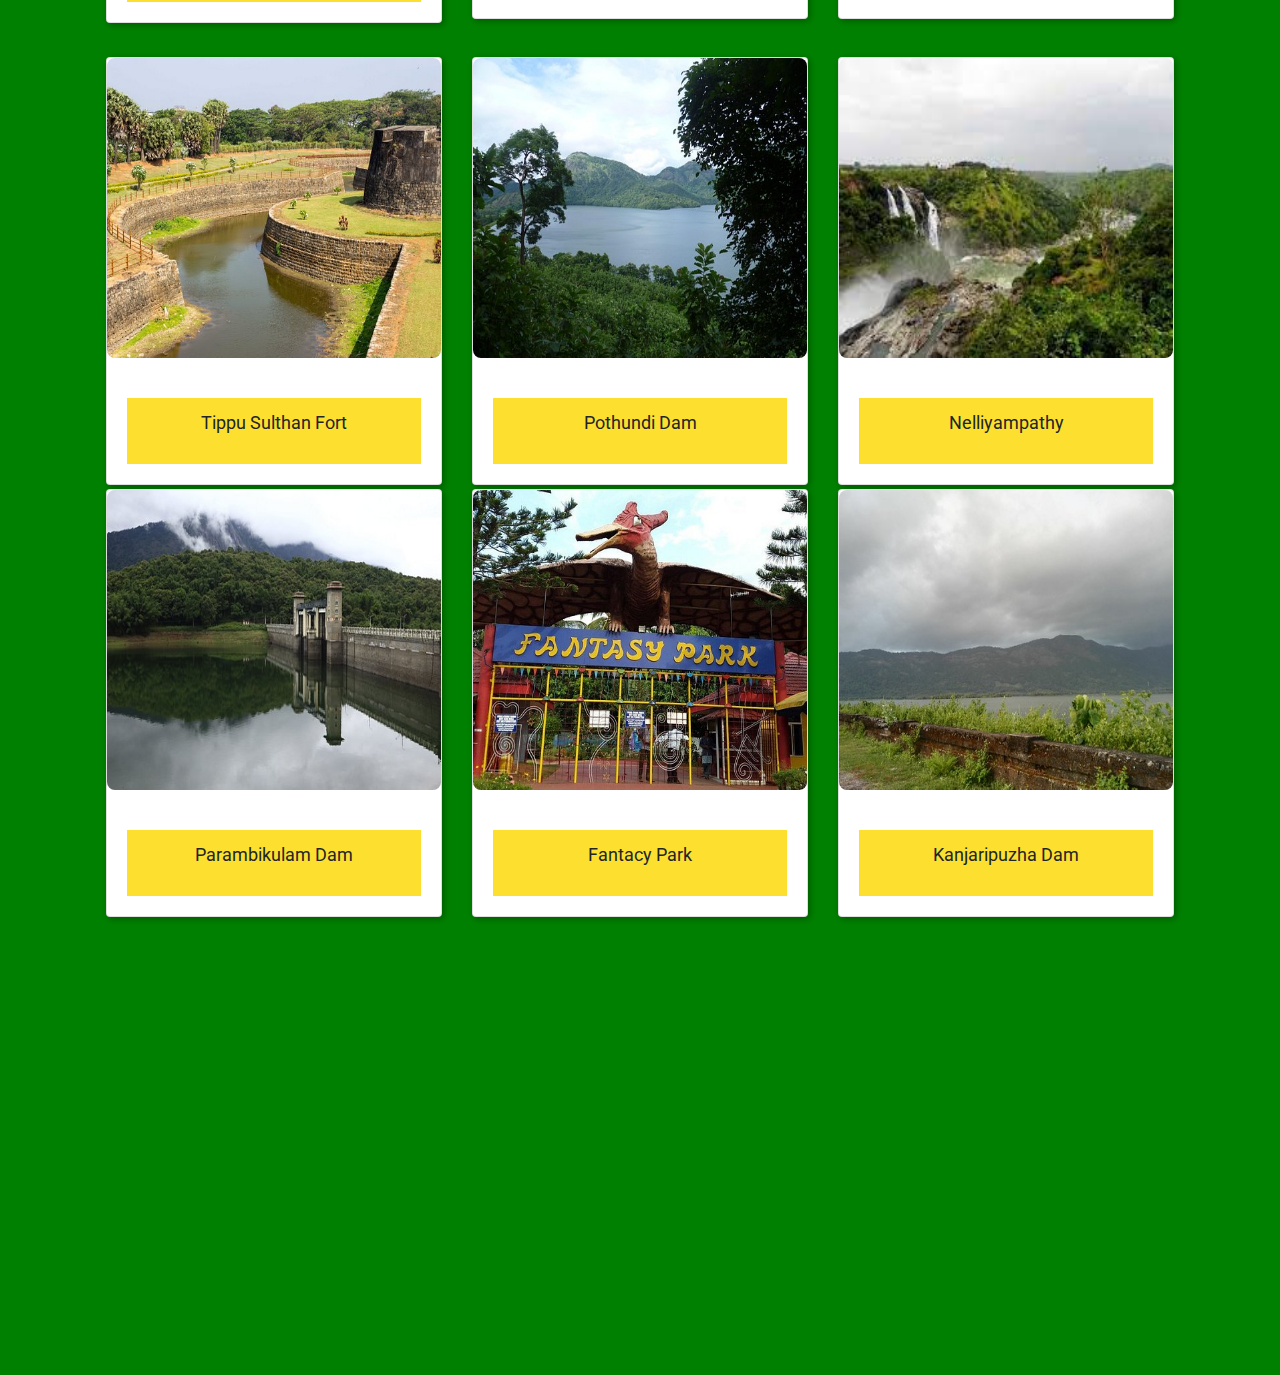
<file: palakkad.html>
<!DOCTYPE html>
<html lang="en">
<head>
    <meta charset="UTF-8">
    <meta name="viewport" content="width=device-width, initial-scale=1.0">
    <title>Kerala Tourism</title>
    <link rel="stylesheet" href="style.css">
    <link href="https://cdn.jsdelivr.net/npm/bootstrap@5.3.2/dist/css/bootstrap.min.css" rel="stylesheet" integrity="sha384-T3c6CoIi6uLrA9TneNEoa7RxnatzjcDSCmG1MXxSR1GAsXEV/Dwwykc2MPK8M2HN" crossorigin="anonymous">
    <link href="https://fonts.googleapis.com/css?family=Open+Sans:300,400" rel="stylesheet" /> 
    <script src="https://code.jquery.com/jquery-3.5.1.min.js" integrity="sha256-9/aliU8dGd2tb6OSsuzixeV4y/faTqgFtohetphbbj0=" crossorigin="anonymous"></script>
    <script src="https://cdn.jsdelivr.net/npm/popper.js@1.16.1/dist/umd/popper.min.js" integrity="sha384-9/reFTGAW83EW2RDu2S0VKaIzap3H66lZH81PoYlFhbGU+6BZp6G7niu735Sk7lN" crossorigin="anonymous"></script>
    <script src="https://cdn.jsdelivr.net/npm/bootstrap@4.5.3/dist/js/bootstrap.min.js" integrity="sha384-w1Q4orYjBQndcko6MimVbzY0tgp4pWB4lZ7lr30WKz0vr/aWKhXdBNmNb5D92v7s" crossorigin="anonymous"></script>
    <link rel="stylesheet" href="https://stackpath.bootstrapcdn.com/bootstrap/4.5.2/css/bootstrap.min.css" integrity="sha384-JcKb8q3iqJ61gNV9KGb8thSsNjpSL0n8PARn9HuZOnIxN0hoP+VmmDGMN5t9UJ0Z" crossorigin="anonymous">
    <script src="https://stackpath.bootstrapcdn.com/bootstrap/4.5.2/js/bootstrap.min.js" integrity="sha384-B4gt1jrGC7Jh4AgTPSdUtOBvfO8shuf57BaghqFfPlYxofvL8/KUEfYiJOMMV+rV" crossorigin="anonymous"></script>
    <link rel="stylesheet" href="https://stackpath.bootstrapcdn.com/font-awesome/4.7.0/css/font-awesome.min.css" integrity="sha384-wvfXpqpZZVQGK6TAh5PVlGOfQNHSoD2xbE+QkPxCAFlNEevoEH3Sl0sibVcOQVnN" crossorigin="anonymous">
</head>
<body>

        <section class="nav-bar">
            <div class="logo">Kerala Tourism</div>
                <ul class="menu">
                    <li><a href="index.html">home</a></li>
                    <li><a href="about.html">About</a></li>
                    <li><a href="districts.html">Districts</a></li>
                    <li><a href="contact.html">Contact</a></li>
                    <li><a href="signup.html">Sign up</a></li>
                    <li><a href="login.html">Log in</a></li>
                </ul>
            
    
        </section>
        <section class="dist">
            <div class="places-text">
                <h2> Palakkad</h2>
                <img src="./images/palakkad.jpg" alt="">
                
                <p>Celebrated as the Granary of Kerala, Palakkad is a vast stretch of fertile plains interspersed with hills, <br>rivers, mountain streams and forests. The gateway to Kerala from the north, a 40 kilometre break in the mountains known as <br> the Palakkad Gap gives access to this land situated at the foot of the Western Ghats. The pass acts as a corridor between <br>Kerala and the neighbouring Tamil Nadu and played a key role in the trade relations between the east and west coasts of peninsular <br> India. Deriving its name from the Malayalam words Pala (Alsteriascholaris) and Kadu (forest), this place was once a stunning expanse of forest covered with <br> the sweet-scented flowers of the Pala tree. A potpourri of Tamil and Kerala culture, some of the finest Carnatic musicians hail from this district <br> which continues to be a principally agrarian society.</p>
                
            </div>
            <section class="places">
                <div class="places-text">
                    <small> MOST WONDERFULL PLACES</small>
                    <h2></h2>
                </div>
    
                <div class="cards">
                    <div class="card" style="width: 21rem;">
                        <div class="zoom-img">
                            <div class="img-card">
                                <img
                                    src="./images/palakkad-1.jpg">
                            </div>
                        </div>
    
                        <div class="text">
                            
                            <h2> </h2>
                            <div class="card-box">
                                
                                <p class="location">Malambuzha Dam</p>
                            </div>
                        </div>
    
                    </div>
                    <div class="card" style="width: 21rem;">
                        <div class="zoom-img">
                            <div class="img-card">
                                <img src="./images/palakkad-2.jpg">
                            </div>
                        </div>
    
                        <div class="text">
                            
                            
                            <div class="card-box">
                                <p class="location">Seethargund Viewpoint</p>
                            </div>
                        </div>
    
                    </div>
                    <div class="card" style="width: 21rem;">
                        <div class="zoom-img">
                            <div class="img-card">
                                <img src="./images/palakkad-3.jpeg">
                            </div>
                        </div>
    
                        <div class="text">
                            
                            
                            <div class="card-box">
                                <p class="location">Parambikulam Tiger Reserve</p>
                            </div>
                        </div>
    
                    </div>
                    <div class="card" style="width: 21rem;">
                        <div class="zoom-img">
                            <div class="img-card">
                                <img
                                    src="./images/palakkad-4.jpg">
                            </div>
                        </div>
    
                        <div class="text">
                            
                            
                            <div class="card-box">
                                
                                <p class="location">Tippu Sulthan Fort</p>
                            </div>
                        </div>
    
                    </div>
                    <div class="card" style="width: 21rem;">
                        <div class="zoom-img">
                            <div class="img-card">
                                <img src="./images/palakkad-5.jpg">
                            </div>
                        </div>
    
                        <div class="text">
                            
                            
                            <div class="card-box">
                                
                                <p class="location">Pothundi Dam</p>
                            </div>
                        </div>
    
                    </div>
                    <div class="card" style="width: 21rem;">
                        <div class="zoom-img">
                            <div class="img-card">
                                <img
                                    src="./images/palakkad-6.jpeg">
                            </div>
                        </div>
    
                        <div class="text">
                            
                           
                            <div class="card-box">
                               
                                <p class="location">Nelliyampathy</p>
                            </div>
                        </div>
                    </div>
                </div>
                <div class="cards">
                    <div class="card" style="width: 21rem;">
                        <div class="zoom-img">
                            <div class="img-card">
                                <img
                                    src="./images/palakkad-7.jpg">
                            </div>
                        </div>
    
                        <div class="text">
                            
                            
                            <div class="card-box">
                                
                                <p class="location">Parambikulam Dam</p>
                            </div>
                        </div>
    
                    </div>
                    <div class="card" style="width: 21rem;">
                        <div class="zoom-img">
                            <div class="img-card">
                                <img src="./images/palakkad-8.jpg">
                            </div>
                        </div>
    
                        <div class="text">
                            
                            
                            <div class="card-box">
                                
                                <p class="location">Fantacy Park</p>
                            </div>
                        </div>
    
                    </div>
                    <div class="card" style="width: 21rem;">
                        <div class="zoom-img">
                            <div class="img-card">
                                <img src="./images/palakkad-9.jpg">
                            </div>
                        </div>
    
                        <div class="text">
                            
                            
                            <div class="card-box">
                                
                                <p class="location">Kanjaripuzha Dam</p>
                            </div>
                        </div>
    
                    </div>
                    
            </section>
        </section>        
</body>
</html>
</file>
<file: style.css>
@import url("https://fonts.googleapis.com/css2?family=Barlow+Condensed:wght@500&display=swap");
@import url("https://fonts.googleapis.com/css2?family=Satisfy&display=swap");
@import url("https://fonts.googleapis.com/css2?family=Roboto:wght@300&display=swap");
* {
    box-sizing: border-box;
    margin: 0;
  }
  
  body,
  html {
    margin: 0;
    padding: 0;
  }
  
  /*------------------------Scroll Bar-----------------------*/
  ::-webkit-scrollbar {
    width: 20px;
  }
  
  ::-webkit-scrollbar-track {
    box-shadow: inset 0 0 5px grey;
    border-radius: 10px;
  }
  
  ::-webkit-scrollbar-thumb {
    background-color: #fde65e;
    border-radius: 10px;
  }
  
  ::-webkit-scrollbar-thumb:hover {
    background-color: #fde02f;
  }
  
  /*========================Nav Bar=========================*/
  .nav-bar {
    display: flex;
    flex-flow: row wrap;
    width: 100%;
    height: 90px;
    background-color: #fff;
    box-shadow: 3px 3px 10px lightslategray;
    align-items: center;
    justify-content: center;
    position: sticky;
    top: 0;
    z-index: 1;
  }
  
  .logo {
    flex: 1;
    font-size: 40px;
    padding: 20px;
    margin-left: 50px;
    font-family: Satisfy;
  }
  
  ul.menu {
    flex: 1;
    display: flex;
    flex-flow: row wrap;
  }
  
  .menu li {
    flex: 1;
    list-style-type: none;
    font-size: 16px;
    font-family: "Barlow Condensed";
    text-align: center;
  }
  
  .menu li a {
    text-decoration: none;
    color: #000;
    text-transform: uppercase;
  }
  
  .menu li a:hover {
    color: midnightblue;
    text-decoration: underline;
  }
 
  /*=============================Banner=============================*/
  .banner {
    background-image: url("https://www.keralatourism.org/images/downloadHRI/backwater/big/5.jpg");
    background-size: cover;
    background-repeat: no-repeat;
    background-position: center;
    /*overflow: hidden;*/
    width: 100%;
    height: 100vh;
    text-align: center;
    position: relative;
    display: flex;
    justify-content: center;
    align-items: center;
  }
  
  .banner::before {
    content: "";
    position: absolute;
    display: block;
    top: 0;
    left: 0;
    bottom: 0;
    right: 0;
    background-color: rgba(0, 0, 0, 0.2);
    /*background-size: 100%;*/
  }
  .banner-text-item{
    position: absolute;
    width: 100%;
    text-align: center;
    display: flex;
    flex-flow: column wrap;
    justify-content: center;
    align-items: center;
  }
  .banner-heading{
    flex: 1;
  }
  .banner-heading h1{
    font-size: 100px;
    font-weight: normal;
    color: #fde02f;
    font-family: satisfy;
  }
.banner-text-item .form-21{
  flex: 1;
  display: flex;
  flex-flow: row wrap;
  justify-content: center;
  align-items: center;
  background-color: rgba(255, 255,255,0.2);
  border-radius: 5px;
  width: 70%;
  padding: 1% 2%;
}

.banner-text-item input .form-edit,
.banner-text-item .date,
.banner-text-item .book {
  padding: 15px;
  margin-right: 10px;
  margin-left: 1rem;
  font-size: 18px;
  font-family: Roboto;
  border-radius: 5px;
  outline: 0;
  border: none;
}
.banner-text-item input {
  width: 50%;
  flex: 2;
}
.banner-text-item .date {
  width: 20%;
  flex: 1;
}
.banner-text-item .book {
  width: 20%;
  flex: 1;
}
.banner-text-item .book {
  text-decoration: none;
  color: #000;
  text-transform: uppercase;
  padding: 15px;
  cursor: pointer;
  background-color: #fde02f;
  font-size: 16px;
  font-weight: normal;
  font-family: "Barlow Condensed";
  width: 20%;
}
  
/*=============================Places===============================*/
.places-text {
  text-align: center;
  padding: 2rem;
  margin-bottom: 50px;
}

.places-text small {
  font-family: Roboto;
  color: #ffc342;
  font-size: 18px;
  font-weight: bolder;
}

.places-text h2 {
  font-family: Barlow Condensed;
  font-size: 55px;
  color: #191d34;
  letter-spacing: 1px;
}

.cards {
  display: grid;
  grid-template-columns: repeat(3, 1fr);
  grid-template-rows: repeat(2, 1fr);
  grid-gap: 30px;
  align-items: center;
  justify-items: center;
  text-align: center;
}

.card {
  border: 1px solid lightgray;
  box-shadow: 2px 2px 6px 0 rgba(0, 0, 0, 0.3);
  border-top-left-radius: 8px;
  border-top-right-radius: 8px;
  width: 80%;
  height: auto;
}

.card img {
  max-width: 100%;
  height: 300px;
  border-radius: 8px;
  cursor: pointer;
}

.cards .text {
  padding: 20px;
  font-family: Barlow Condensed;
  line-height: 50px;
}

.cards .card-box {
  display: flex;
  flex-flow: row;
  background-color: #fde02f;
  font-size: 18px;
  font-family: Roboto;
  align-items: center;
  justify-content: center;
  text-align: center;
}

.cards .time {
  flex: 1;
}

.cards .location {
  flex: 2;
}

.cards .cost {
  color: #4cafad;
  font-size: 20px;
}
/*------------Zoom in Photos--------------*/
.zoom-img {
  float: left;
  position: relative;
  width: 100%;
  height: 320px;
  overflow: hidden;
}

.zoom-img .img-card {
  position: absolute;
  overflow: hidden;
}

.img-card img {
  -webkit-transition: 0.3s ease;
  transition: 0.8s ease;
}

.card:hover .zoom-img img {
  -webkit-transform: scale(1.1);
  transform: scale(1.1);
}
/*===============Footer===================*/
.footer {
  background-image: url("https://res.cloudinary.com/dxssqb6l8/image/upload/v1605293781/pine-tree_mq2sgp.jpg");
  background-size: cover;
  background-repeat: no-repeat;
  background-position: center;
  width: 100%;
  height: 670px;
  position: relative;
  display: flex;
  flex-flow: row wrap;
  justify-content: center;
  align-items: center;
}

.footer::before {
  position: absolute;
  content: "";
  display: block;
  background-color: rgba(0, 0, 36, 0.8);
  top: 0;
  left: 0;
  bottom: 0;
  right: 0;
}

.footer .links {
  position: relative;
  color: #fff;
  flex: 1;
  display: flex;
  flex-flow: column;
  justify-content: center;
  align-items: center;
}

.links ul {
  list-style-type: none;
}

.links h3 {
  font-family: Barlow Condensed;
  font-weight: normal;
  font-size: 23px;
  margin-bottom: 15px;
}

.links li {
  font-family: Roboto;
  cursor: pointer;
  padding: 15px 0;
}

.links li:hover {
  color: #ffa801;
}
/*===========================Services===========================*/
.services {
  display: flex;
  flex-flow: row;
  align-items: center;
  justify-content: center;
}

.service-item {
  flex: 1;
  padding: 50px 10px;
  border: lightcyan solid 1px;
  text-align: center;
  margin: 180px 50px;
  transition: all 1s;
  display: flex;
  flex-flow: column;
  align-items: center;
  justify-content: center;
}

.service-item:hover {
  box-shadow: 3px 3px 20px lightsteelblue;
}

.service-item h2 {
  font-family: Barlow Condensed;
  font-size: 18px;
  width: 120px;
  color: #001f38;
  flex: 1;
}

.service-item img {
  width: 60px;
  height: 60px;
  flex: 1;
}


/*==========================Responsive=============================*/
@media all and (max-width: 1172px) {
  .banner-text-item .form-2 {
    display: flex;
    flex-flow: column;
    justify-content: center;
    align-items: center;
    width: 50%;
  }

  .banner-text-item .form-2 input,
  .banner-text-item .form-2 .date,
  .banner-text-item .form-2 a {
    flex: 1;
    margin-bottom: 5px;
    font-size: 14px;
  }

  .banner-text-item .form-2 input {
    width: 60%;
  }

  .banner-text-item .form-2 .date {
    width: 30%;
  }

  .banner-text-item .form-2 .book {
    width: 10%;
    font-size: 14px;
  }

  .banner-heading h1 {
    font-size: 60px;
  }
}
@media all and (max-width: 1414px) {
  .banner-text-item .form-2 input {
    width: 40%;
  }

  .banner-text-item .form-2 .date {
    width: 30%;
  }

  .banner-text-item .form-2 .book {
    width: 20%;
    font-size: 14px;
  }
}
@media all and (max-width: 942px) {
  .nav-bar {
    display: flex;
    flex-flow: column wrap;
    justify-content: center;
    align-items: center;
    width: 100%;
    height: auto;
    text-align: center;
    position: static;
  }

  

  .logo {
    flex: 1;
    font-size: 30px;
    margin: 10px auto;
    font-family: Satisfy;
    color: #fde02f;
  }

  .nav-bar ul {
    display: none;
  }

  .nav-bar ul li {
    flex: 1;
    margin-bottom: 5px;
    font-size: 14px;
  }
.places-text {
  margin-top: 200px;
  }
}

@media all and (max-width: 928px) {
.banner .form input,
a {
  font-size: 12px;
  }
}

@media all and (max-width: 1173px) {
.banner .form-2 {
  background-color: transparent;
  }
}

@media all and (max-width: 1194px) {
.places .card-box p {
  font-size: 14px;
  }
}

@media all and (max-width: 1086px) {
.places .cards .text {
  line-height: 40px;
  }

.cards .text .h2 {
  font-size: 12px;
  }

.cards .img-card img {
  height: 260px;
}
}

@media all and (max-width: 974px) {
.cards {
  display: grid;
  grid-template-columns: repeat(1, 1fr);
  grid-template-rows: repeat(6, 1fr);
  grid-gap: 20px;
  }

.card {
  width: 300px;
  height: 500px;
  margin: auto;
  }

.cards .text {
  padding: 5px;
  font-family: Barlow Condensed;
  }

.services {
  display: flex;
  flex-flow: column wrap;
  }

.services .service-item {
  flex: 1;
  margin-bottom: -130px;
  width: 400px;
  }
}
@media all and (max-width: 708px) {
  .footer {
    width: 100%;
    height: 670px;
    position: relative;
    display: flex;
    flex-flow: column wrap;
    justify-content: center;
    align-items: center;
  }
}
.login-1{
  display: flex;
  height: 300px;
  justify-content: center;
  align-items: center;
  margin-top: 300px;
}
/* Bordered form */

form {
  width: 33%;
  border: 3px solid #f1f1f1;
}

/* Full-width inputs */
input[type=text], input[type=password] {
  width: 100%;
  padding: 12px 20px;
  margin: 8px 0;
  display: inline-block;
  border: 1px solid #ccc;
  box-sizing: border-box;
}

/* Set a style for all buttons */
button {
  background-color: #04AA6D;
  color: white;
  margin: 9px 0;
  border: none;
  cursor: pointer;
  width: 210px;
}

/* Add a hover effect for buttons */
button:hover {
  opacity: 0.8;
}

/* Extra style for the cancel button (red) */
.cancelbtn {
 
  background-color: #f44336;
}

/* Center the avatar image inside this container */
.imgcontainer {
  text-align: center;
  margin: 24px 0 12px 0;
}

/* Avatar image */
img.avatar {
  width: 40%;
  border-radius: 50%;
}

/* Add padding to containers */
.container {
  padding: 16px;
}

/* The "Forgot password" text */
span.psw {
  float: right;
  padding-top: 16px;
}

/* Change styles for span and cancel button on extra small screens */
@media screen and (max-width: 300px) {
  span.psw {
    display: block;
    float: none;
  }
  .cancelbtn {
    width: 100%;
  }
}
* {box-sizing: border-box}
/* Full-width input fields */
  input[type=text], input[type=password] {
  width: 100%;
  padding: 15px;
  margin: 5px 0 22px 0;
  display: inline-block;
  border: none;
  background: #f1f1f1;
}

/* Add a background color when the inputs get focus */
input[type=text]:focus, input[type=password]:focus {
  background-color: #ddd;
  outline: none;
}

/* Set a style for all buttons */
button {
  background-color: #04AA6D;
  color: white;
  padding: 14px 20px;
  margin: 8px 0;
  border: none;
  cursor: pointer;
  width: 45%;
  opacity: 0.9;
}

button:hover {
  opacity:1;
}

/* Extra styles for the cancel button */
.cancelbtn {
  padding: 14px 20px;
  background-color: #f44336;
}

/* Float cancel and signup buttons and add an equal width */
.cancelbtn {
  float: left;
  width: 30%;
}
.signupbtn{
  float: left;
  width: 30%;
}
/* Add padding to container elements */
.container {
  padding: 16px;
  width: 100%;
}

/* The Modal (background) */
.modal {
  display: none; /* Hidden by default */
  position: fixed; /* Stay in place */
  z-index: 1; /* Sit on top */
  left: 0;
  top: 0;
  width: 100%; /* Full width */
  height: 100%; /* Full height */
  overflow: auto; /* Enable scroll if needed */
  background-color: #474e5d;
  padding-top: 50px;
}

/* Modal Content/Box */
.modal-content {
  background-color: #fefefe;
  margin: 5% auto 15% auto; /* 5% from the top, 15% from the bottom and centered */
  border: 1px solid #888;
  width: 50%; /* Could be more or less, depending on screen size */
}

/* Style the horizontal ruler */
hr {
  border: 1px solid #f1f1f1;
  margin-bottom: 25px;
}

/* The Close Button (x) */
.close {
  position: absolute;
  right: 35px;
  top: 15px;
  font-size: 40px;
  font-weight: bold;
  color: #f1f1f1;
}

.close:hover,
.close:focus {
  color: #f44336;
  cursor: pointer;
}

/* Clear floats */
.clearfix::after {
  content: "";
  clear: both;
  display: table;
}

/* Change styles for cancel button and signup button on extra small screens */
@media screen and (max-width: 300px) {
  .cancelbtn, .signupbtn {
    width: 100%;
  }
}
.about-kerala{
  background-image: url("././images/92273.jpg");
  background-size: cover;
  background-repeat: no-repeat;
    background-position: center;
    /*overflow: hidden;*/
    width: 100%;
    height: 100vh;
    text-align: center;
    position: relative;
    display: flex;
    justify-content: center;
    align-items: center;
}
.about-1{
  font-size: 20px;
  font-weight: 600;
  color: rgba(1, 5, 12, 0.96);
}
/*===========================contact===========================*/
.container-2{
  width: 85%;
  background: #fff;
  border-radius: 6px;
  padding: 20px 60px 30px 40px;
  box-shadow: 0 5px 10px rgba(0, 0, 0, 0.2);
}
.container-2 .content{
  display: flex;
  align-items: center;
  justify-content: space-between;
}
.container-2 .content .left-side{
  width: 25%;
  height: 100%;
  display: flex;
  flex-direction: column;
  align-items: center;
  justify-content: center;
  margin-top: 15px;
  position: relative;
}
.content .left-side::before{
  content: '';
  position: absolute;
  height: 70%;
  width: 2px;
  right: -15px;
  top: 50%;
  transform: translateY(-50%);
  background: #afafb6;
}
.content .left-side .details{
  margin: 14px;
  text-align: center;
}
.content .left-side .details i{
  font-size: 30px;
  color: #3e2093;
  margin-bottom: 10px;
}
.content .left-side .details .topic{
  font-size: 18px;
  font-weight: 500;
}
.content .left-side .details .text-one,
.content .left-side .details .text-two{
  font-size: 14px;
  color: #afafb6;
}
.container .content .right-side{
  margin: 3rem;
  width: 75%;
  margin-left: 75px;
}
.content .right-side .topic-text{
  font-size: 23px;
  font-weight: 600;
  color: #3e2093;
}
.right-side .input-box{
  height: 50px;
  width: 100%;
  margin: 12px 0;
}
.right-side .input-box input,
.right-side .input-box textarea{
  height: 100%;
  width: 100%;
  border: none;
  outline: none;
  font-size: 16px;
  background: #F0F1F8;
  border-radius: 6px;
  padding: 0 15px;
  resize: none;
}
.right-side .message-box{
  min-height: 110px;
}
.right-side .input-box textarea{
  padding-top: 6px;
}
.right-side .button{
  display: inline-block;
  margin-top: 12px;
}
.right-side .button input[type="button"]{
  color: #fff;
  font-size: 18px;
  outline: none;
  border: none;
  padding: 8px 16px;
  border-radius: 6px;
  background: #3e2093;
  cursor: pointer;
  transition: all 0.3s ease;
}
.button input[type="button"]:hover{
  background: #5029bc;
}
@media (max-width: 950px) {
  .container-2{
    width: 90%;
    padding: 30px 40px 40px 35px ;
  }
  .container-2 .content .right-side{
   width: 75%;
   margin-left: 55px;
}
}
@media (max-width: 820px) {
  .container-2{
    margin: 40px 0;
    height: 100%;
  }
  .container-2 .content{
    flex-direction: column-reverse;
  }
 .container-2 .content .left-side{
   width: 100%;
   flex-direction: row;
   margin-top: 40px;
   justify-content: center;
   flex-wrap: wrap;
 }
 .container-2 .content .left-side::before{
   display: none;
 }
 .container-2 .content .right-side{
   width: 100%;
   margin-left: 0;
 }
}
/*===========================district===========================*/
.places-1{
  background-color: grey;
}

  .district-1{
    display: grid;
    grid-template-columns: repeat(3, 1fr);
    grid-template-rows: repeat(2, 1fr);
    grid-gap: 30px;
    align-items: center;
    justify-items: center;
    text-align: center;
    padding-left: 6rem;
  }
  
  .card-1 {
    border: 1px solid lightgray;
    box-shadow: 2px 2px 6px 0 rgba(0, 0, 0, 0.3);
    border-top-left-radius: 8px;
    border-top-right-radius: 8px;
    width: 80%;
    height: auto;
  }
  
  .cards-1 img {
    max-width: 100%;
    height: 300px;
    border-radius: 8px;
    cursor: pointer;
  }
  
  .cards-1 .text {
    padding: 20px;
    font-family: Barlow Condensed;
    line-height: 50px;
  }
  
  .cards-1 .card-box {
    display: flex;
    flex-flow: row;
    background-color: #fde02f;
    font-size: 18px;
    font-family: Roboto;
    align-items: center;
    justify-content: center;
    text-align: center;
  }
  
  .cards-1 .time {
    flex: 1;
  }
  

  
  .cards .cost {
    color: #4cafad;
    font-size: 20px;
  }
  /*------------Zoom in Photos--------------*/
.zoom-img-1 {
  float: left;
  position: relative;
  width: 100%;
  height: 320px;
  overflow: hidden;
}

.zoom-im-1g .img-card-1 {
  position: absolute;
  overflow: hidden;
}

.img-card-1 img {
  -webkit-transition: 0.3s ease;
  transition: 0.8s ease;
}

.card:hover .zoom-img-1 img {
  -webkit-transform: scale(1.1);
  transform: scale(1.1);
}
/*==========responsive districts=======*/
@media all and (max-width: 1194px) {
  .places-1 .card-box p {
    font-size: 14px;
    }
  }
  
  @media all and (max-width: 1086px) {
  .places-1 .cards-1 .text {
    line-height: 40px;
    }
  
  .cards-1 .text .h2 {
    font-size: 12px;
    }
  
  .cards-1 .img-card-1 img {
    height: 260px;
  }
  }
  
  @media all and (max-width: 974px) {
  .cards-1 {
    display: grid;
    grid-template-columns: repeat(1, 1fr);
    grid-template-rows: repeat(6, 1fr);
    grid-gap: 20px;
    }
  
  .card-1 {
    width: 300px;
    height: 500px;
    margin: auto;
    }
  
  .cards-1 .text {
    padding: 5px;
    font-family: Barlow Condensed;
    }
  }
  
  
  .dist{
    background-color: green;
    display: flex;
    flex-direction: column;
    align-items: center;
    justify-content: center;

  }
</file>
